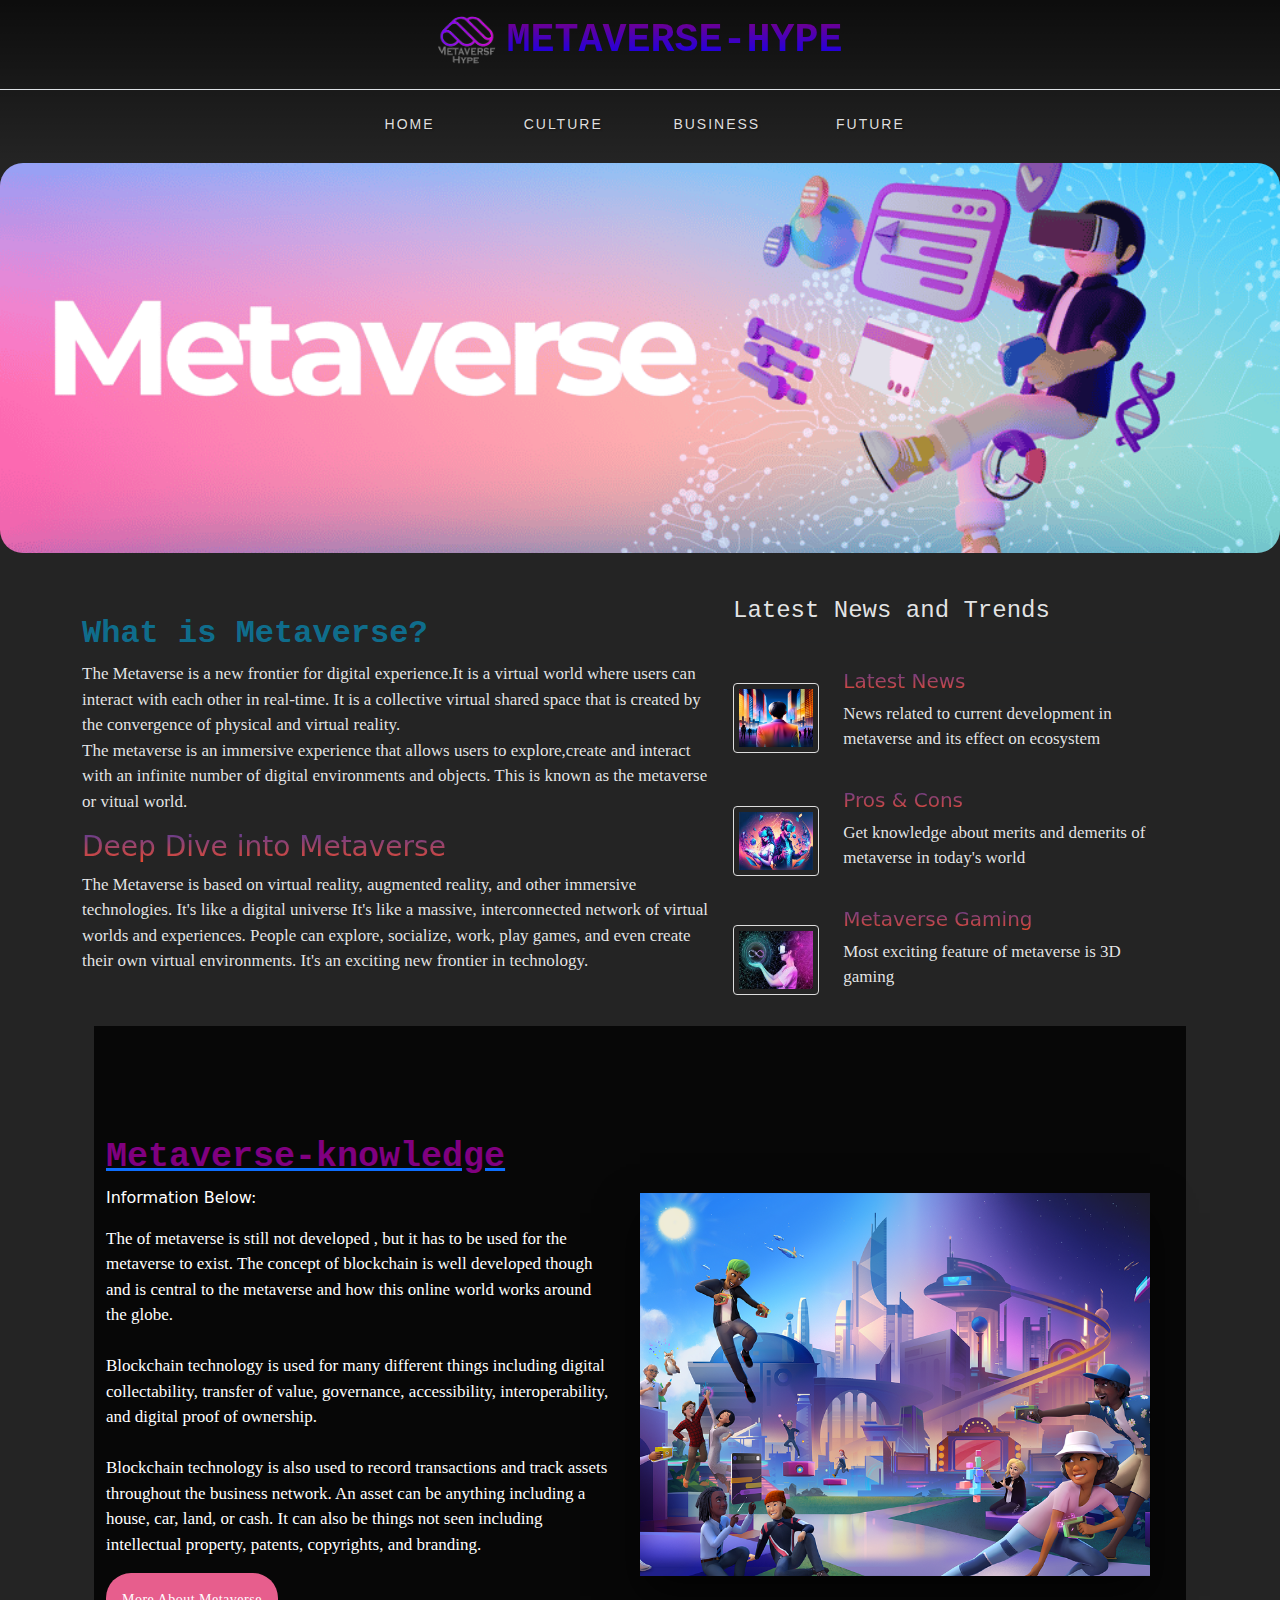
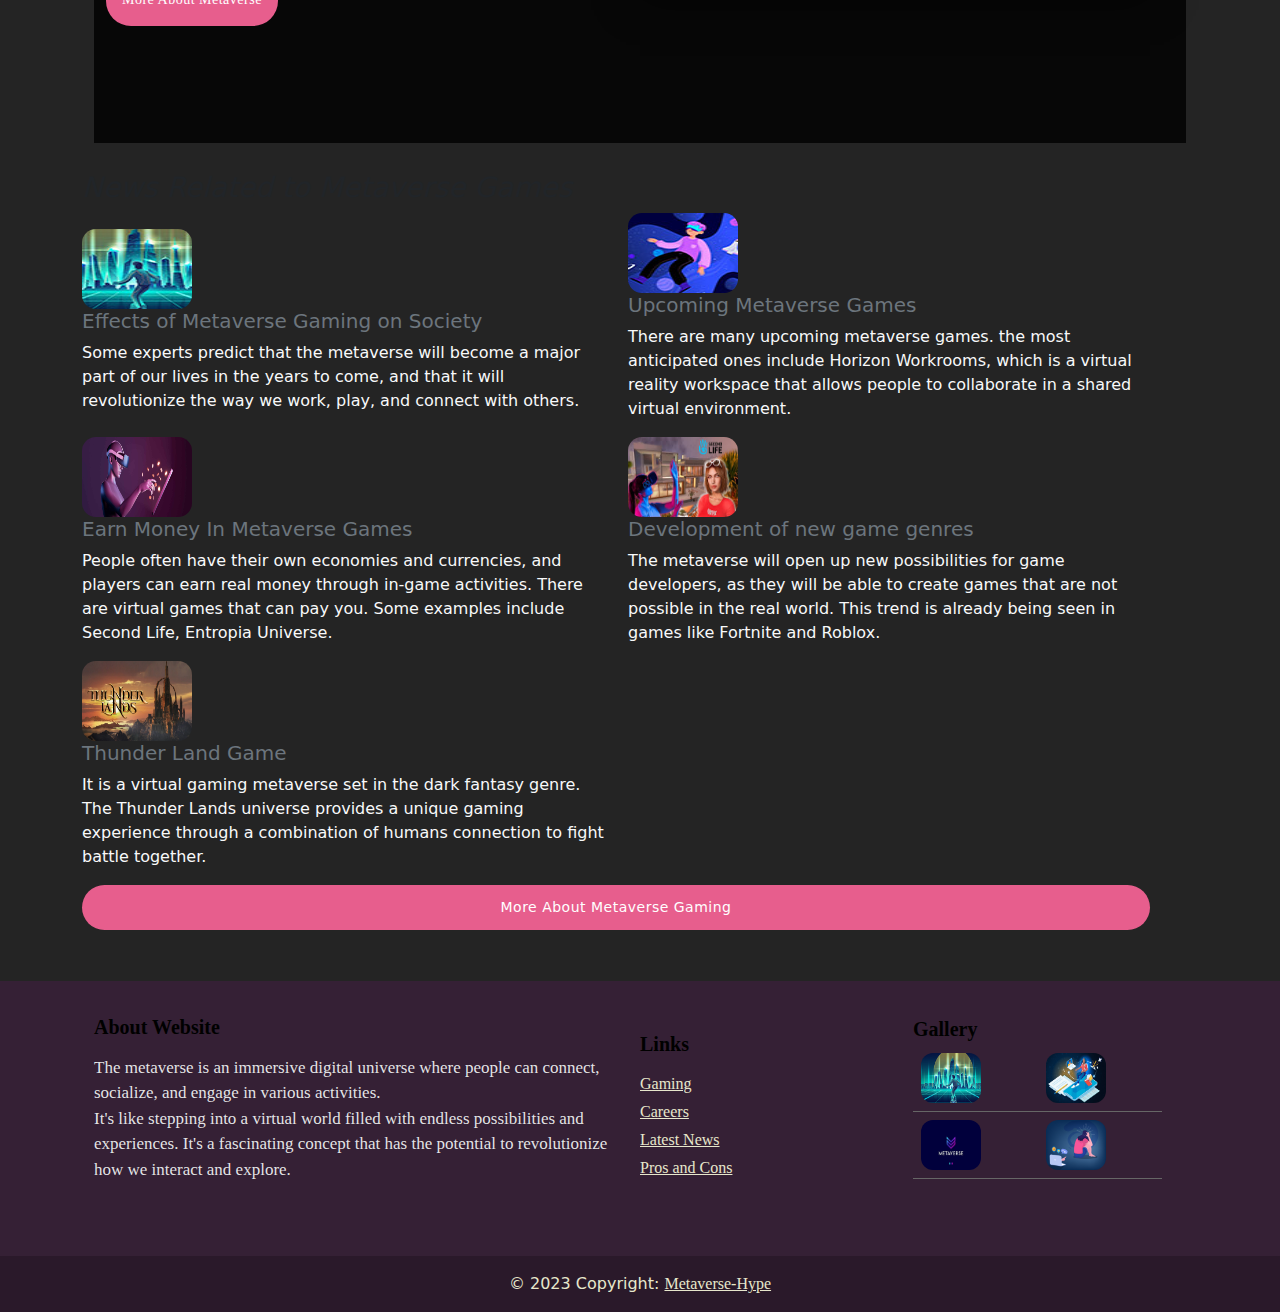
<file: index.html>
<!DOCTYPE html>
<html lang="en">
<head>
    <meta charset="UTF-8">
    <meta name="viewport" content="width=device-width, initial-scale=1.0">
    <link rel="icon" type="image/png/avif" href="images/logo.png" />
    <title>Metaverse ~ A virtual reality</title>
    <link rel="stylesheet" href="bootstrap/css/bootstrap.min.css">
    <link rel="stylesheet" href="additional_css/nav_style.css">
    <link rel="stylesheet" href="additional_css/footer_style.css">
    <link rel="stylesheet" href="additional_css/style_index.css">
    <style>
    </style>
</head>
<body>
  <div id="mainNavigation" >
    <nav role="navigation">
      <div class="py-3 text-center border-bottom">
  <h1 class="text-uppercase"><img src="images/logo.png" class="img img-fluid img-margin" width="60px" height="70px" style="border-radius: 50%;">Metaverse-Hype</h1>
      </div>
 
    <div class="navbar-expand-md">
      <div class="navbar-dark text-center my-2">
        <button class="navbar-toggler w-75" type="button" data-bs-toggle="collapse" data-bs-target="#navbarNavDropdown" aria-controls="navbarNavDropdown" aria-expanded="false"  aria-label="Toggle navigation">
          <span class="navbar-toggler-icon"></span>
        </button>
      </div>
      <div class="text-center mt-3 collapse navbar-collapse" id="navbarNavDropdown">
        <ul class="navbar-nav mx-auto ">
          <li class="nav-item">
            <a class="nav-link active" aria-current="page" href="index.html">Home</a>
          </li>
          <li class="nav-item">
            <a class="nav-link" href="culture.html"> Culture</a>
          </li>
          <li class="nav-item">
            <a class="nav-link" href="business.html">Business</a>
          </li>
          <li class="nav-item">
            <a class="nav-link" href="future.html">Future</a>
          </li>
        
        </ul>
      </div>
    </div>
  </nav>
  </div>

<div class="header">
  <header class="masthead ">
</header>
</div>


<div class="container">
  <div class="row">
  <div class="col-lg-7 col-md-6 col-sm-12">
    <h2 class=" mt-3 head-2">What is Metaverse?</h2>
    <p>The Metaverse is a new frontier for digital experience.It is a virtual world where users can interact with each other in real-time.
      It is a collective virtual shared space that is created by the convergence of physical and virtual reality.
     <br> The metaverse is an immersive experience that allows users to explore,create and interact with an infinite number of digital environments and objects.
      This is known as the metaverse or vitual world.
    </p>
    <h3 class="heading-5">Deep Dive into Metaverse</h3>
    <p>The Metaverse is based on virtual reality, augmented reality, and other immersive technologies. It's like a digital universe
      It's like a massive, interconnected network of virtual worlds and experiences. People can explore, socialize, work, play games, and even create their own virtual environments. It's an exciting new frontier in technology.
    </p>
  </div>
  <div class="col-lg-5 col-md-6 col-sm-12">
<h4 class=" mt-4">Latest News and Trends</h4>
<hr>
     <div class="row">
            <div class="col-lg-3 col-md-4 col-sm-3 col-xs-3 ">
              <a href="news.html"> <img src="images/boy.jpg" alt="" class="img img-fluid image ">  </a>
            </div>
            
            <div class="col-lg-9 col-md-8 col-sm-9  col-xs-9">
              <h5 class="heading-5">Latest News</h5>
              <p>News related to current development in metaverse and its effect on ecosystem</p>
            </div>
     </div>

     <div class="row">
      <div class="col-lg-3 col-md-4 col-sm-3 col-xs-3 mt-2">
        <a href="pros&cons.html"> <img src="images/else.jpg" alt="" class="img img-fluid image ">  </a>
      </div>
      
      <div class="col-lg-9 col-md-8 col-sm-9  col-xs-9">
        <h5 class="heading-5">Pros & Cons</h5>
        <p>Get knowledge about merits and demerits of metaverse in today's world</p>
      </div>
</div>

<div class="row">
  <div class="col-lg-3 col-md-4 col-sm-3 col-xs-3 mt-2">
    <a href="gaming.html"> <img src="images/corner1.jpg" alt="" class="img img-fluid image ">  </a>
  </div>
  
  <div class="col-lg-9 col-md-8 col-sm-9  col-xs-9">
    <h5 class="heading-5">Metaverse Gaming</h5>
    <p>Most exciting feature of metaverse is 3D gaming</p>
  </div>
</div>
          
  </div>
</div>

<div class="container">
  <section id="parallex" class="parallax-window">
    <div class="container-fluid h-100">
      <div class="row align-items-center justify-content-center h-100 parallaxt-details">
        <div class="col-lg-6 r-mb-23">
          <div class="text-left">
            <a href="javascript:void(0)">
              <h2 class="parallax-heading">Metaverse-knowledge</h2>
            </a>
          
            <div class="movie-time d-flex align-items-center mb-3">
              <div class="badge badge-secondary p-1 mr-2"></div>
              <span class="text-white">Information Below:</span>
            </div>
            <p class="text-white">The of metaverse is still not developed , but it has to be used for the metaverse to exist. The concept of blockchain is well developed though and is central to the metaverse and how this online world works around the globe.

              <br> <br> Blockchain technology is used for many different things including digital collectability, transfer of value, governance, accessibility, interoperability, and digital proof of ownership.
              
              <br><br> Blockchain technology is also used to record transactions and track assets throughout the business network. An asset can be anything including a house, car, land, or cash. It can also be things not seen including intellectual property, patents, copyrights, and branding.
            </p>
            <div class="main-button">
              <a href="more-details.html" class="p-3 link-heading">More About Metaverse</a>
            </div>
          </div>
        </div>
        <div class="col-lg-6">
          <div class="parallax-img">
            <a href="#"><img src="images/back.png" alt="" class="img-fluid w-100" /></a>
          </div>
        </div>
      </div>
    </div>
  </section>
</div>

<div class="row">
  <div class="col-lg-12">
    
    <div class="other-games">
      <div class="row">
        <div class="col-lg-12">
          <div class="heading-section mt-2">
            <h3 class="heading-3"><i>News Related to Metaverse Games</i></h3>
          </div>
        </div>
        <div class="col-lg-6 mt-2">
          <div class="item">
            <img src="images/game-01.jpg" alt="" class="img img-fluid news_img">
            <h5 class="text-secondary">Effects of Metaverse Gaming on Society</h5><span  class="text-light">Some experts predict that the metaverse will become a major part of our lives in the years to come,
               and that it will revolutionize the way we work, play, and connect with others.</span>
            
          </div>
        </div>
        <div class="col-lg-6">
          <div class="item">
            <img src="images/game-03.jpg" alt="" class="img img-fluid news_img">
            <h5 class="text-secondary">Upcoming Metaverse Games</h5><span  class="text-light">There are many upcoming metaverse games.
              the most anticipated ones include Horizon Workrooms, which is a virtual reality workspace that allows people to collaborate in a shared virtual environment.
            </span>
          </div>
        </div>
        <div class="col-lg-6">
          <div class="item mt-3">
            <img src="images/money.jpg" alt="" class="img img-fluid news_img" >
            <h5 class="text-secondary">Earn Money In Metaverse Games</h5>
            <span  class="text-light">People often have their own economies and currencies, and players can earn real money through in-game activities.
              There are virtual games that can pay you. Some examples include Second Life, Entropia Universe.
            </span>
          </div>
        </div>
        <div class="col-lg-6">
          <div class="item mt-3">
            <img src="images/second_life.jpg" alt="" class="img img-fluid news_img" >
            <h5 class="text-secondary">Development of new game genres</h5><span  class="text-light">The metaverse will open up new possibilities for game developers, as they will be able to create games that are not possible in the real world. 
              This trend is already being seen in games like Fortnite and Roblox.</span>
            
          </div>
        </div>
        <div class="col-lg-6">
          <div class="item mt-3">
            <img src="images/thunder.png" alt="" class="img img-fluid news_img">
            <h5 class="text-secondary">Thunder Land Game</h5>
       
      
            <span class="text-light">It is a virtual gaming metaverse set in the dark fantasy genre. The Thunder Lands universe provides a unique gaming experience through a combination of humans connection to fight battle together.</span>
            
          </div>
        </div>
        <div class="col-lg-12">
          <div class="main-button">
            <a href="gaming.html" class="text mt-3">More About Metaverse Gaming</a>
          </div>
        </div>
      </div>
    </div>
  </div>
</div>
</div>



<footer class='mt-4 footer' >
  <div class="container p-4">
    <div class="row">
      <div class="col-lg-6 col-md-12 mb-4">
        <h5 class="mb-3 ">About Website</h5>
        <p>
          The metaverse is an immersive digital universe where people can connect, socialize, and engage in various activities. <br>It's like stepping into a virtual world filled with endless possibilities and experiences. 
          It's a fascinating concept that has the potential to revolutionize how we interact and explore.
        </p>
      </div>
      <div class="col-lg-3 col-md-6 mb-4">
        <h5 class="mb-3 ">Links</h5>
        <ul class="list-unstyled mb-0">
          <li class="mb-1">
            <a href="gaming.html" class="link-colour">Gaming</a>
          </li>
          <li class="mb-1">
            <a href="careers.html" class="link-colour">Careers</a>
          </li>
          <li class="mb-1">
            <a href="news.html" class="link-colour">Latest News</a>
          </li>
          <li>
            <a href="pros&cons.html" class="link-colour">Pros and Cons</a>
          </li>
        </ul>
      </div>
      <div class="col-lg-3 col-md-6 mb-4">
        <h5 class="mb-1 ">Gallery</h5>
        <table class="table" style="border-color: #666;">
          <tbody>
            <tr>
              <td><img src="images/popular-05.jpg" alt="" class="footer_img"></td>
              <td><img src="images/education.jpg" alt="" class="footer_img"></td>
            </tr>
            <tr>
              <td><img src="images/logo_up.avif" alt="" class="footer_img"></td>
              <td><img src="images/cyber.jpg" alt="" class="footer_img"></td>
            </tr>
          </tbody>
        </table>
      </div>
    </div>
  </div>
  <div class="text-center p-3 link-colour_c" style="background-color: rgba(0, 0, 0, 0.2);">
    © 2023 Copyright:
    <a  href="index.html" class="link-colour">Metaverse-Hype</a>
  </div>
  <!-- Copyright -->
</footer>
     <script src="bootstrap/js/bootstrap.bundle.min.js"></script>
      
</body>
</html>
</file>
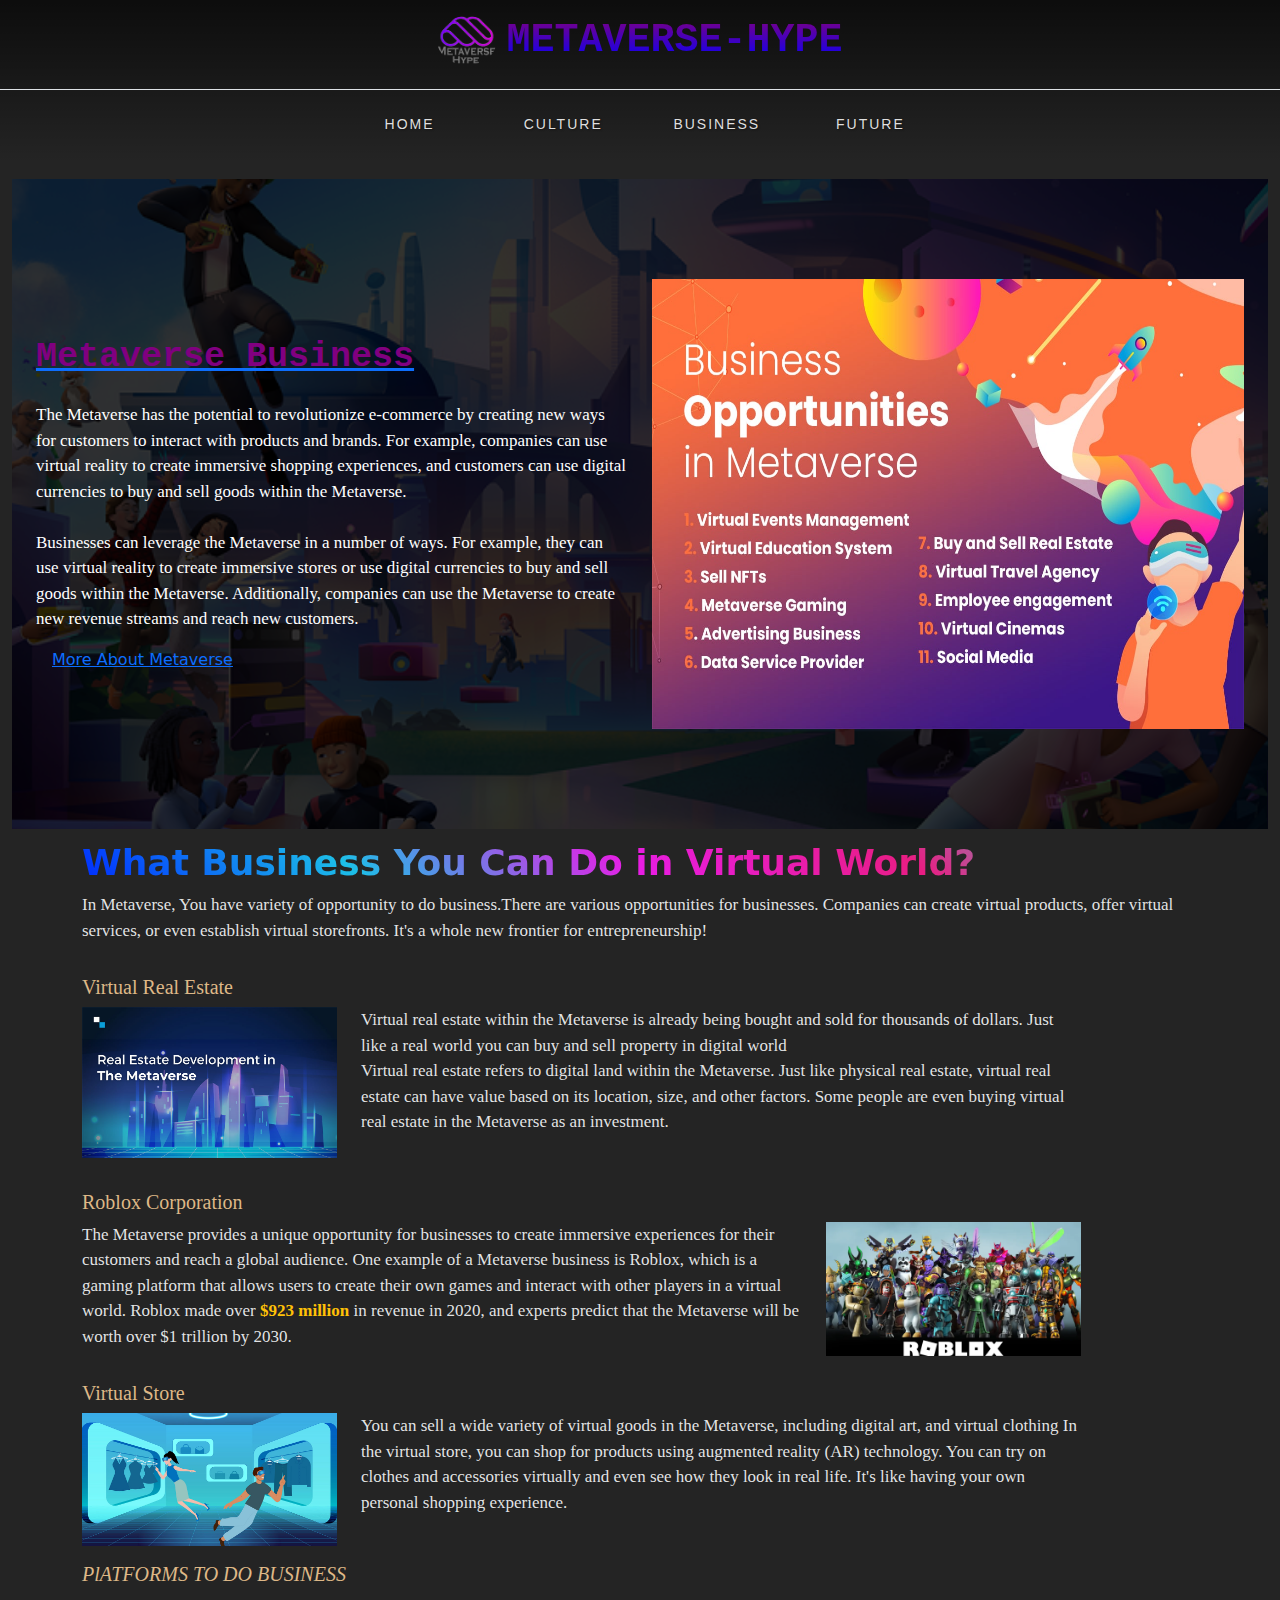
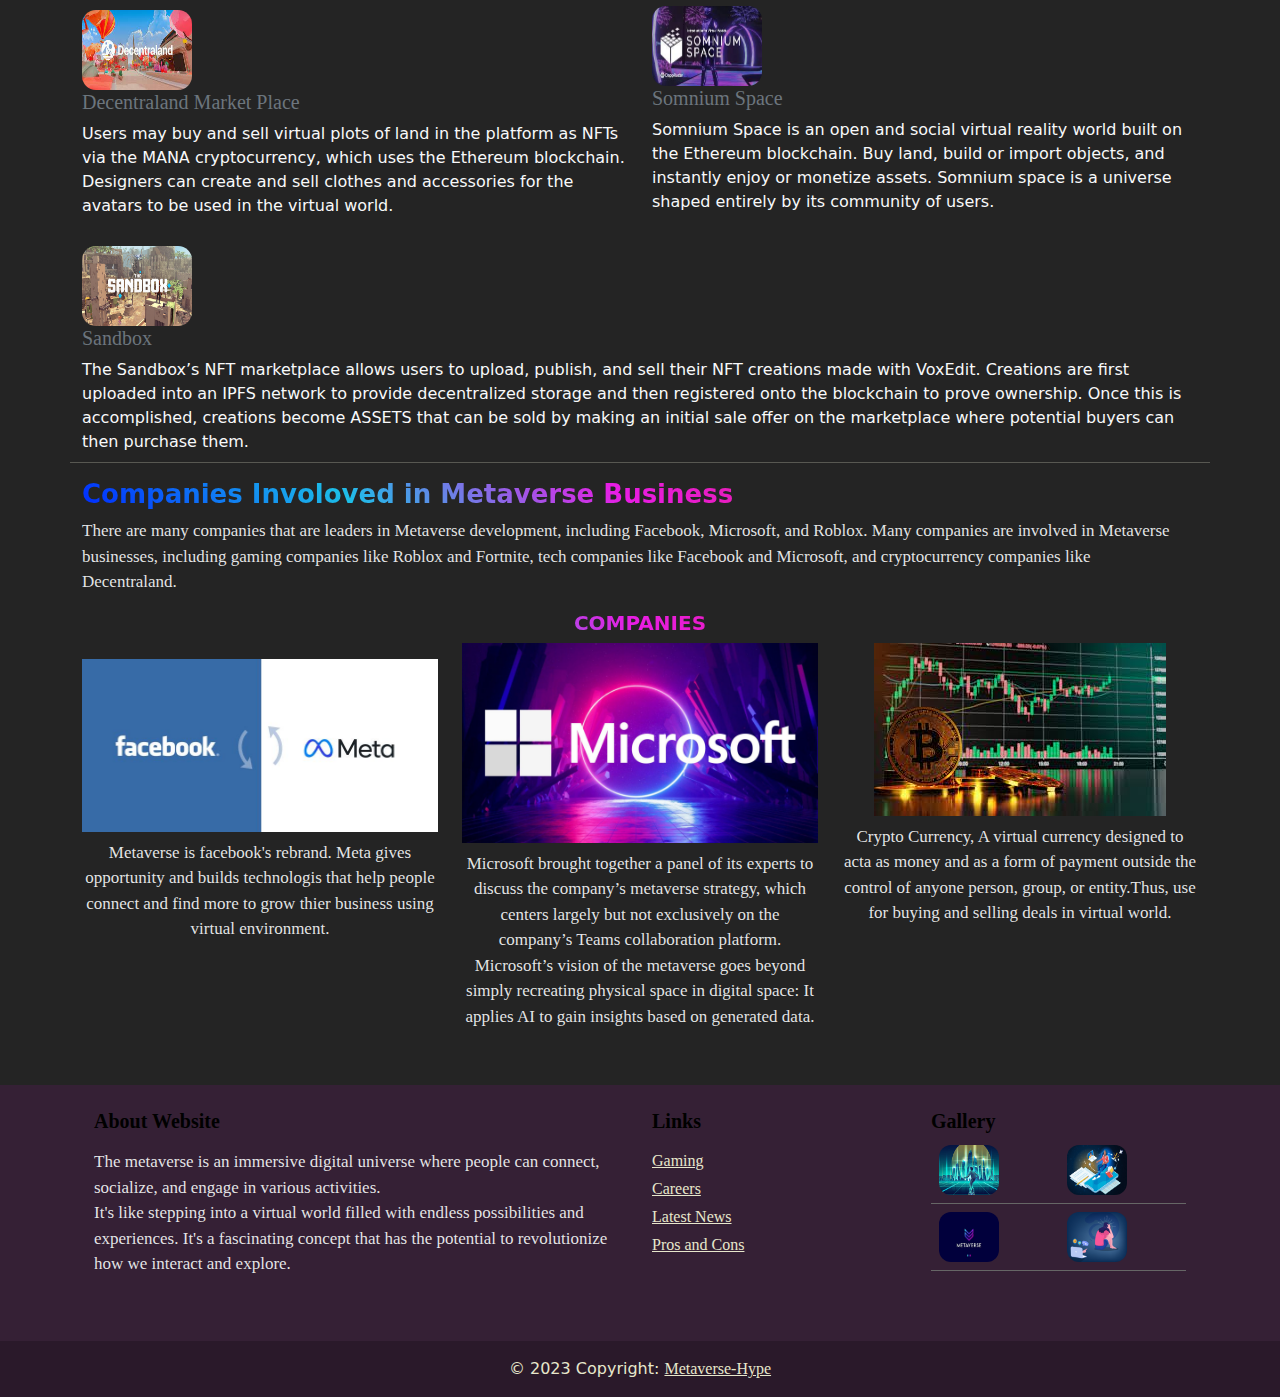
<file: business.html>
<!DOCTYPE html>
<html lang="en">
<head>
    <meta charset="UTF-8">
    <meta name="viewport" content="width=device-width, initial-scale=1.0">
    <link rel="icon" type="image/png/avif" href="images/logo.png" />
    <title>Metaverse Business ~ A virtual reality</title>
    <link rel="stylesheet" href="bootstrap/css/bootstrap.min.css">
    <link rel="stylesheet" href="additional_css/nav_style.css">
    <link rel="stylesheet" href="additional_css/footer_style.css">
    <link rel="stylesheet" href="additional_css/business_style.css">
    <style>
    </style>
</head>
<body>
    <div id="mainNavigation" >
        <nav role="navigation">
          <div class="py-3 text-center border-bottom">
      <h1 class="text-uppercase"><img src="images/logo.png" class="img img-fluid img-margin" width="60px" height="70px" style="border-radius: 50%;">Metaverse-Hype</h1>
          </div>
     
        <div class="navbar-expand-md">
          <div class="navbar-dark text-center my-2">
            <button class="navbar-toggler w-75" type="button" data-bs-toggle="collapse" data-bs-target="#navbarNavDropdown" aria-controls="navbarNavDropdown" aria-expanded="false"  aria-label="Toggle navigation">
              <span class="navbar-toggler-icon"></span>
            </button>
          </div>
          <div class="text-center mt-3 collapse navbar-collapse" id="navbarNavDropdown">
            <ul class="navbar-nav mx-auto ">
              <li class="nav-item">
                <a class="nav-link active" aria-current="page" href="index.html">Home</a>
              </li>
              <li class="nav-item">
                <a class="nav-link" href="culture.html"> Culture</a>
              </li>
              <li class="nav-item">
                <a class="nav-link" href="business.html">Business</a>
              </li>
              <li class="nav-item">
                <a class="nav-link" href="future.html">Future</a>
              </li>
            
            </ul>
          </div>
        </div>
      </nav>
      </div>

      <div class="container-fluid mt-3">
        <div class="row">
          <div class="col-lg-12">
            <section id="parallex" class="parallax-window">
              <div class="container-fluid h-100">
                <div class="row align-items-center justify-content-center h-100 parallaxt-details">
                  <div class="col-lg-6 r-mb-23">
                    <div class="text-left">
                      <a href="javascript:void(0)">
                        <h2 class="parallax-heading">Metaverse Business</h2>
                      </a>
                    
                      <div class="movie-time d-flex align-items-center mb-3">
                        <div class="badge badge-secondary p-1 mr-2"></div>
                   
                      </div>
                      <p class="text-white">
                        The Metaverse has the potential to revolutionize e-commerce by creating new ways for customers to interact with products and brands. For example, companies can use virtual reality to create immersive shopping experiences, and customers can use digital currencies to buy and sell goods within the Metaverse.
                        <br><br>
                        Businesses can leverage the Metaverse in a number of ways. For example, they can use virtual reality to create immersive stores or use digital currencies to buy and sell goods within the Metaverse. Additionally, companies can use the Metaverse to create new revenue streams and reach new customers.
                      </p>
                      <div class="main-button">
                        <a href="more-details.html" class="p-3 link-heading">More About Metaverse</a>
                      </div>
                    </div>
                  </div>
                  <div class="col-lg-6">
                    <div class="parallax-img">
                      <div id="carouselExampleSlidesOnly" class="carousel slide" data-bs-ride="carousel">
                        <div class="carousel-inner">
                          <div class="carousel-item active">
                            <img src="images/mb1.jpg" class="d-block w-100" alt="..." height="450px">
                          </div>
                          <div class="carousel-item">
                            <img src="images/mb2.jpeg" class="d-block w-100" alt="..." height="450px">
                          </div>
                          <div class="carousel-item">
                            <img src="images/mb3.jpg" class="d-block w-100" alt="..." height="450px">
                          </div>
                        </div>
                      </div>
                    </div>
                  </div>
                </div>
              </div>
            </section>
          </div>
        </div>
      </div>

      <div class="container mt-2">
          <div class="row">
            <div class="col-lg-12">
               <h4 class="gradient-text mt-1">What Business You Can Do in Virtual World? </h4>
               <p>In Metaverse, You have variety of opportunity to do business.There are various opportunities for businesses. Companies can create virtual products, offer virtual services, or even establish virtual storefronts. It's a whole new frontier for entrepreneurship! </p>
            </div>

            <div class="row">
              <h5 class="mt-3">Virtual Real Estate</h5>
              <div class="col-lg-3">
                <img src="images/mb8.jpg" height="100px" class="img img-fluid" alt="">
              </div>
              <div class="col-lg-8">
              <p> Virtual real estate within the Metaverse is already being bought and sold for thousands of dollars.
                Just like a real world you can buy and sell property in digital world <br>
                Virtual real estate refers to digital land within the Metaverse. Just like physical real estate, virtual real estate can have value based on its location, size, and other factors. Some people are even buying virtual real estate in the Metaverse as an investment.</p>
              </div>
            </div>

            <div class="row mt-3">
              <h5 class="mt-3">Roblox Corporation</h5>
              <div class="col-lg-8">
                <p>The Metaverse provides a unique opportunity for businesses to create immersive experiences for their customers and reach a global audience.
                  One example of a Metaverse business is Roblox, which is a gaming platform that allows users to create their own games and interact with other players in a virtual world.
                  Roblox made over <b class="text-warning"> $923 million </b>in revenue in 2020, and experts predict that the Metaverse will be worth over $1 trillion by 2030.</p>
                </div>
                <div class="col-lg-3">
                  <img src="images/mb6.webp" height="100px" class="img img-fluid" alt="">
                </div>
            </div>

            <div class="row">
              <h5 class="mt-3">Virtual Store</h5>
              <div class="col-lg-3">
                <img src="images/mb7.jpg" height="100px" class="img img-fluid" alt="">
              </div>
              <div class="col-lg-8">
              <p> You can sell a wide variety of virtual goods in the Metaverse, including digital art, and virtual clothing  In the virtual store, you can shop for products using augmented reality (AR) technology. You can try on clothes and accessories virtually and even see how they look in real life. It's like having your own personal shopping experience.</p>
              </div>
            </div>

            <div class="other-games">
              <div class="row mt-2">
                <div class="col-lg-12">
                  <div class="heading-section mt-2">
                    <h5 ><i>PlATFORMS TO DO BUSINESS</i></h5>
                  </div>
                </div>
                <div class="col-lg-6 mt-1">
                  <div class="item-affect">
                    <img src="images/decentraland.jpg" alt="" class="img img-fluid news_img">
                    <h5 class="text-secondary">Decentraland Market Place</h5><span  class="text-light"> Users may buy and sell virtual plots of land in the platform as NFTs via the MANA cryptocurrency, which uses the Ethereum blockchain. Designers can create and sell clothes and accessories for the avatars to be used in the virtual world.
                    </span>
                    
                  </div>
                </div>
                <div class="col-lg-6">
              
                  <div class="item-affect">
                    <img src="images/somnium.jpg" alt="" class="img img-fluid news_img">
                    <h5 class="text-secondary">Somnium Space</h5><span  class="text-light">
                      Somnium Space is an open and social virtual reality world built on the Ethereum blockchain. Buy land, build or import objects, and instantly enjoy or monetize assets.
                      Somnium space is a universe shaped entirely by its community of users.
                    </span>
                  </div>
                </div>
                <div class="col-lg-12 mt-3">
               
                  <div class="item-affect ">
                    <img src="images/sandbox.jpg" alt="" class="img img-fluid news_img" >
                    <h5 class="text-secondary">Sandbox</h5>
                    <span  class="text-light">
                      The Sandbox’s NFT marketplace allows users to upload, publish, and sell their NFT creations made with VoxEdit. Creations are first uploaded into an IPFS network to provide decentralized storage and then registered onto the blockchain to prove ownership. Once this is accomplished, creations become ASSETS that can be sold by making an initial sale offer on the marketplace where potential buyers can then purchase them.
                    </span>
                  </div>
                </div>
                
            </div>
          </div>
          <hr class="mt-2">

          <div class="row">
            <div class="col-lg-12">
              <h4 class="gradient-text2">Companies Involoved in Metaverse Business</h4>
              <p>There are many companies that are leaders in Metaverse development, including Facebook, Microsoft, and Roblox.
                Many companies are involved in Metaverse businesses, including gaming companies like Roblox and Fortnite, tech companies like Facebook and Microsoft, and cryptocurrency companies like Decentraland.
              </p>
            </div>
          </div>

          <aside id="testimonials" class="scrollto text-center" data-enllax-ratio=".2">

            <div class="row clearfix">
        
                <div class="section-heading">
                    <h3 class="gradient-text-3">COMPANIES </h3>
             
                </div>
        
                <!--User Testimonial-->
                <blockquote class="col-lg-4 col-md-4 col-sm-12 testimonial classic mt-3">
                    <img src="images/meta.jpg" class="img img-fluid" />
                   <p class="mt-2">Metaverse is facebook's rebrand. Meta gives opportunity and builds technologis that help people connect and find more to grow thier business using virtual environment.</p>
                </blockquote>
                <!-- End of Testimonial-->
        
                <!--User Testimonial-->
                <blockquote class="col-lg-4 col-md-4 col-sm-12 testimonial classic">
                    <img src="images/mb4.jpeg" class="img img-fluid"/>
                   <p class="mt-2">Microsoft brought together a panel of its experts to discuss the company’s metaverse strategy, which centers largely but not exclusively on the company’s Teams collaboration platform.
                    Microsoft’s vision of the metaverse goes beyond simply recreating physical space in digital space: It applies AI to gain insights based on generated data.

                   </p>
                </blockquote>
                <!-- End of Testimonial-->
        
                <!--User Testimonial-->
                <blockquote class="col-lg-4 col-md-4 col-sm-12 testimonial classic">
                    <img src="images/crypto.jpg" class="img img-fluid"/>
                    <p class="mt-2" >Crypto Currency, A virtual currency designed to acta as money and as a form of payment outside the control of anyone
                      person, group, or entity.Thus, use for buying and selling deals in virtual world.
                    </p>
                </blockquote>
                <!-- End of Testimonial-->
        
            </div>
        
        </aside>
      </div>
      </div>

      <footer class='mt-4 footer' >
        <div class="container p-4">
          <div class="row">
            <div class="col-lg-6 col-md-12 mb-4">
              <h5 class="mb-3 ">About Website</h5>
              <p>
                The metaverse is an immersive digital universe where people can connect, socialize, and engage in various activities. <br>It's like stepping into a virtual world filled with endless possibilities and experiences. 
                It's a fascinating concept that has the potential to revolutionize how we interact and explore.
              </p>
            </div>
            <div class="col-lg-3 col-md-6 mb-4">
              <h5 class="mb-3 ">Links</h5>
              <ul class="list-unstyled mb-0">
                <li class="mb-1">
                  <a href="gaming.html" class="link-colour">Gaming</a>
                </li>
                <li class="mb-1">
                  <a href="careers.html" class="link-colour">Careers</a>
                </li>
                <li class="mb-1">
                  <a href="news.html" class="link-colour">Latest News</a>
                </li>
                <li>
                  <a href="pros&cons.html" class="link-colour">Pros and Cons</a>
                </li>
              </ul>
            </div>
            <div class="col-lg-3 col-md-6 mb-4">
              <h5 class="mb-1 ">Gallery</h5>
              <table class="table" style="border-color: #666;">
                <tbody>
                  <tr>
                    <td><img src="images/popular-05.jpg" alt="" class="footer_img"></td>
                    <td><img src="images/education.jpg" alt="" class="footer_img"></td>
                  </tr>
                  <tr>
                    <td><img src="images/logo_up.avif" alt="" class="footer_img"></td>
                    <td><img src="images/cyber.jpg" alt="" class="footer_img"></td>
                  </tr>
                </tbody>
              </table>
            </div>
          </div>
        </div>
        <div class="text-center p-3 link-colour_c" style="background-color: rgba(0, 0, 0, 0.2);">
          © 2023 Copyright:
          <a  href="index.html" class="link-colour">Metaverse-Hype</a>
        </div>
        <!-- Copyright -->
      </footer>
           <script src="bootstrap/js/bootstrap.bundle.min.js"></script>
            
      </body>
      </html>
</file>
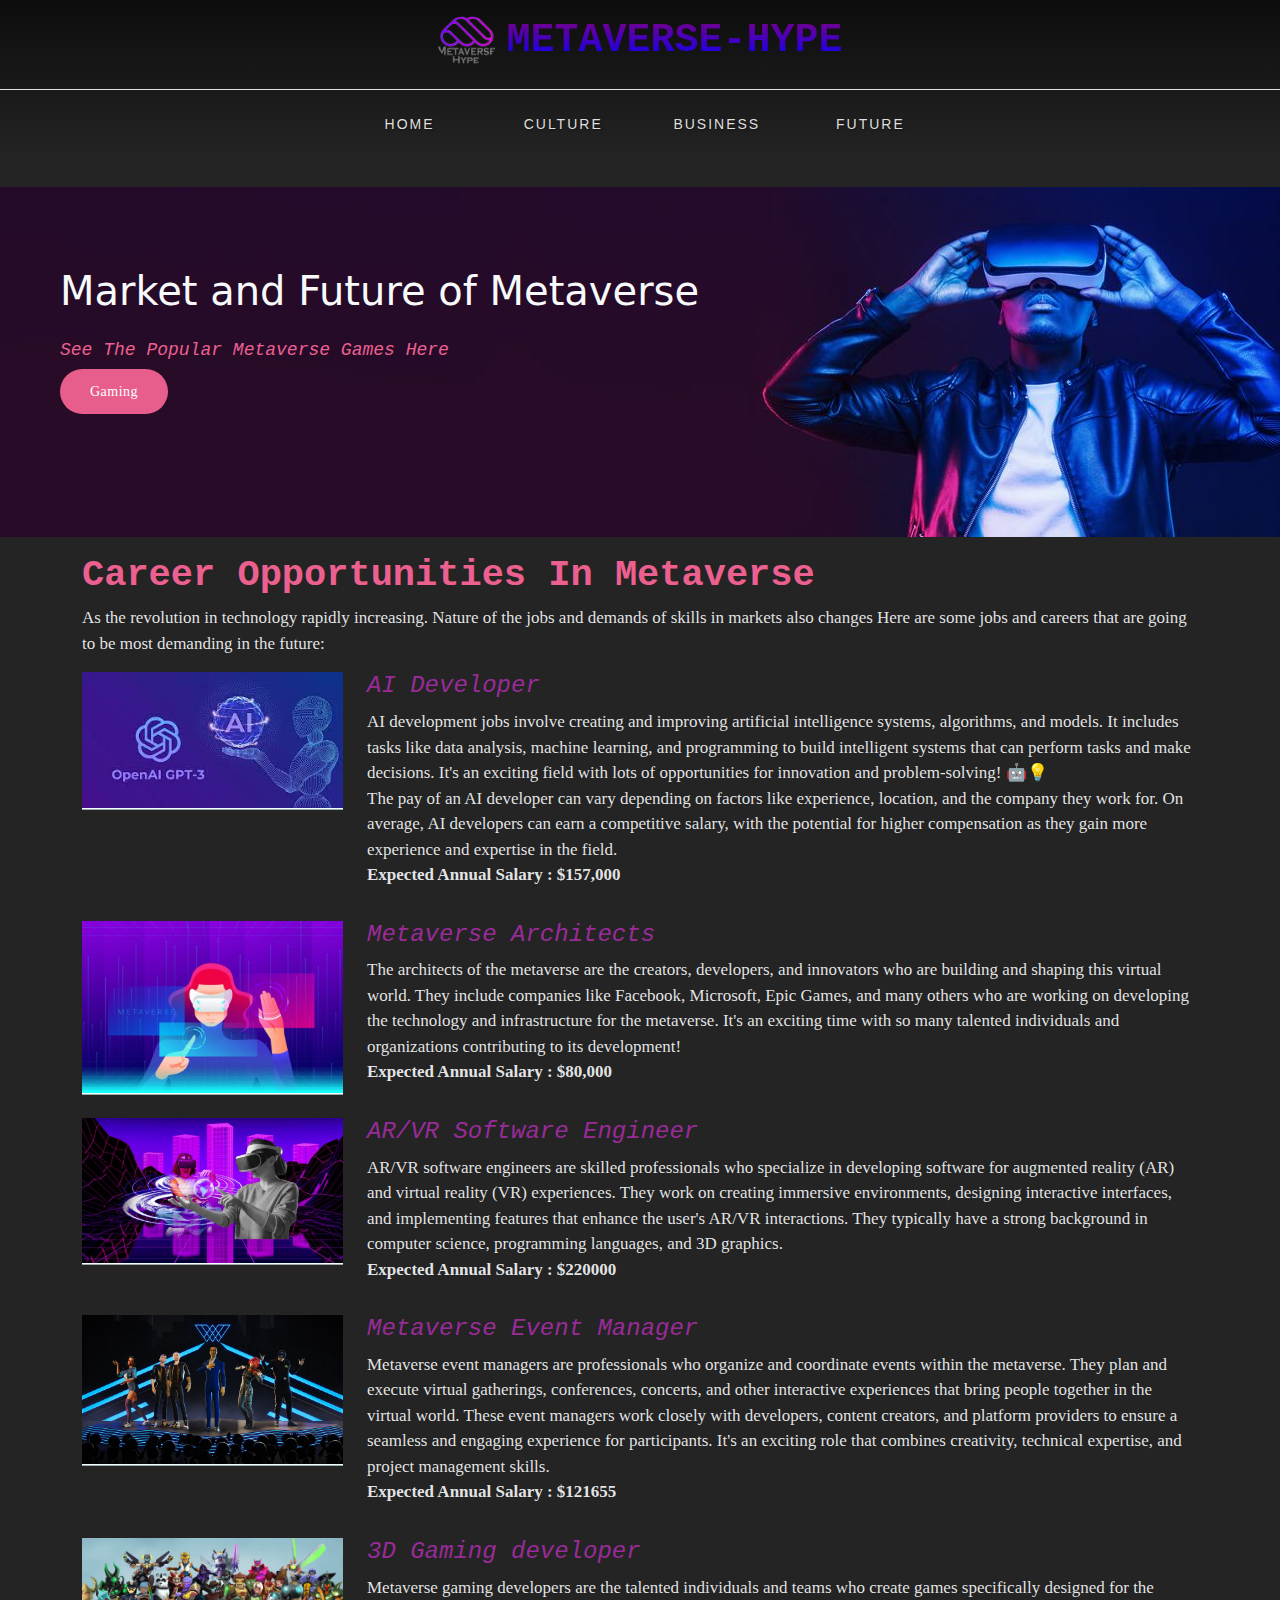
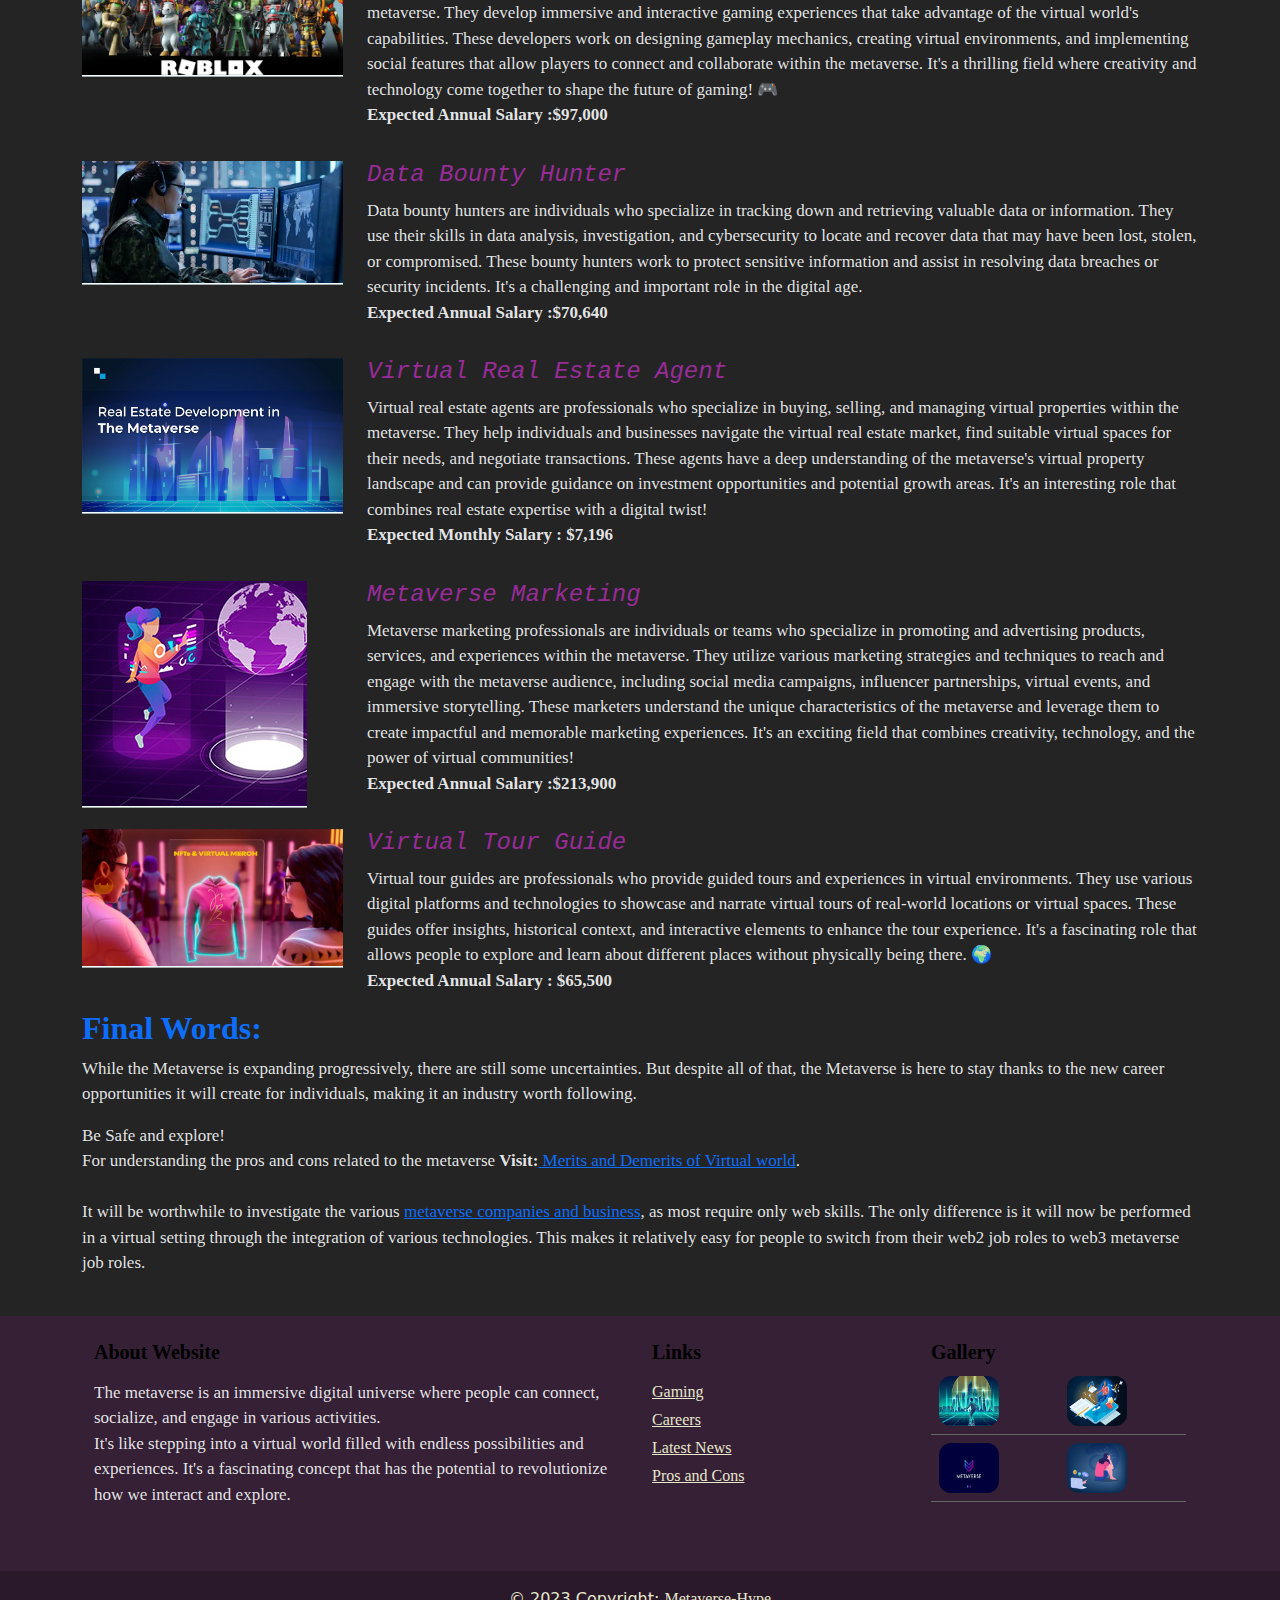
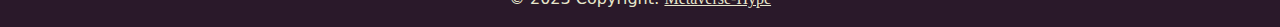
<file: careers.html>
<!DOCTYPE html>
<html lang="en">
<head>
    <meta charset="UTF-8">
    <meta name="viewport" content="width=device-width, initial-scale=1.0">
    <link rel="icon" type="image/png/avif" href="images/logo.png" />
    <title>Careers in a Virtual world ~ Metaverse-Hype</title>
    <link rel="stylesheet" href="bootstrap/css/bootstrap.min.css">
    <link rel="stylesheet" href="additional_css/careers.css">
    <link rel="stylesheet" href="additional_css/nav_style.css">
    <link rel="stylesheet" href="additional_css/footer_style.css">
    <link rel="stylesheet" href="https://cdnjs.cloudflare.com/ajax/libs/font-awesome/6.4.2/css/all.min.css" integrity="sha512-z3gLpd7yknf1YoNbCzqRKc4qyor8gaKU1qmn+CShxbuBusANI9QpRohGBreCFkKxLhei6S9CQXFEbbKuqLg0DA==" crossorigin="anonymous" referrerpolicy="no-referrer" />
<style>
   
</style>
</head>
<body>
 

  <div id="mainNavigation" >
    <nav role="navigation">
      <div class="py-3 text-center border-bottom">
  <h1 class="text-uppercase"><img src="images/logo.png" class="img img-fluid img-margin" width="60px" height="70px" style="border-radius: 50%;">Metaverse-Hype</h1>
      </div>
 
    <div class="navbar-expand-md">
      <div class="navbar-dark text-center my-2">
        <button class="navbar-toggler w-75" type="button" data-bs-toggle="collapse" data-bs-target="#navbarNavDropdown" aria-controls="navbarNavDropdown" aria-expanded="false"  aria-label="Toggle navigation">
          <span class="navbar-toggler-icon"></span> <span class="align-middle"></span>
        </button>
      </div>
      <div class="text-center mt-3 collapse navbar-collapse" id="navbarNavDropdown">
        <ul class="navbar-nav mx-auto ">
          <li class="nav-item">
            <a class="nav-link active" aria-current="page" href="index.html">Home</a>
          </li>
          <li class="nav-item">
            <a class="nav-link" href="culture.html"> Culture</a>
          </li>
          <li class="nav-item">
            <a class="nav-link" href="business.html">Business</a>
          </li>
          <li class="nav-item">
            <a class="nav-link" href="future.html">Future</a>
          </li>
        
        </ul>
      </div>
    </div>
  </nav>
  </div>



  <div class="main-banner mt-4">
    <div class="row">
      <div class="col-lg-7">
        <div class="header-text">
          <h6 class="text-light">Market and Future of Metaverse</h6>
          <h4><em>See</em> The Popular Metaverse Games Here</h4>
          <div class="main-button">
            <a href="gaming.html" class="link-heading">Gaming</a>
          </div>
        </div>
      </div>
    </div>
  </div>

  <div class="container mt-3">
    
    <div class="row">
      <h3>Career Opportunities In Metaverse</h3>
      <p>As the revolution in technology rapidly increasing. Nature of the jobs and demands of skills in markets also changes
          Here are some jobs and careers that are going to be most demanding in the future:
      </p>
      <div class="col-lg-3">
       <img src="images/gpt3.jpg" alt="" class="img img-fluid"  height="350px" style="border-bottom: 2px ridge azure;">
      </div>
      <div class="col-lg-9">
      <div class="content">
          <h4>AI Developer</h4>
          <p>AI development jobs involve creating and improving artificial intelligence systems, algorithms,
               and models. It includes tasks like data analysis, machine learning, and programming to build
                intelligent systems that can perform tasks and make decisions. It's an exciting field with lots of opportunities for innovation and problem-solving! 🤖💡<br>
                The pay of an AI developer can vary depending on factors like experience, location, and the company they work for. On average, AI developers can earn a competitive salary, with the potential for higher compensation as they gain more experience and expertise in the field.
              <br>
              <b>Expected Annual Salary : $157,000</b>
              </p>
          </div>
      </div>
<hr>

<div class="col-lg-3">
  <img src="images/metaverse-developer.jpg" alt="" class="img img-fluid"  height="350px" style="border-bottom: 2px ridge azure;">
 </div>
 <div class="col-lg-9">
 <div class="content">
     <h4>Metaverse Architects</h4>
     <p>The architects of the metaverse are the creators, developers, and innovators who are building and shaping this virtual world. They include companies like Facebook, Microsoft, Epic Games, and many others who are working on developing the technology and infrastructure for the metaverse. It's an exciting time with so many talented individuals and organizations contributing to its development! 
         <br>
         <b>Expected Annual Salary : $80,000 </b>
         </p>
     </div>
 </div>

 <hr>

 <div class="col-lg-3">
  <img src="images/vr.jpg" alt="" class="img img-fluid"  height="350px" style="border-bottom: 2px ridge azure;">
 </div>
 <div class="col-lg-9">
 <div class="content">
     <h4>AR/VR Software Engineer</h4>
     <p>AR/VR software engineers are skilled professionals who specialize in developing software for augmented reality (AR) and virtual reality (VR) experiences. They work on creating immersive environments, designing interactive interfaces, and implementing features that enhance the user's AR/VR interactions.
       They typically have a strong background in computer science, programming languages, and 3D graphics. 
         <br>
         <b>Expected Annual Salary : $220000 </b>
         </p>
     </div>
 </div>
 
    <hr>

    <div class="col-lg-3">
      <img src="images/concert.webp" alt="" class="img img-fluid"  height="350px" style="border-bottom: 2px ridge azure;">
     </div>
     <div class="col-lg-9">
     <div class="content">
         <h4>Metaverse Event Manager</h4>
         <p>Metaverse event managers are professionals who organize and coordinate events within the metaverse. They plan and execute virtual gatherings, conferences, concerts, and other interactive experiences that bring people together in the virtual world. These event managers work closely with developers, content creators, and platform providers to ensure a seamless and engaging experience for participants.
           It's an exciting role that combines creativity, technical expertise, and project management skills.
 
             <br>
             <b>Expected Annual Salary : $121655 </b>
             </p>
         </div>
     </div>

     <hr>

         <div class="col-lg-3">
      <img src="images/mb6.webp" alt="" class="img img-fluid"  height="350px" style="border-bottom: 2px ridge azure;">
     </div>
     <div class="col-lg-9">
     <div class="content">
         <h4>3D Gaming developer</h4>
         <p>Metaverse gaming developers are the talented individuals and teams who create games specifically designed for the metaverse. They develop immersive and interactive gaming experiences that take advantage of the virtual world's capabilities. These developers work on designing gameplay mechanics, creating virtual environments, and implementing social features that allow players to connect and collaborate within the metaverse.
           It's a thrilling field where creativity and technology come together to shape the future of gaming! 🎮
 
             <br>
             <b>Expected Annual Salary :$97,000  </b>
             </p>
         </div>
     </div>

     <hr>

     <div class="col-lg-3">
      <img src="images/bounty.jpg" alt="" class="img img-fluid"  height="350px" style="border-bottom: 2px ridge azure;">
     </div>
     <div class="col-lg-9">
     <div class="content">
         <h4>Data Bounty Hunter</h4>
         <p>Data bounty hunters are individuals who specialize in tracking down and retrieving valuable data or information. They use their skills in data analysis, investigation, and cybersecurity to locate and recover data that may have been lost, stolen, or compromised. These bounty hunters work to protect sensitive information and assist in resolving data breaches or security incidents. It's a challenging and important role in the digital age. 
 
             <br>
             <b>Expected Annual Salary :$70,640  </b>
             </p>
         </div>
     </div>

     <hr>

     <div class="col-lg-3">
      <img src="images/mb8.jpg" alt="" class="img img-fluid"  height="350px" style="border-bottom: 2px ridge azure;">
     </div>
     <div class="col-lg-9">
     <div class="content">
         <h4>Virtual Real Estate Agent</h4>
         <p>Virtual real estate agents are professionals who specialize in buying, selling, and managing virtual properties within the metaverse. They help individuals and businesses navigate the virtual real estate market, find suitable virtual spaces for their needs, and negotiate transactions. These agents have a deep understanding of the metaverse's virtual property landscape and can provide guidance on investment opportunities and potential growth areas.
           It's an interesting role that combines real estate expertise with a digital twist!
 
             <br>
             <b>Expected Monthly Salary : $7,196   </b>
             </p>
         </div>
     </div>

     <hr>

     <div class="col-lg-3">
      <img src="images/stream-08.jpg" alt="" class="img img-fluid"  height="350px" style="border-bottom: 2px ridge azure;">
     </div>
     <div class="col-lg-9">
     <div class="content">
         <h4> Metaverse Marketing</h4>
         <p>Metaverse marketing professionals are individuals or teams who specialize in promoting and advertising products, services, and experiences within the metaverse. They utilize various marketing strategies and techniques to reach and engage with the metaverse audience, including social media campaigns, influencer partnerships, virtual events, and immersive storytelling. These marketers understand the unique characteristics of the metaverse and leverage them to create impactful and memorable marketing experiences. It's an exciting field that combines creativity, technology, and the power of virtual communities! 
 
             <br>
             <b>Expected Annual Salary :$213,900  </b>
             </p>
         </div>
     </div>

     <hr>

     <div class="col-lg-3">
      <img src="images/Virtual-fashion.webp" alt="" class="img img-fluid"  height="350px" style="border-bottom: 2px ridge azure;">
     </div>
     <div class="col-lg-9">
     <div class="content">
         <h4>Virtual Tour Guide</h4>
         <p>Virtual tour guides are professionals who provide guided tours and experiences in virtual environments. They use various digital platforms and technologies to showcase and narrate virtual tours of real-world locations or virtual spaces. These guides offer insights, historical context, and interactive elements to enhance the tour experience. It's a fascinating role that allows people to explore and learn about different places without physically being there. 🌍
             <br>
             <b>Expected Annual Salary : $65,500   </b>
             </p>
         </div>
     </div>

     <div class="col-lg-12">
      <h2 class="text-primary">Final Words:</h2>
        <p>While the Metaverse is expanding progressively, there are still some uncertainties. But despite all of that, the Metaverse is here to stay thanks to the new career opportunities it will create for individuals, making it an industry worth following.</p>
      <p>Be Safe and explore! <br>
        For understanding the pros and cons related to the metaverse <b>Visit:</b><a href="pros&cons.html"> Merits and Demerits of Virtual world</a>. <br>
        <br>
        It will be worthwhile to investigate the various <a href="business.html">metaverse companies and business</a>, as most require only web skills. The only difference is it will now be performed in a virtual setting through the integration of various technologies. This makes it relatively easy for people to switch from their web2 job roles to web3 metaverse job roles.</p>
     </div>
   
  </div>
  </div>


  <footer class='mt-4 footer' >
    <div class="container p-4">
      <div class="row">
        <div class="col-lg-6 col-md-12 mb-4">
          <h5 class="mb-3 ">About Website</h5>
          <p>
            The metaverse is an immersive digital universe where people can connect, socialize, and engage in various activities. <br>It's like stepping into a virtual world filled with endless possibilities and experiences. 
            It's a fascinating concept that has the potential to revolutionize how we interact and explore.
          </p>
        </div>
        <div class="col-lg-3 col-md-6 mb-4">
          <h5 class="mb-3 ">Links</h5>
          <ul class="list-unstyled mb-0">
            <li class="mb-1">
              <a href="gaming.html" class="link-colour">Gaming</a>
            </li>
            <li class="mb-1">
              <a href="careers.html" class="link-colour">Careers</a>
            </li>
            <li class="mb-1">
              <a href="news.html" class="link-colour">Latest News</a>
            </li>
            <li>
              <a href="pros&cons.html" class="link-colour">Pros and Cons</a>
            </li>
          </ul>
        </div>
        <div class="col-lg-3 col-md-6 mb-4">
          <h5 class="mb-1 ">Gallery</h5>
          <table class="table" style="border-color: #666;">
            <tbody>
              <tr>
                <td><img src="images/popular-05.jpg" alt="" class="footer_img"></td>
                <td><img src="images/education.jpg" alt="" class="footer_img"></td>
              </tr>
              <tr>
                <td><img src="images/logo_up.avif" alt="" class="footer_img"></td>
                <td><img src="images/cyber.jpg" alt="" class="footer_img"></td>
              </tr>
            </tbody>
          </table>
        </div>
      </div>
    </div>
    <div class="text-center p-3 link-colour_c" style="background-color: rgba(0, 0, 0, 0.2);">
      © 2023 Copyright:
      <a  href="index.html" class="link-colour">Metaverse-Hype</a>
    </div>
    <!-- Copyright -->
  </footer>
       <script src="bootstrap/js/bootstrap.bundle.min.js"></script>
        <!-- <script src="https://cdn.jsdelivr.net/npm/@popperjs/core@2.9.2/dist/umd/popper.min.js" integrity="sha384-IQsoLXl5PILFhosVNubq5LC7Qb9DXgDA9i+tQ8Zj3iwWAwPtgFTxbJ8NT4GN1R8p" crossorigin="anonymous"></script>
    <script src="https://cdn.jsdelivr.net/npm/bootstrap@5.0.2/dist/js/bootstrap.min.js" integrity="sha384-cVKIPhGWiC2Al4u+LWgxfKTRIcfu0JTxR+EQDz/bgldoEyl4H0zUF0QKbrJ0EcQF" crossorigin="anonymous"></script>
        <script src="https://cdn.jsdelivr.net/npm/bootstrap@5.0.2/dist/js/bootstrap.bundle.min.js" integrity="sha384-MrcW6ZMFYlzcLA8Nl+NtUVF0sA7MsXsP1UyJoMp4YLEuNSfAP+JcXn/tWtIaxVXM" crossorigin="anonymous"></script> -->
</body>
</html>
</file>
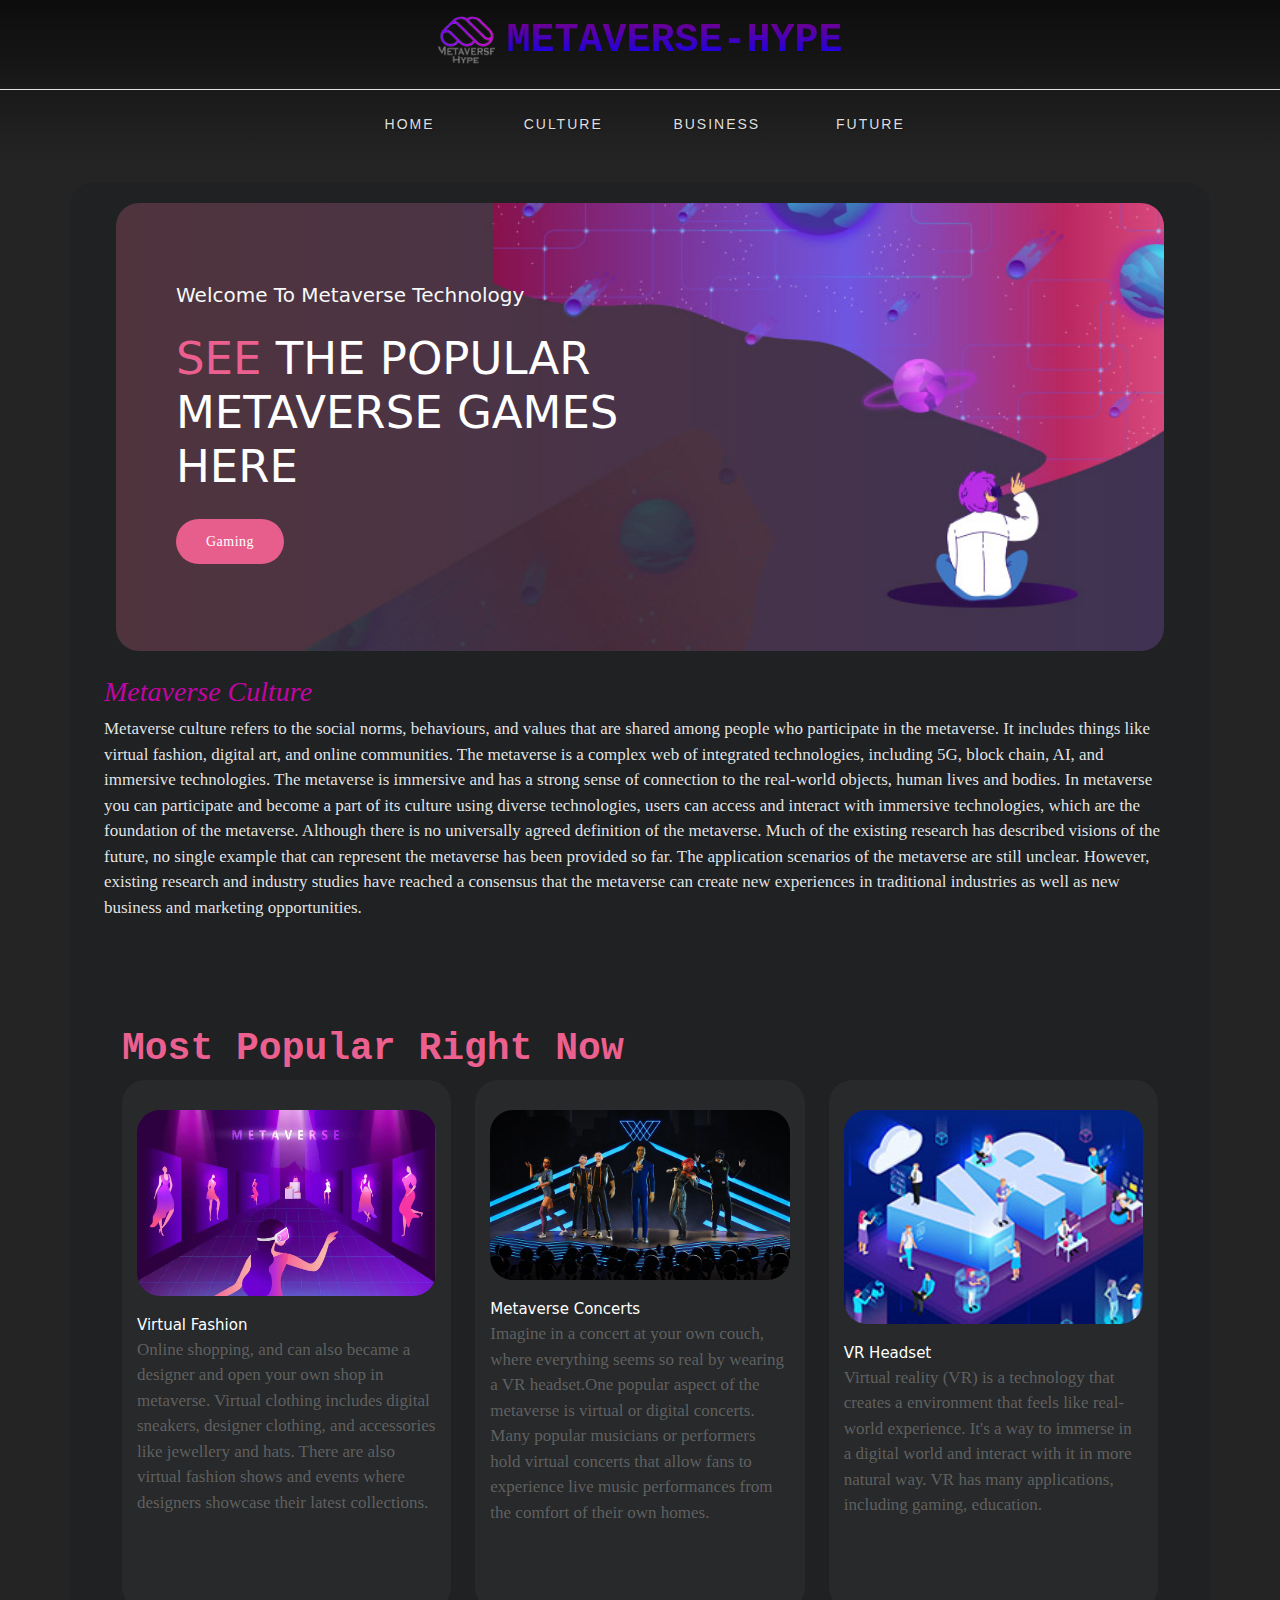
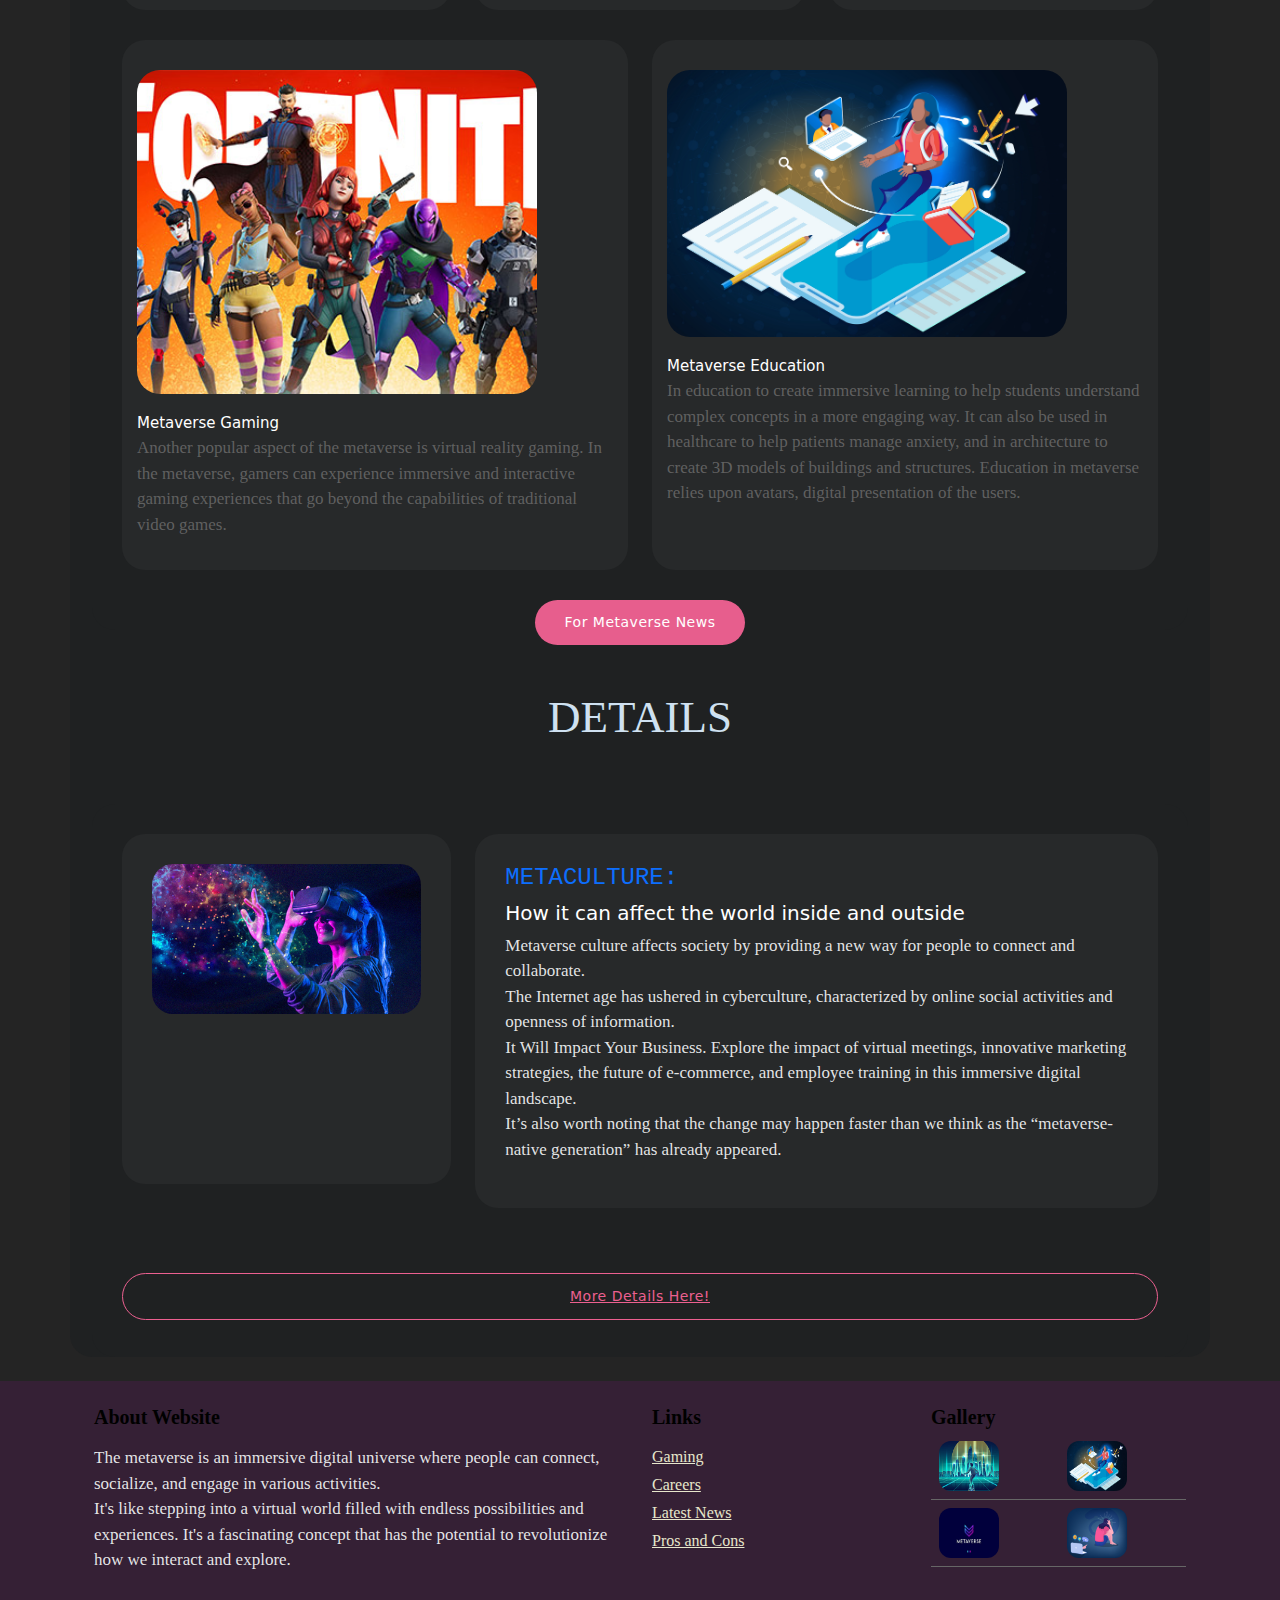
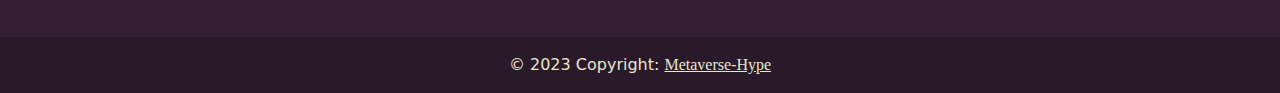
<file: culture.html>
<!DOCTYPE html>
<html lang="en">
<head>
    <meta charset="UTF-8">
    <meta name="viewport" content="width=device-width, initial-scale=1.0">
    <link rel="icon" type="image/png/avif" href="images/logo.png" />
    <title>Metaverse Culture ~ Metaverse-Hype</title>
    <link rel="stylesheet" href="bootstrap/css/bootstrap.min.css">
   
    <link rel="stylesheet" href="additional_css/culture_style.css">
    <link rel="stylesheet" href="additional_css/nav_style.css">
    <link rel="stylesheet" href="additional_css/footer_style.css">
    <link rel="stylesheet" href="https://cdnjs.cloudflare.com/ajax/libs/font-awesome/6.4.2/css/all.min.css" integrity="sha512-z3gLpd7yknf1YoNbCzqRKc4qyor8gaKU1qmn+CShxbuBusANI9QpRohGBreCFkKxLhei6S9CQXFEbbKuqLg0DA==" crossorigin="anonymous" referrerpolicy="no-referrer" />
</head>
<body>

  <div id="mainNavigation" >
    <nav role="navigation">
      <div class="py-3 text-center border-bottom">
  <h1 class="text-uppercase"><img src="images/logo.png" class="img img-fluid img-margin" width="60px" height="70px" style="border-radius: 50%;">Metaverse-Hype</h1>
      </div>
 
    <div class="navbar-expand-md">
      <div class="navbar-dark text-center my-2">
        <button class="navbar-toggler w-75" type="button" data-bs-toggle="collapse" data-bs-target="#navbarNavDropdown" aria-controls="navbarNavDropdown" aria-expanded="false"  aria-label="Toggle navigation">
          <span class="navbar-toggler-icon"></span> <span class="align-middle"></span>
        </button>
      </div>
      <div class="text-center mt-3 collapse navbar-collapse" id="navbarNavDropdown">
        <ul class="navbar-nav mx-auto ">
          <li class="nav-item">
            <a class="nav-link active" aria-current="page" href="index.html">Home</a>
          </li>
          <li class="nav-item">
            <a class="nav-link" href="culture.html"> Culture</a>
          </li>
          <li class="nav-item">
            <a class="nav-link" href="business.html">Business</a>
          </li>
          <li class="nav-item">
            <a class="nav-link" href="future.html">Future</a>
          </li>
        
        </ul>
      </div>
    </div>
  </nav>
  </div>


<div class="container  main">
    <div class="page-content">
<div class="row">
    <div class="col-lg-12">
        <div class="container mt">
             <div class="main-banner">
            <div class="row">
              <div class="col-lg-7">
                <div class="header-text">
                  <h6 class="text-light">Welcome To Metaverse Technology</h6>
                  <h4><em>See</em> The Popular Metaverse Games Here</h4>
                  <div class="main-button">
                    <a href="gaming.html" class="link-heading">Gaming</a>
                  </div>
                </div>
              </div>
            </div>
          </div>
        </div>
        </div>
    </div>


    <div class="container mt-2">
        <div class="row">
          <div class="col-12">
            <h3 class="mt-3"><em>Metaverse Culture</em> </h3>
            <p class="mt-2">Metaverse culture refers to the social norms, behaviours, and values that are shared among people
              who participate in the metaverse. It includes things like virtual fashion, digital art, and online communities.
              The metaverse is a complex web of integrated technologies, including 5G, block chain, AI, and immersive technologies.
               The metaverse is immersive and has a strong sense of connection to the real-world objects, human lives and bodies.
                In metaverse you can participate and become a part of its culture using diverse technologies, users can access and interact with immersive technologies,
                 which are the foundation of the metaverse. Although there is no universally agreed definition of the metaverse. 
                 Much of the existing research has described visions of the future, no single example that can represent the metaverse has been provided so far. 
                 The application scenarios of the metaverse are still unclear. However, existing research and industry studies have reached a consensus that the metaverse can create new experiences in traditional industries as well as new business and marketing opportunities.
            </p>
          </div>
        </div>
      </div>


      <div class="most-popular">
        <div class="row">
          <div class="col-lg-12">
            <div >
            <h4 class="heading-section">Most Popular Right Now</h4>
            </div>
            <div class="row">
              <div class="col-lg-4 col-md-12 col-sm-12">
                <div class="item">
                  <img src="images/m-f.png" alt="" height="200px" width="300px" class="img img-fluid">
                  <br>
                  <h4>Virtual Fashion</h4>
                 <p>Online shopping, and can also became a designer and open your own shop in metaverse. Virtual clothing includes digital sneakers, designer clothing, and accessories like jewellery and hats.
                   There are also virtual fashion shows and events where designers showcase their latest collections.</p>
                </div>
              </div>
              <div class="col-lg-4 col-md-12 col-sm-12">
                <div class="item">
                  <img src="images/concert.webp" alt="" height="200px" width="300px" class="img img-fluid">
                  <br>
                  <h4>Metaverse Concerts</h4>
               <p>Imagine in a concert at your own couch, where everything seems so real by wearing a VR headset.One popular aspect of the metaverse is virtual or digital concerts.
                 Many popular musicians or performers hold virtual concerts that allow fans to experience live music performances from the comfort of their own homes.</p>
                </div>
              </div>
              <div class="col-lg-4 col-md-12 col-sm-12">
                <div class="item">
                  <img src="images/popular-06.jpg" alt="" height="200px" width="300px" class="img img-fluid">
                  <br>
                  <h4>VR Headset</h4>
                 <p>Virtual reality (VR) is a technology that creates a environment that feels like real-world experience. It's a way to immerse in a digital world and interact with it in more natural way. 
                  VR has many applications, including gaming, education.</p>
                </div>
              </div>
            
              <div class="col-lg-6">
                  <div class="item">
                    <img src="images/feature-left.jpg" alt="" height="250px" width="400px" class="img img-fluid">
                    <br>
                    <h4>Metaverse Gaming</h4>
                 <p>Another popular aspect of the metaverse is virtual reality gaming. In the metaverse, gamers can experience immersive and interactive gaming experiences that go beyond the capabilities of traditional video games.</p>
                  </div>
              </div>
              <div class="col-lg-6">
                <div class="item">
                  <img src="images/education.jpg" alt="" height="250px"  width="400px" class="img img-fluid">
                  <br>
                  <h4>Metaverse Education</h4>
               <p>In education to create immersive learning to help students understand complex concepts in a more engaging way. 
                It can also be used in healthcare to help patients manage anxiety, and in architecture to create 3D models of buildings and structures.
              Education in metaverse relies upon avatars, digital presentation of the users. </p>
                </div>
              </div>
              <div class="col-lg-12">
                <div class="main-button">
                  <a href="news.html" class="text">For Metaverse News </a>
                </div>
              </div>
            </div>
          </div>
        </div>
      </div>


      <div class="details">
        <div class="row">
          <div class="col-lg-12">
            <h2> Details</h2>
          </div>
          <div class="col-lg-12">
            <div class="content">
              <div class="row">
                <div class="col-lg-4 col-md-12 ">
                  <div class="left-info">
                    <img src="images/ar.jpg" alt="" height="auto" style="border-radius: 21px;" class="img img-fluid">
                  </div>
                </div>
                <div class="col-lg-8 col-md-12">
                  <div class="right-info">
                    <div class="heading-section">
                  <h4 class="text-uppercase text-primary">Metaculture: </h4>
                </div>
                <h5> How it can affect the world inside and outside</h5>
                <p>Metaverse culture affects society by providing a new way for people to connect and collaborate.
                  <br>   The Internet age has ushered in cyberculture, characterized by online social activities and openness of information.
                 <br>It Will Impact Your Business. Explore the impact of virtual meetings, innovative marketing strategies, the future of e-commerce, and employee training in this immersive digital landscape.
                  <br> It’s also worth noting that the change may happen faster than we think as the “metaverse-native generation” has already appeared.
                 
                </p>
                  </div>
                </div>
               
                <div class="col-lg-12">
                  <div class="main-border-button">
                    <a href="pros&cons.html">More Details here!</a>
                  </div>
                </div>
              </div>
            </div>
          </div>
        </div>
      </div>
</div>
</div>



    <!-- Copyright -->
   <!-- Remove the container if you want to extend the Footer to full width. -->


  <footer class='mt-4 footer' >
    <div class="container p-4">
      <div class="row">
        <div class="col-lg-6 col-md-12 mb-4">
          <h5 class="mb-3 ">About Website</h5>
          <p>
            The metaverse is an immersive digital universe where people can connect, socialize, and engage in various activities. <br>It's like stepping into a virtual world filled with endless possibilities and experiences. 
            It's a fascinating concept that has the potential to revolutionize how we interact and explore.
          </p>
        </div>
        <div class="col-lg-3 col-md-6 mb-4">
          <h5 class="mb-3 ">Links</h5>
          <ul class="list-unstyled mb-0">
            <li class="mb-1">
              <a href="gaming.html" class="link-colour">Gaming</a>
            </li>
            <li class="mb-1">
              <a href="careers.html" class="link-colour">Careers</a>
            </li>
            <li class="mb-1">
              <a href="news.html" class="link-colour">Latest News</a>
            </li>
            <li>
              <a href="pros&cons.html" class="link-colour">Pros and Cons</a>
            </li>
          </ul>
        </div>
        <div class="col-lg-3 col-md-6 mb-4">
          <h5 class="mb-1 ">Gallery</h5>
          <table class="table" style="border-color: #666;">
            <tbody>
              <tr>
                <td><img src="images/popular-05.jpg" alt="" class="footer_img"></td>
                <td><img src="images/education.jpg" alt="" class="footer_img"></td>
              </tr>
              <tr>
                <td><img src="images/logo_up.avif" alt="" class="footer_img"></td>
                <td><img src="images/cyber.jpg" alt="" class="footer_img"></td>
              </tr>
            </tbody>
          </table>
        </div>
      </div>
    </div>
    <div class="text-center p-3 link-colour_c" style="background-color: rgba(0, 0, 0, 0.2);">
      © 2023 Copyright:
      <a  href="index.html" class="link-colour">Metaverse-Hype</a>
    </div>
    <!-- Copyright -->
  </footer>
  

 

</body>


   <script src="bootstrap/js/bootstrap.bundle.min.js"></script>
    <!-- <script src="https://code.jquery.com/jquery-3.3.1.slim.min.js" integrity="sha384-q8i/X+965DzO0rT7abK41JStQIAqVgRVzpbzo5smXKp4YfRvH+8abtTE1Pi6jizo" crossorigin="anonymous"></script>
  <script src="https://cdn.jsdelivr.net/npm/popper.js@1.14.3/dist/umd/popper.min.js" integrity="sha384-ZMP7rVo3mIykV+2+9J3UJ46jBk0WLaUAdn689aCwoqbBJiSnjAK/l8WvCWPIPm49" crossorigin="anonymous"></script>
  <script src="https://cdn.jsdelivr.net/npm/bootstrap@4.1.3/dist/js/bootstrap.min.js" integrity="sha384-ChfqqxuZUCnJSK3+MXmPNIyE6ZbWh2IMqE241rYiqJxyMiZ6OW/JmZQ5stwEULTy" crossorigin="anonymous"></script> -->
</html>
</file>
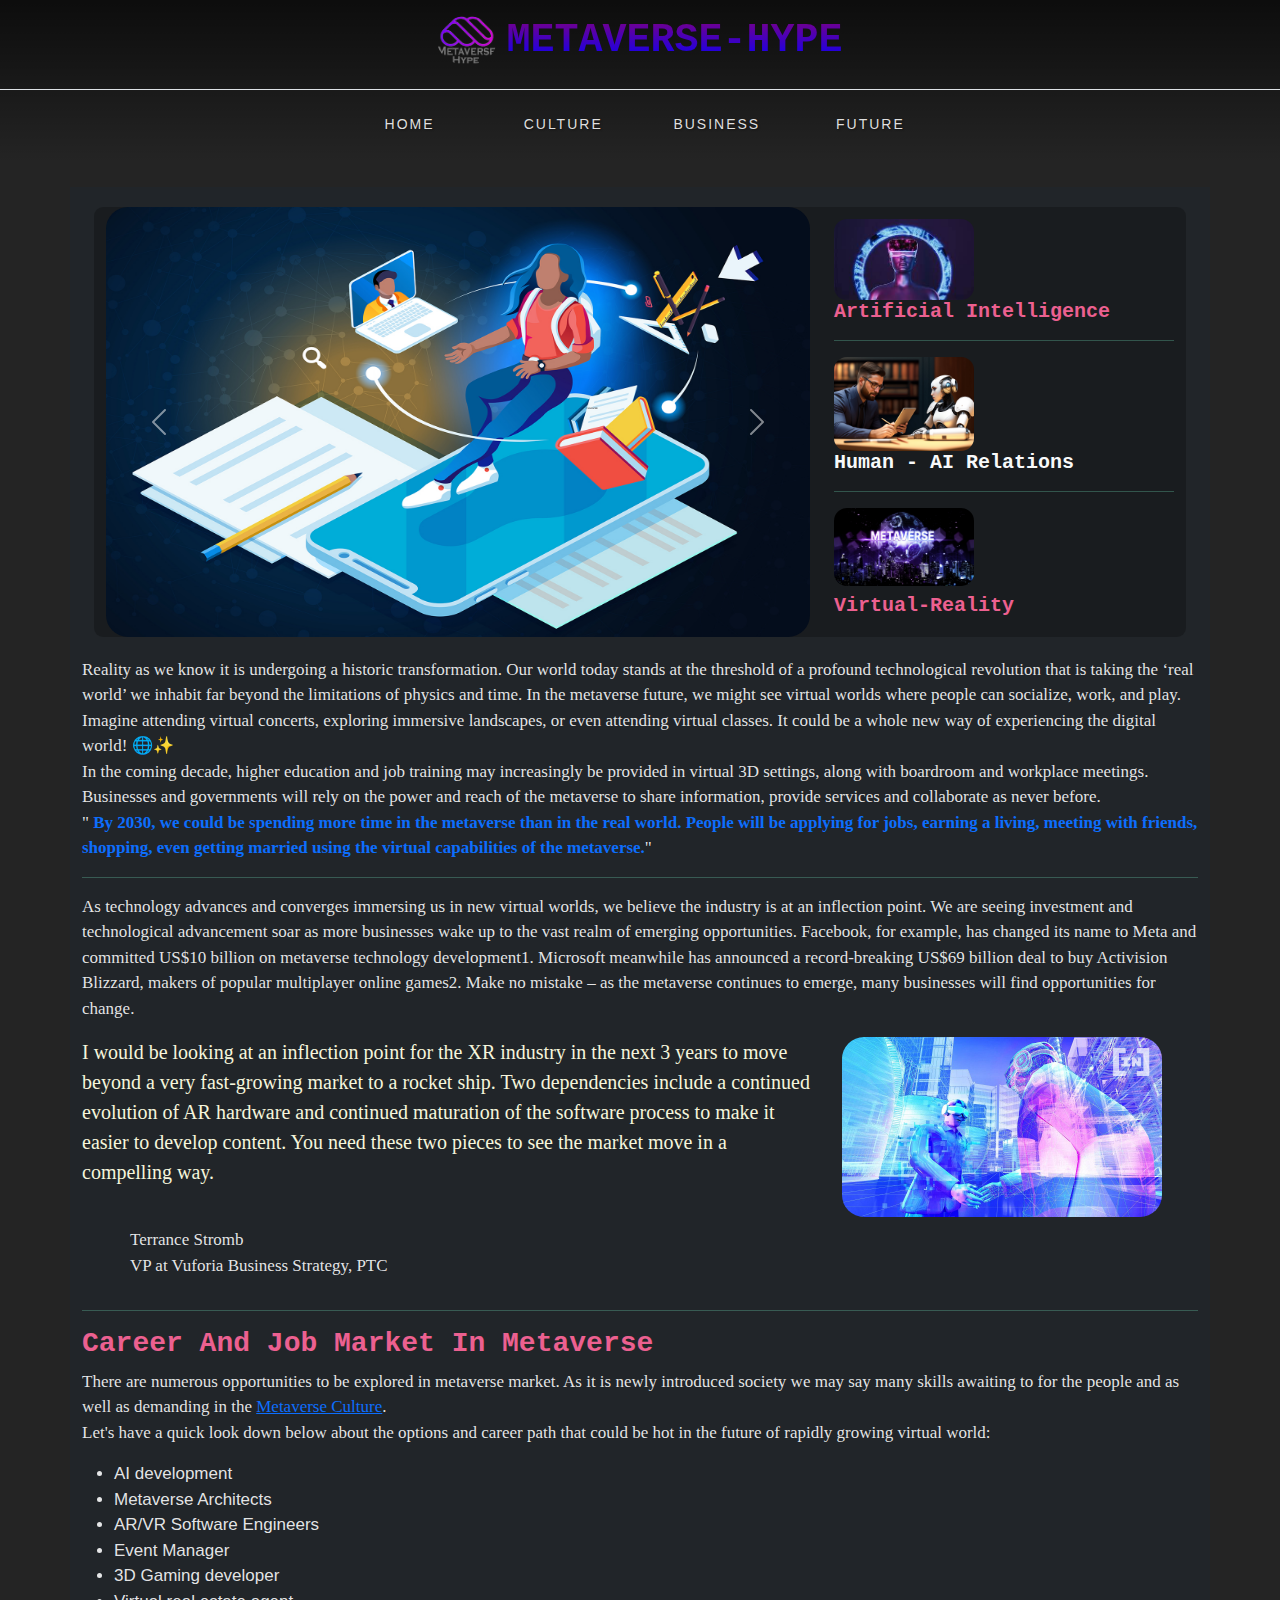
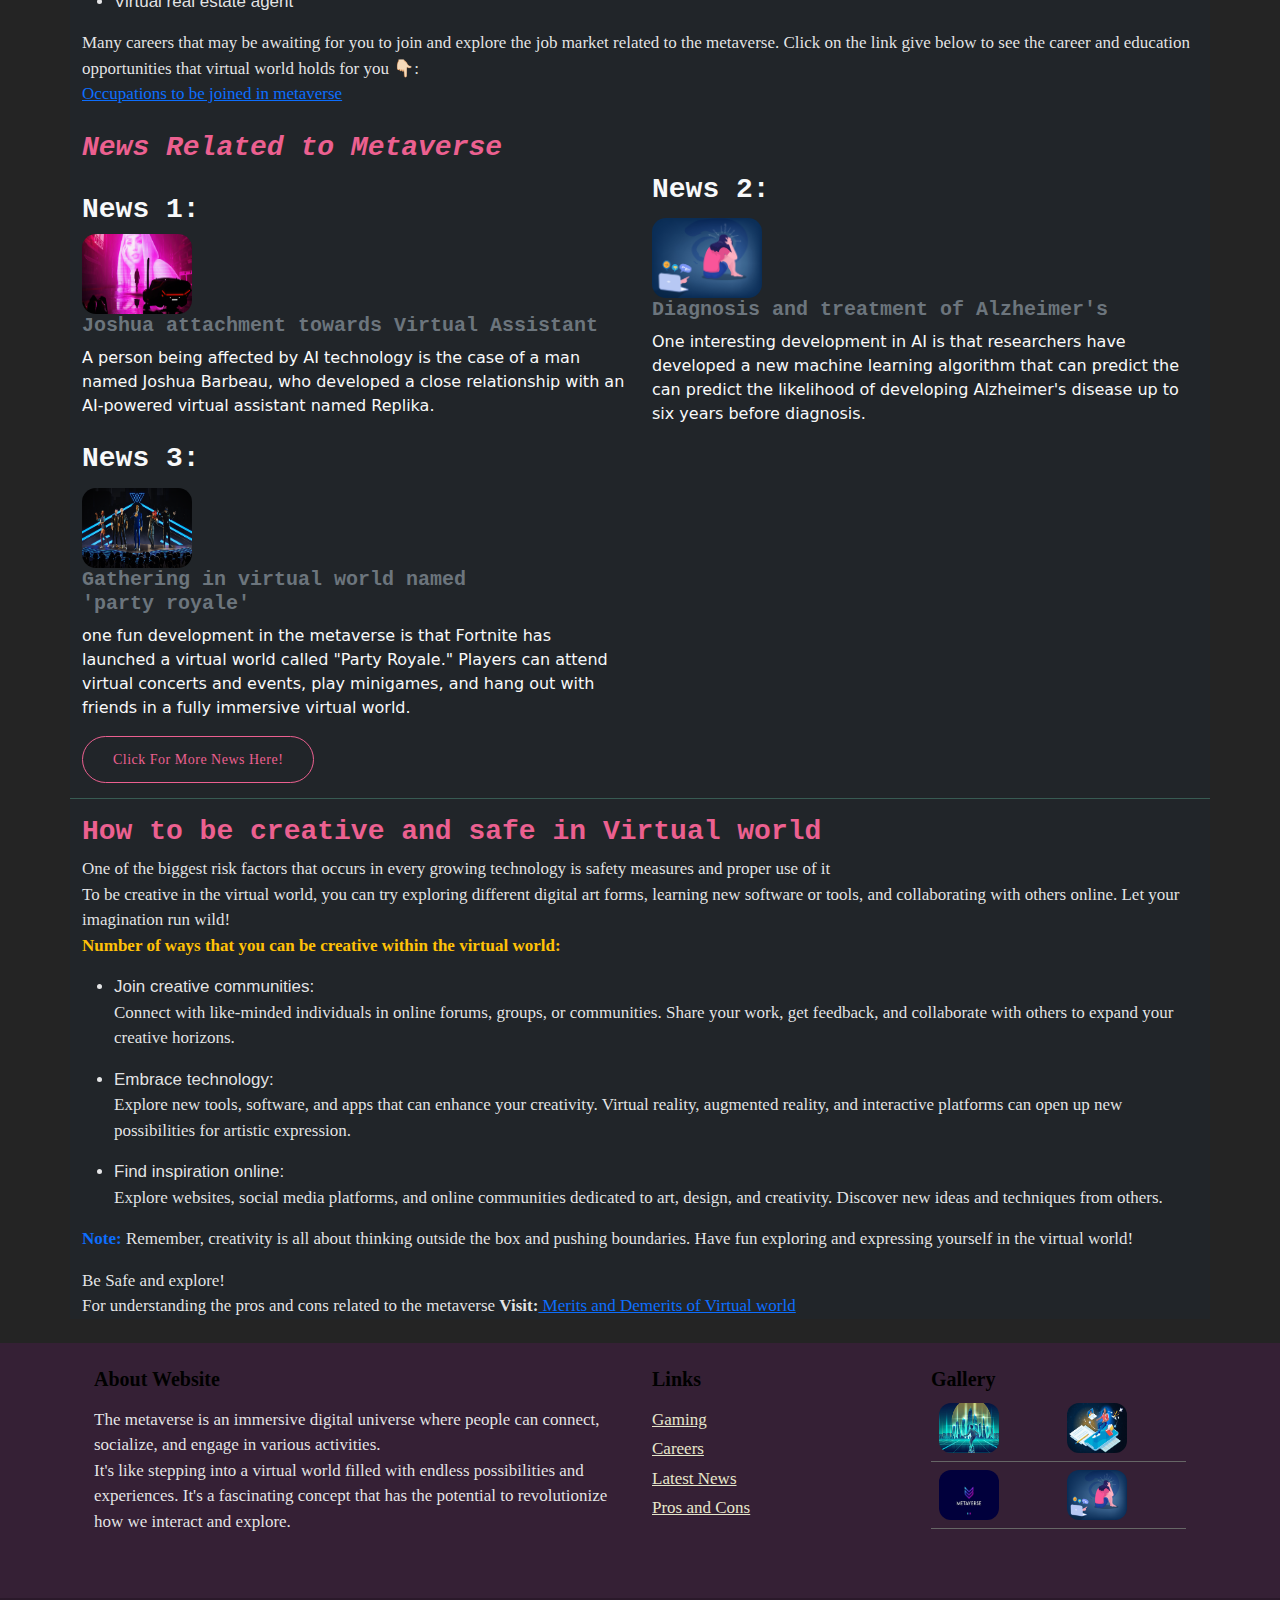
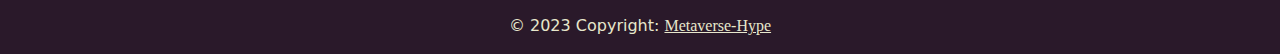
<file: future.html>
<!DOCTYPE html>
<html lang="en">
<head>
    <meta charset="UTF-8">
    <meta name="viewport" content="width=device-width, initial-scale=1.0">
    <link rel="icon" type="image/png/avif" href="images/logo.png" />
    <title>Future Of Metaverse ~ Metaverse-Hype</title>
    <link rel="stylesheet" href="bootstrap/css/bootstrap.min.css">
    
    <link rel="stylesheet" href="additional_css/nav_style.css">
    <link rel="stylesheet" href="additional_css/footer_style.css">
    <link rel="stylesheet" href="additional_css/future_style.css">
    <link rel="stylesheet" href="https://cdnjs.cloudflare.com/ajax/libs/font-awesome/6.4.2/css/all.min.css" integrity="sha512-z3gLpd7yknf1YoNbCzqRKc4qyor8gaKU1qmn+CShxbuBusANI9QpRohGBreCFkKxLhei6S9CQXFEbbKuqLg0DA==" crossorigin="anonymous" referrerpolicy="no-referrer" />
</head>
<body>
  
 
  <div id="mainNavigation" >
    <nav role="navigation">
      <div class="py-3 text-center border-bottom">
  <h1 class="text-uppercase"><img src="images/logo.png" class="img img-fluid img-margin" width="60px" height="70px" style="border-radius: 50%;">Metaverse-Hype</h1>
      </div>
 
    <div class="navbar-expand-md">
      <div class="navbar-dark text-center my-2">
        <button class="navbar-toggler w-75" type="button" data-bs-toggle="collapse" data-bs-target="#navbarNavDropdown" aria-controls="navbarNavDropdown" aria-expanded="false"  aria-label="Toggle navigation">
          <span class="navbar-toggler-icon"></span> <span class="align-middle"></span>
        </button>
      </div>
      <div class="text-center mt-3 collapse navbar-collapse" id="navbarNavDropdown">
        <ul class="navbar-nav mx-auto ">
          <li class="nav-item">
            <a class="nav-link active" aria-current="page" href="index.html">Home</a>
          </li>
          <li class="nav-item">
            <a class="nav-link" href="culture.html"> Culture</a>
          </li>
          <li class="nav-item">
            <a class="nav-link" href="business.html">Business</a>
          </li>
          <li class="nav-item">
            <a class="nav-link" href="future.html">Future</a>
          </li>
        
        </ul>
      </div>
    </div>
  </nav>
  </div>



      <div class="container mt-4 bg-dark">
        <div class="row">
            <div class="col-lg-12">
                <div class="row banner">
                    <div class="col-lg-8">
                        <div id="carouselExampleControls" class="carousel slide" data-bs-ride="carousel">
                            <div class="carousel-inner">
                              <div class="carousel-item active">
                                <img src="images/education.jpg" class="d-block w-100" alt="..." class="img img-fluid" style="height: 430px; border-radius: 22px;">
                              </div>
                              <div class="carousel-item">
                                <img src="images/fortnite.jpg" class="d-block w-100" alt="..." class="img img-fluid" style="height: 430px; border-radius: 22px;">
                              </div>
                              <div class="carousel-item">
                                <img src="images/cyber.jpg" class="d-block w-100" alt="..." class="img img-fluid" style="height: 430px; border-radius: 22px;" >
                              </div>
                              <div class="carousel-item">
                                <img src="images/ar.jpg" class="d-block w-100" alt="..." class="img img-fluid" style="height: 430px; border-radius: 22px;" >
                              </div>
                              <div class="carousel-item">
                                <img src="images/news1.jpg" class="d-block w-100" alt="..." class="img img-fluid" style="height: 430px; border-radius: 22px;" >
                              </div>
                            </div>
                            <button class="carousel-control-prev" type="button" data-bs-target="#carouselExampleControls" data-bs-slide="prev">
                              <span class="carousel-control-prev-icon" aria-hidden="true"></span>
                              <span class="visually-hidden">Previous</span>
                            </button>
                            <button class="carousel-control-next" type="button" data-bs-target="#carouselExampleControls" data-bs-slide="next">
                              <span class="carousel-control-next-icon" aria-hidden="true"></span>
                              <span class="visually-hidden">Next</span>
                            </button>
                          </div>
                    </div>
                    <div class="col-lg-4">
                        <div class="item">
                            <img src="images/s2.jpg" alt="" class="img img-fluid " width="140px" height="100px" style="border-radius: 13px;">
                            <h5>Artificial Intelligence</h5>
                          </div>
                          <hr>
                          <div class="item">
                            <img src="images/s8.jpg" alt="" class="img img-fluid " width="140px" height="100px" style="border-radius: 13px;">
                        <h5 class="text-light">Human - AI Relations</h5>  
                        </div>
                          <hr>
                          <div class="item">
                            <img src="images/mb3.jpg" alt="" class="img img-fluid  mb-2" width="140px" height="100px" style="border-radius: 13px;">
                        <h5>Virtual-Reality</h5> 
                        </div>
                    </div>
                </div>
            </div>
        </div>

        <div class="col-lg-12 mt-2">
            <p>Reality as we know it is undergoing a historic transformation. Our world today stands at the threshold of a profound technological revolution that is taking the ‘real world’ we inhabit far beyond the limitations of physics and time.
                In the metaverse future, we might see virtual worlds where people can socialize, work, and play. Imagine attending virtual concerts, exploring immersive landscapes, or even attending virtual classes. It could be a whole new way of experiencing the digital world! 🌐✨<br>
                In the coming decade, higher education and job training may increasingly be provided in virtual 3D settings, along with boardroom and workplace meetings. Businesses and governments will rely on the power and reach of the metaverse to share information, provide services and collaborate as never before.
               <br>" <b class="text-primary">By 2030, we could be spending more time in the metaverse than in the real world. People will be applying for jobs, earning a living, meeting with friends, shopping, even getting married using the virtual capabilities of the metaverse.</b>"
            </p>
            <hr>
            <p>As technology advances and converges immersing us in new virtual worlds, we believe the industry is at an inflection point. We are seeing investment and technological advancement soar as more businesses wake up to the vast realm of emerging opportunities.
                 Facebook, for example, has changed its name to Meta and committed US$10 billion on metaverse technology development1. Microsoft meanwhile has announced a record-breaking US$69 billion deal to buy Activision Blizzard, makers of popular multiplayer online games2. Make no mistake – as the metaverse continues to emerge, many businesses will find opportunities for change.</p>
            <div class="row">
                <div class="col-lg-8">
                    <i class="fa-solid fa-quote-left text-primary"></i>   <blockquote>I would be looking at an inflection point for the XR industry in the next 3 years to move beyond a very fast-growing market to a rocket ship. Two dependencies include a continued evolution of AR hardware and continued maturation of the software process to make it easier to develop content. You need these two pieces to see the market move in a compelling way.</blockquote><i class="fa-solid fa-quote-right text-primary px-5"></i>
                    
                    <p class="px-5">Terrance Stromb <br>
                        VP at Vuforia Business Strategy, PTC</p>
            </div>
            <div class="col-lg-4">
                <img src="images/mb2.jpeg" alt="" height="250px" style="border-radius: 22px;" width="320px" class="img img-fluid">
            </div>
            </div>


            <hr>

          <div class="col-lg-12">
            <h3>Career And Job Market In Metaverse</h3>
            <p>There are numerous opportunities to be explored in metaverse market. As it is newly introduced society
              we may say many skills awaiting to for the people and as well as demanding in the <a href="culture.html">Metaverse Culture</a>. <br> Let's have a quick look down below about the options and career path that could be hot in the future of rapidly growing virtual world:
            </p>
            <ul>
              <li>AI development</li>
              <li>Metaverse Architects</li>
              <li>AR/VR Software Engineers</li>
              <li>Event Manager</li>
              <li>3D Gaming developer</li>
              <li>Virtual real estate agent</li>
            </ul>

            <p>Many careers that may be awaiting for you to join and explore the job market related to the metaverse. Click on the link give below to see the 
              career and education opportunities that virtual world holds for you 👇🏻: <br> <a href="careers.html">Occupations to be joined in metaverse</a>
            </p>
          </div>

          <div class="other-games">
            <div class="row">
              <div class="col-lg-12">
                <div class="heading-section mt-2">
                  <h3 class="heading-3"><i>News Related to Metaverse</i></h3>
                </div>
              </div>
              <div class="col-lg-6 mt-2">
                <div class="item">
                  <h3 class="text-light">News 1:</h3>
                  <img src="images/new1.jpg" alt="" class="img img-fluid news_img">
                  <h5 class="text-secondary">Joshua attachment towards Virtual Assistant</h5><span  class="text-light">A person being affected by AI technology is the case of a man named Joshua Barbeau, who developed a close relationship with
                    an AI-powered virtual assistant named Replika.
                  </span>
                  
                </div>
              </div>
              <div class="col-lg-6">
                <h3 class="text-light">News 2:</h3>
                <div class="item">
                  <img src="images/cyber.jpg" alt="" class="img img-fluid news_img">
                  <h5 class="text-secondary">Diagnosis and treatment of Alzheimer's</h5><span  class="text-light">One interesting development in AI is that researchers have developed a new machine learning algorithm that can predict the
                    can predict the likelihood of developing Alzheimer's disease up to six years before diagnosis.
                  </span>
                </div>
              </div>
              <div class="col-lg-6 mt-3">
                <h3 class="text-light">News 3:</h3>
                <div class="item ">
                  <img src="images/concert.webp" alt="" class="img img-fluid news_img" >
                  <h5 class="text-secondary">Gathering in virtual world named <br> 'party royale'</h5>
                  <span  class="text-light">one fun development in the metaverse is that Fortnite has launched a virtual world called "Party Royale." Players can attend virtual concerts and events, play minigames, and hang out with friends in a fully immersive virtual world.
                  </span>
                </div>
              </div>
              <div class="col-lg-12 mt-3 mb-2">
                <div class="main-border-button ">
                  <a href="news.html" class="link-heading">Click for more news here!</a>
                </div>
              </div>
            
             <hr>
              <h3>How to be creative and safe in Virtual world</h3>
              <p>One of the biggest risk factors that occurs in every growing technology is safety measures and proper use of it
                <br>To be creative in the virtual world, you can try exploring different digital art forms, learning new software or tools, and collaborating with others online. Let your imagination run wild! 
              <br><b class="text-warning"> Number of ways that you can be creative within the virtual world:</b> 
            </p>
            <div class="container">
              <ul>
                <li>Join creative communities:</li>
                <p>Connect with like-minded individuals in online forums, groups, or communities. Share your work, get feedback, and collaborate with others to expand your creative horizons.</p>
             <li>Embrace technology: </li>
             <p>Explore new tools, software, and apps that can enhance your creativity. Virtual reality, augmented reality, and interactive platforms can open up new possibilities for artistic expression.
            </p>
            <li>Find inspiration online:</li>
            <p> Explore websites, social media platforms, and online communities dedicated to art, design, and creativity. Discover new ideas and techniques from others.
            </p>
              </ul>

              <p><b class="text-primary">Note:</b> Remember, creativity is all about thinking outside the box and pushing boundaries. Have fun exploring and expressing yourself in the virtual world!</p>
            </div>
            </div>

            <p>Be Safe and explore! <br>
            For understanding the pros and cons related to the metaverse <b>Visit:</b><a href="pros&cons.html"> Merits and Demerits of Virtual world</a>
            </p>
          </div>
                
        </div>
      </div>  

      <footer class='mt-4 footer' >
        <div class="container p-4">
          <div class="row">
            <div class="col-lg-6 col-md-12 mb-4">
              <h5 class="mb-3 ">About Website</h5>
              <p>
                The metaverse is an immersive digital universe where people can connect, socialize, and engage in various activities. <br>It's like stepping into a virtual world filled with endless possibilities and experiences. 
                It's a fascinating concept that has the potential to revolutionize how we interact and explore.
              </p>
            </div>
            <div class="col-lg-3 col-md-6 mb-4">
              <h5 class="mb-3 ">Links</h5>
              <ul class="list-unstyled mb-0">
                <li class="mb-1">
                  <a href="gaming.html" class="link-colour">Gaming</a>
                </li>
                <li class="mb-1">
                  <a href="careers.html" class="link-colour">Careers</a>
                </li>
                <li class="mb-1">
                  <a href="news.html" class="link-colour">Latest News</a>
                </li>
                <li>
                  <a href="pros&cons.html" class="link-colour">Pros and Cons</a>
                </li>
              </ul>
            </div>
            <div class="col-lg-3 col-md-6 mb-4">
              <h5 class="mb-1 ">Gallery</h5>
              <table class="table" style="border-color: #666;">
                <tbody>
                  <tr>
                    <td><img src="images/popular-05.jpg" alt="" class="footer_img"></td>
                    <td><img src="images/education.jpg" alt="" class="footer_img"></td>
                  </tr>
                  <tr>
                    <td><img src="images/logo_up.avif" alt="" class="footer_img"></td>
                    <td><img src="images/cyber.jpg" alt="" class="footer_img"></td>
                  </tr>
                </tbody>
              </table>
            </div>
          </div>
        </div>
        <div class="text-center p-3 link-colour_c" style="background-color: rgba(0, 0, 0, 0.2);">
          © 2023 Copyright:
          <a  href="index.html" class="link-colour">Metaverse-Hype</a>
        </div>
        <!-- Copyright -->
      </footer>
        <!-- <script src="https://cdn.jsdelivr.net/npm/@popperjs/core@2.9.2/dist/umd/popper.min.js" integrity="sha384-IQsoLXl5PILFhosVNubq5LC7Qb9DXgDA9i+tQ8Zj3iwWAwPtgFTxbJ8NT4GN1R8p" crossorigin="anonymous"></script>
    <script src="https://cdn.jsdelivr.net/npm/bootstrap@5.0.2/dist/js/bootstrap.min.js" integrity="sha384-cVKIPhGWiC2Al4u+LWgxfKTRIcfu0JTxR+EQDz/bgldoEyl4H0zUF0QKbrJ0EcQF" crossorigin="anonymous"></script>
        <script src="https://cdn.jsdelivr.net/npm/bootstrap@5.0.2/dist/js/bootstrap.bundle.min.js" integrity="sha384-MrcW6ZMFYlzcLA8Nl+NtUVF0sA7MsXsP1UyJoMp4YLEuNSfAP+JcXn/tWtIaxVXM" crossorigin="anonymous"></script> -->

    </body>
    <script src="bootstrap/js/bootstrap.bundle.min.js"></script>
</html>
</file>
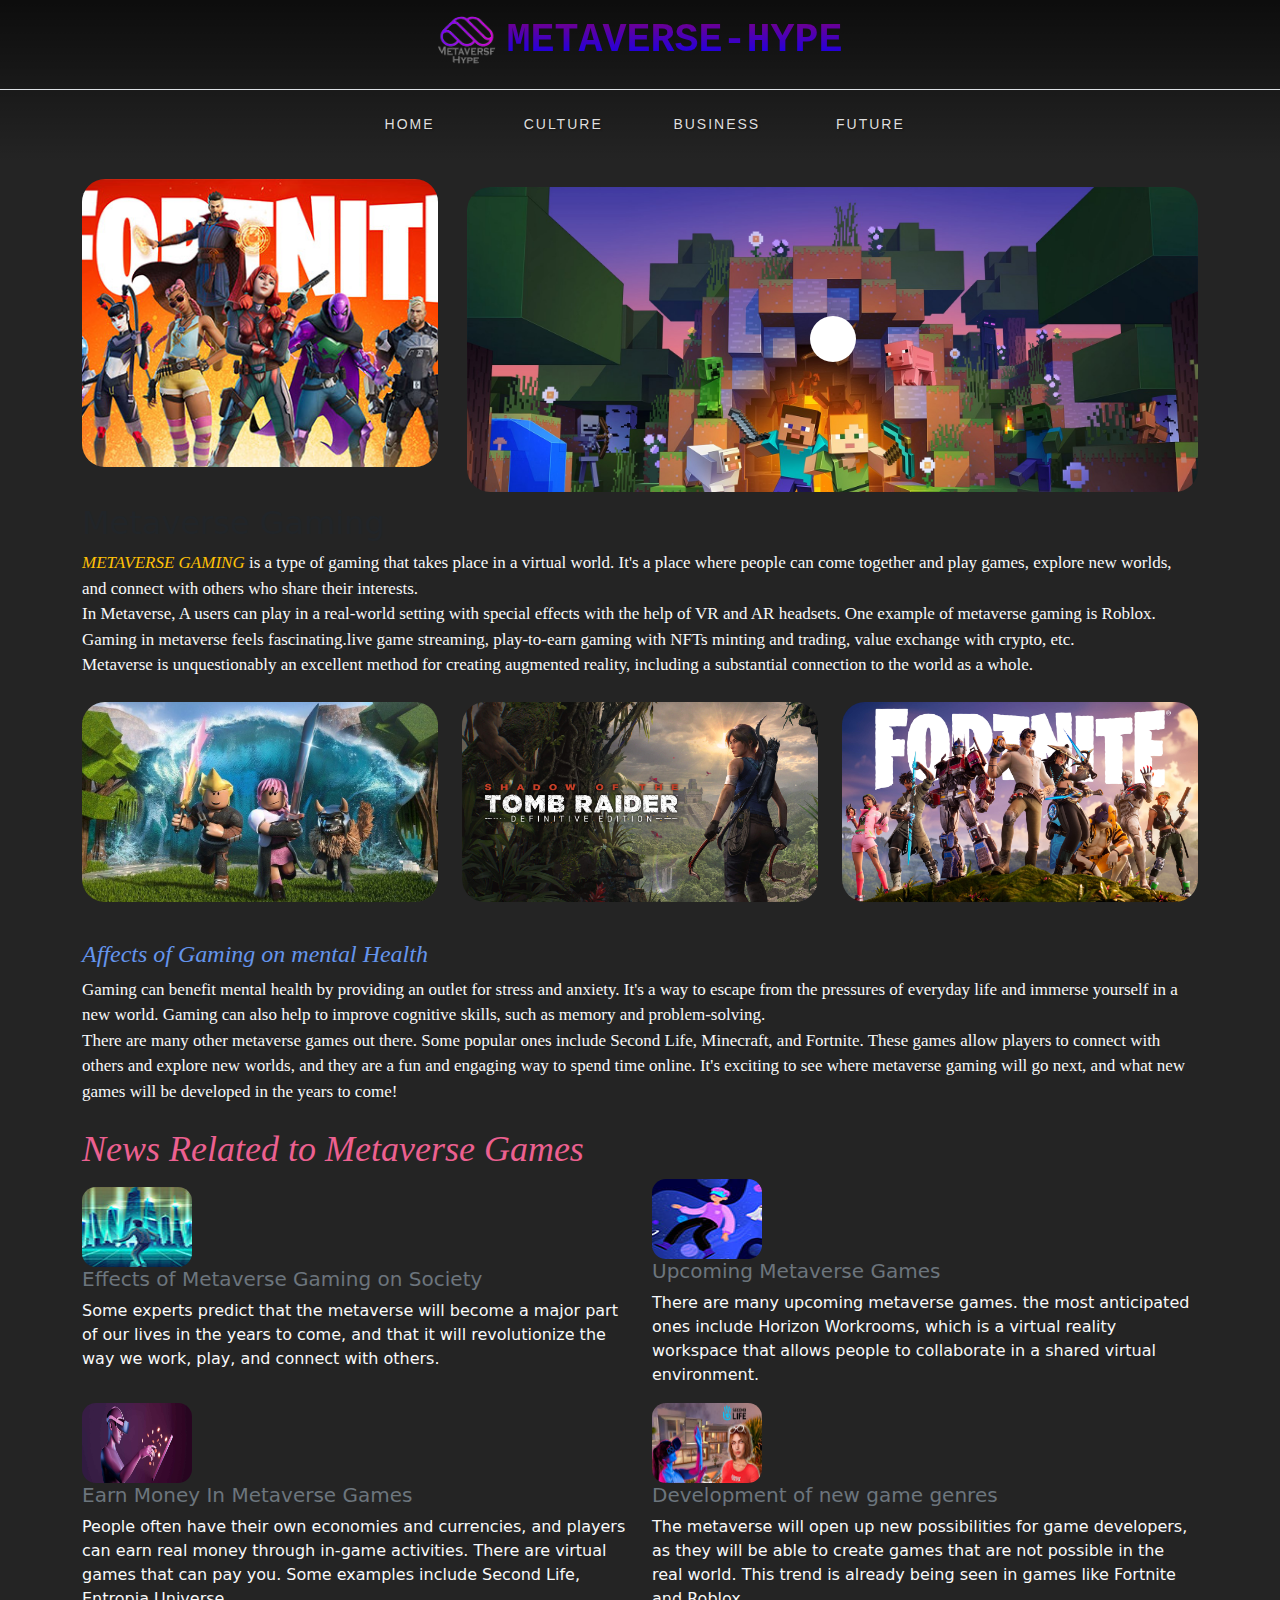
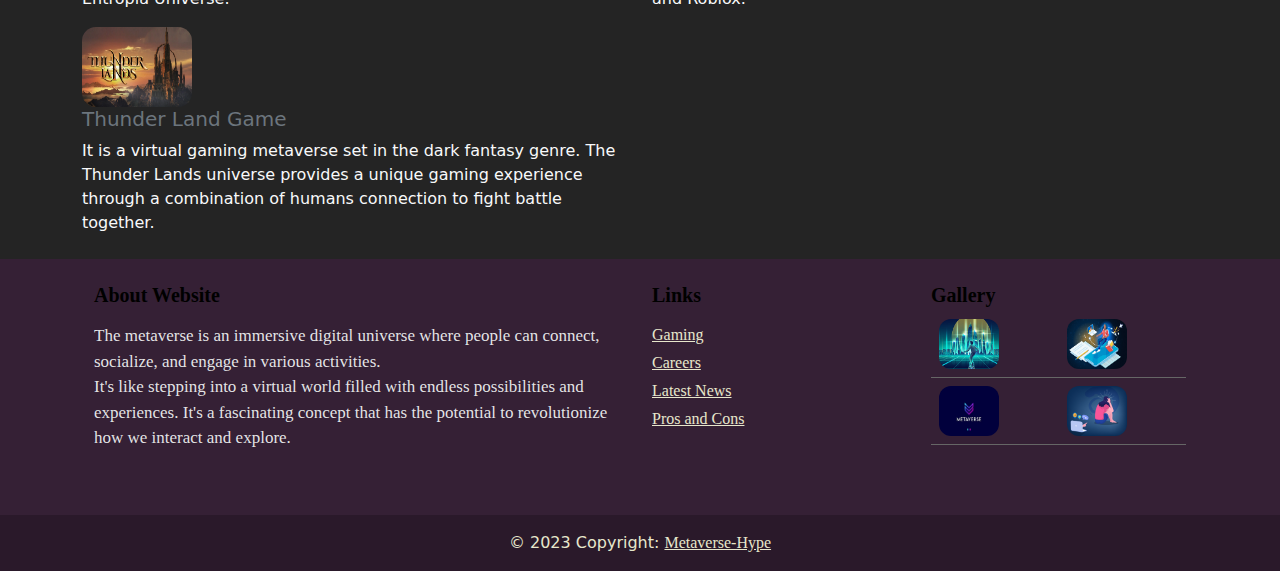
<file: gaming.html>
<!DOCTYPE html>
<html lang="en">
<head>
    <meta charset="UTF-8">
    <meta name="viewport" content="width=device-width, initial-scale=1.0">
    <link rel="icon" type="image/png/avif" href="images/logo.png" />
    <title>Metaverse Gaming ~ Metaverse-Hype</title>
    <link rel="stylesheet" href="bootstrap/css/bootstrap.min.css">
    <link rel="stylesheet" href="additional_css/nav_style.css">
    <link rel="stylesheet" href="additional_css/footer_style.css">
    <link rel="stylesheet" href="additional_css/gaming_style.css">
    <link rel="stylesheet" href="https://cdnjs.cloudflare.com/ajax/libs/font-awesome/6.4.2/css/all.min.css" integrity="sha512-z3gLpd7yknf1YoNbCzqRKc4qyor8gaKU1qmn+CShxbuBusANI9QpRohGBreCFkKxLhei6S9CQXFEbbKuqLg0DA==" crossorigin="anonymous" referrerpolicy="no-referrer" />
</head>
<body>
      
  <div id="mainNavigation" >
    <nav role="navigation">
      <div class="py-3 text-center border-bottom">
  <h1 class="text-uppercase"><img src="images/logo.png" class="img img-fluid img-margin" width="60px" height="70px" style="border-radius: 50%;">Metaverse-Hype</h1>
      </div>
 
    <div class="navbar-expand-md">
      <div class="navbar-dark text-center my-2">
        <button class="navbar-toggler w-75" type="button" data-bs-toggle="collapse" data-bs-target="#navbarNavDropdown" aria-controls="navbarNavDropdown" aria-expanded="false"  aria-label="Toggle navigation">
          <span class="navbar-toggler-icon"></span> <span class="align-middle"></span>
        </button>
      </div>
      <div class="text-center mt-3 collapse navbar-collapse" id="navbarNavDropdown">
        <ul class="navbar-nav mx-auto ">
          <li class="nav-item">
            <a class="nav-link active" aria-current="page" href="index.html">Home</a>
          </li>
          <li class="nav-item">
            <a class="nav-link" href="culture.html"> Culture</a>
          </li>
          <li class="nav-item">
            <a class="nav-link" href="business.html">Business</a>
          </li>
          <li class="nav-item">
            <a class="nav-link" href="future.html">Future</a>
          </li>
        
        </ul>
      </div>
    </div>
  </nav>
  </div>

<div class="container main">
<div class="row">
    <div class="col-lg-12">

        <div class="row">
            <div class="col-lg-12">
              <div class="feature-banner">
                <div class="row">
                  <div class="col-lg-4 col-md-6 col-sm-12 mt-lg-3">
                    <img src="images/feature-left.jpg" alt="" style="border-radius: 23px;"  class="img img-fluid">
                  </div>
                  <div class="col-lg-8  col-md-6 col-sm-12 mt-4">
                    <div class="thumb">
                      <img src="images/minecraft.jpg" alt="" style="border-radius: 23px;" class="img img-fluid">
                      <a href="images/minecraft_life.mp4" target="_blank"><i class="fa fa-play"></i></a>
                    </div>
                  </div>
                </div>
              </div>
            </div>
          </div>

    </div>
</div>
</div>

<div class="container">
  <div class="row">

    <div class="game-details ">
        <div class="row">
          <div class="col-lg-12">
            <h2>Metaverse Gaming</h2>
          </div>
          <div class="col-lg-12">
            <div class="content">
              <div class="row">
                <p class="text-light"><em class="text-warning">METAVERSE GAMING</em> is a type of gaming that takes place in a virtual world. 
                It's a place where people can come together and play games, explore new worlds, 
                and connect with others who share their interests.<br> In Metaverse, A users can play in a real-world setting with special effects
                with the help of  VR and AR headsets. One example of metaverse gaming is Roblox.<br>Gaming in metaverse feels fascinating.live game streaming, play-to-earn gaming with NFTs minting and trading, value exchange with crypto, etc.<br>
                 Metaverse is unquestionably an excellent method for creating augmented reality, including a substantial connection to the world as a whole.</p>
              
                <div class="col-lg-4 mt-2">
                  <img src="images/roblox.jpg" alt="" style="border-radius: 23px; margin-bottom: 30px;" height="200px">
                </div>
                <div class="col-lg-4 mt-2">
                  <img src="images/tom rider.jpg" alt="" style="border-radius: 23px; margin-bottom: 30px;" height="200px">
                </div>
                <div class="col-lg-4 mt-2">
                  <img src="images/fortnite.jpg" alt="" style="border-radius: 23px; margin-bottom: 30px;" height="200px">
                </div>
                <div class="col-lg-12">
                  <h4 class="mt-2">Affects of Gaming on mental Health </h4>
                  <p class="text-light">
                    Gaming can benefit mental health by providing an outlet for stress and anxiety. It's a way to escape from the pressures of everyday life and immerse yourself in a new world.
                     Gaming can also help to improve cognitive skills, such as memory and problem-solving. <br>
                     There are many other metaverse games out there. Some popular ones include Second Life, Minecraft, and Fortnite.
                      These games allow players to connect with others and explore new worlds, and they are a fun and engaging way to spend time online. It's exciting to see where metaverse gaming will go next, and what new games will be developed in the years to come!
                  </p>
                </div>
             
              </div>
            </div>
          </div>
        </div>
      </div>

      <div class="other-games">
        <div class="row">
          <div class="col-lg-12">
            <div class="heading-section mt-2">
              <h3 class="heading-3"><i>News Related to Metaverse Games</i></h3>
            </div>
          </div>
          <div class="col-lg-6 mt-2">
            <div class="item">
              <img src="images/game-01.jpg" alt="" class="img img-fluid news_img">
              <h5 class="text-secondary">Effects of Metaverse Gaming on Society</h5><span  class="text-light">Some experts predict that the metaverse will become a major part of our lives in the years to come,
                 and that it will revolutionize the way we work, play, and connect with others.</span>
              
            </div>
          </div>
          <div class="col-lg-6">
            <div class="item">
              <img src="images/game-03.jpg" alt="" class="img img-fluid news_img">
              <h5 class="text-secondary">Upcoming Metaverse Games</h5><span  class="text-light">There are many upcoming metaverse games.
                the most anticipated ones include Horizon Workrooms, which is a virtual reality workspace that allows people to collaborate in a shared virtual environment.
              </span>
            </div>
          </div>
          <div class="col-lg-6">
            <div class="item mt-3">
              <img src="images/money.jpg" alt="" class="img img-fluid news_img" >
              <h5 class="text-secondary">Earn Money In Metaverse Games</h5>
              <span  class="text-light">People often have their own economies and currencies, and players can earn real money through in-game activities.
                There are virtual games that can pay you. Some examples include Second Life, Entropia Universe.
              </span>
            </div>
          </div>
          <div class="col-lg-6">
            <div class="item mt-3">
              <img src="images/second_life.jpg" alt="" class="img img-fluid news_img" >
              <h5 class="text-secondary">Development of new game genres</h5><span  class="text-light">The metaverse will open up new possibilities for game developers, as they will be able to create games that are not possible in the real world. 
                This trend is already being seen in games like Fortnite and Roblox.</span>
              
            </div>
          </div>
          <div class="col-lg-6">
            <div class="item mt-3">
              <img src="images/thunder.png" alt="" class="img img-fluid news_img">
              <h5 class="text-secondary">Thunder Land Game</h5>

              <span class="text-light">It is a virtual gaming metaverse set in the dark fantasy genre. The Thunder Lands universe provides a unique gaming experience through a combination of humans connection to fight battle together.</span>
              
            </div>
          </div>
        </div>
      </div>
</div>
</div>

<footer>


  <footer class='mt-4 footer' >
    <div class="container p-4">
      <div class="row">
        <div class="col-lg-6 col-md-12 mb-4">
          <h5 class="mb-3 ">About Website</h5>
          <p>
            The metaverse is an immersive digital universe where people can connect, socialize, and engage in various activities. <br>It's like stepping into a virtual world filled with endless possibilities and experiences. 
            It's a fascinating concept that has the potential to revolutionize how we interact and explore.
          </p>
        </div>
        <div class="col-lg-3 col-md-6 mb-4">
          <h5 class="mb-3 ">Links</h5>
          <ul class="list-unstyled mb-0">
            <li class="mb-1">
              <a href="gaming.html" class="link-colour">Gaming</a>
            </li>
            <li class="mb-1">
              <a href="careers.html" class="link-colour">Careers</a>
            </li>
            <li class="mb-1">
              <a href="news.html" class="link-colour">Latest News</a>
            </li>
            <li>
              <a href="pros&cons.html" class="link-colour">Pros and Cons</a>
            </li>
          </ul>
        </div>
        <div class="col-lg-3 col-md-6 mb-4">
          <h5 class="mb-1 ">Gallery</h5>
          <table class="table" style="border-color: #666;">
            <tbody>
              <tr>
                <td><img src="images/popular-05.jpg" alt="" class="footer_img"></td>
                <td><img src="images/education.jpg" alt="" class="footer_img"></td>
              </tr>
              <tr>
                <td><img src="images/logo_up.avif" alt="" class="footer_img"></td>
                <td><img src="images/cyber.jpg" alt="" class="footer_img"></td>
              </tr>
            </tbody>
          </table>
        </div>
      </div>
    </div>
    <div class="text-center p-3 link-colour_c" style="background-color: rgba(0, 0, 0, 0.2);">
      © 2023 Copyright:
      <a  href="index.html" class="link-colour">Metaverse-Hype</a>
    </div>
    <!-- Copyright -->
  </footer>
    <!-- <script src="https://cdn.jsdelivr.net/npm/@popperjs/core@2.9.2/dist/umd/popper.min.js" integrity="sha384-IQsoLXl5PILFhosVNubq5LC7Qb9DXgDA9i+tQ8Zj3iwWAwPtgFTxbJ8NT4GN1R8p" crossorigin="anonymous"></script>
<script src="https://cdn.jsdelivr.net/npm/bootstrap@5.0.2/dist/js/bootstrap.min.js" integrity="sha384-cVKIPhGWiC2Al4u+LWgxfKTRIcfu0JTxR+EQDz/bgldoEyl4H0zUF0QKbrJ0EcQF" crossorigin="anonymous"></script>
    <script src="https://cdn.jsdelivr.net/npm/bootstrap@5.0.2/dist/js/bootstrap.bundle.min.js" integrity="sha384-MrcW6ZMFYlzcLA8Nl+NtUVF0sA7MsXsP1UyJoMp4YLEuNSfAP+JcXn/tWtIaxVXM" crossorigin="anonymous"></script> -->
</body>
<script src="bootstrap/js/bootstrap.bundle.min.js"></script>
</html>
</file>
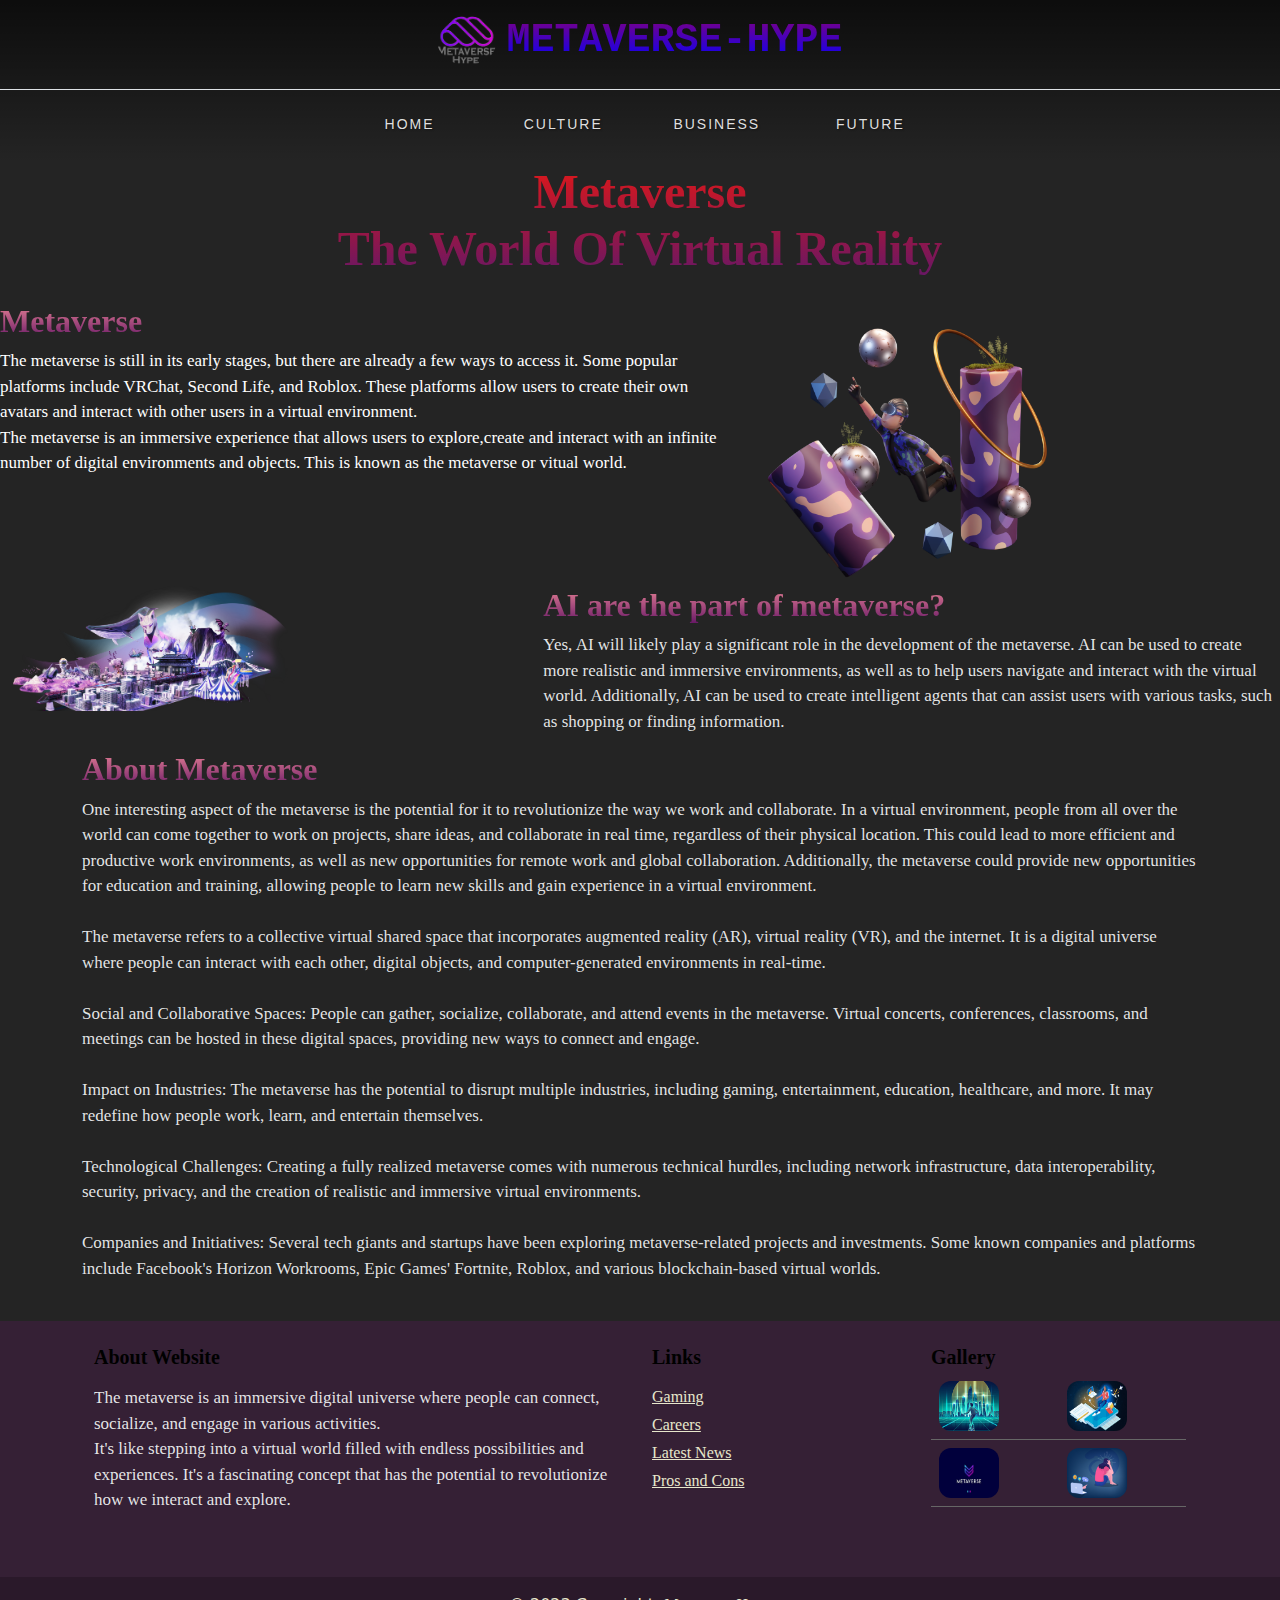
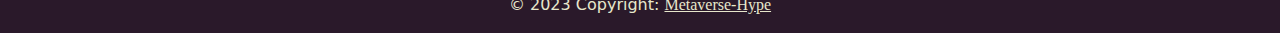
<file: more-details.html>
<!DOCTYPE html>
<html lang="en">
<head>
    <meta charset="UTF-8">
    <meta name="viewport" content="width=device-width, initial-scale=1.0">
    <link rel="icon" type="image/png/avif" href="images/logo.png" />
    <title>Details of Metaverse ~ Metaverse-Hype</title>
    <link rel="stylesheet" href="bootstrap/css/bootstrap.min.css">
    <link rel="stylesheet" href="additional_css/nav_style.css">
    <link rel="stylesheet" href="additional_css/footer_style.css">
    <link rel="stylesheet" href="additional_css/style_det.css">
    <style>
    </style>
</head>
<body>
    <div id="mainNavigation" >
        <nav role="navigation">
          <div class="py-3 text-center border-bottom">
      <h1 class="text-uppercase"><img src="images/logo.png" class="img img-fluid img-margin" width="60px" height="70px" style="border-radius: 50%;">Metaverse-Hype</h1>
          </div>
     
        <div class="navbar-expand-md">
          <div class="navbar-dark text-center my-2">
            <button class="navbar-toggler w-75" type="button" data-bs-toggle="collapse" data-bs-target="#navbarNavDropdown" aria-controls="navbarNavDropdown" aria-expanded="false"  aria-label="Toggle navigation">
              <span class="navbar-toggler-icon"></span>
            </button>
          </div>
          <div class="text-center mt-3 collapse navbar-collapse" id="navbarNavDropdown">
            <ul class="navbar-nav mx-auto ">
              <li class="nav-item">
                <a class="nav-link active" aria-current="page" href="index.html">Home</a>
              </li>
              <li class="nav-item">
                <a class="nav-link" href="culture.html"> Culture</a>
              </li>
              <li class="nav-item">
                <a class="nav-link" href="business.html">Business</a>
              </li>
              <li class="nav-item">
                <a class="nav-link" href="future.html">Future</a>
              </li>
            
            </ul>
          </div>
        </div>
      </nav>
      </div>
    
    <div class="header">
        <!-- main-contant -->
        <div class="main-content">
            <h2 class="gradient-text-3" style="text-align: center;">Metaverse <br> The World Of Virtual Reality</h2>
          
        </div>
    </div>
        <!-- main-contant-end -->
    
        
 
    <div class="information">
              
    
    
        <div class="row">
          
          <div class="text-col col-lg-7 col-md-8 col-sm-12 col-12">
            <h2 class="text-clr3 head-2 mt-3">Metaverse</h2>
            <P class="text-white">The metaverse is still in its early stages, but there are already a few ways to access it. Some popular platforms include VRChat, Second Life, and Roblox. These platforms allow users to create their own avatars and interact with other users in a virtual environment.
              <br>The metaverse is an immersive experience that allows users to explore,create and interact with an infinite number of digital environments and objects.
              This is known as the metaverse or vitual world.
            </P>
          </div>
          <div class="img-col col-lg-5 col-md-4 col-sm-12 col-12">
            <img src="images/09.png" width="300px" alt="" class="img-fluid">
        </div>
      </div>
    
    
    
        <div class="row">
            <div class="img-col col-lg-5 col-md-5 col-sm-12 col-12">
              <img src="images/JAB-Metaverse.png" width="300px" alt="" class="img-fluid">
            </div>
            <div class=" text-col col-lg-7 col-md-7 colsm-12 col-12">
                <h2 class="text-clr3 head-2">AI are the part of metaverse?</h2>
                <P>Yes, AI will likely play a significant role in the development of the metaverse. AI can be used to create more realistic and immersive environments, as well as to help users navigate and interact with the virtual world. Additionally, AI can be used to create intelligent agents that can assist users with various tasks, such as shopping or finding information.</P>
            </div>
        </div>
    
    </div>
    <div class="container">
    <div class="row">
        <div class="col-12">
            <h2 class="head-2 ">About Metaverse</h2>
            <p >One interesting aspect of the metaverse is the potential for it to revolutionize the way we work and collaborate. In a virtual environment, people from all over the world can come together to work on projects, share ideas, and collaborate in real time, regardless of their physical location. This could lead to more efficient and productive work environments, as well as new opportunities for remote work and global collaboration. Additionally, the metaverse could provide new opportunities for education and training, allowing people to learn new skills and gain experience in a virtual environment. <br><br>The metaverse refers to a collective virtual shared space that incorporates augmented reality (AR), virtual reality (VR), and the internet. It is a digital universe where people can interact with each other, digital objects, and computer-generated environments in real-time. <br><br>Social and Collaborative Spaces: People can gather, socialize, collaborate, and attend events in the metaverse. Virtual concerts, conferences, classrooms, and meetings can be hosted in these digital spaces, providing new ways to connect and engage. <br><br>
                Impact on Industries: The metaverse has the potential to disrupt multiple industries, including gaming, entertainment, education, healthcare, and more. It may redefine how people work, learn, and entertain themselves. <br><br>Technological Challenges: Creating a fully realized metaverse comes with numerous technical hurdles, including network infrastructure, data interoperability, security, privacy, and the creation of realistic and immersive virtual environments. <br><br>Companies and Initiatives: Several tech giants and startups have been exploring metaverse-related projects and investments. Some known companies and platforms include Facebook's Horizon Workrooms, Epic Games' Fortnite, Roblox, and various blockchain-based virtual worlds.</p>
        </div>
    </div>
    </div>

    <footer class='mt-4 footer' >
        <div class="container p-4">
          <div class="row">
            <div class="col-lg-6 col-md-12 mb-4">
              <h5 class="mb-3 ">About Website</h5>
              <p>
                The metaverse is an immersive digital universe where people can connect, socialize, and engage in various activities. <br>It's like stepping into a virtual world filled with endless possibilities and experiences. 
                It's a fascinating concept that has the potential to revolutionize how we interact and explore.
              </p>
            </div>
            <div class="col-lg-3 col-md-6 mb-4">
              <h5 class="mb-3 ">Links</h5>
              <ul class="list-unstyled mb-0">
                <li class="mb-1">
                  <a href="gaming.html" class="link-colour">Gaming</a>
                </li>
                <li class="mb-1">
                  <a href="careers.html" class="link-colour">Careers</a>
                </li>
                <li class="mb-1">
                  <a href="news.html" class="link-colour">Latest News</a>
                </li>
                <li>
                  <a href="pros&cons.html" class="link-colour">Pros and Cons</a>
                </li>
              </ul>
            </div>
            <div class="col-lg-3 col-md-6 mb-4">
              <h5 class="mb-1 ">Gallery</h5>
              <table class="table" style="border-color: #666;">
                <tbody>
                  <tr>
                    <td><img src="images/popular-05.jpg" alt="" class="footer_img"></td>
                    <td><img src="images/education.jpg" alt="" class="footer_img"></td>
                  </tr>
                  <tr>
                    <td><img src="images/logo_up.avif" alt="" class="footer_img"></td>
                    <td><img src="images/cyber.jpg" alt="" class="footer_img"></td>
                  </tr>
                </tbody>
              </table>
            </div>
          </div>
        </div>
        <div class="text-center p-3 link-colour_c" style="background-color: rgba(0, 0, 0, 0.2);">
          © 2023 Copyright:
          <a  href="index.html" class="link-colour">Metaverse-Hype</a>
        </div>
        <!-- Copyright -->
      </footer>
           <script src="bootstrap/js/bootstrap.bundle.min.js"></script>
            
      </body>
      </html>
</file>
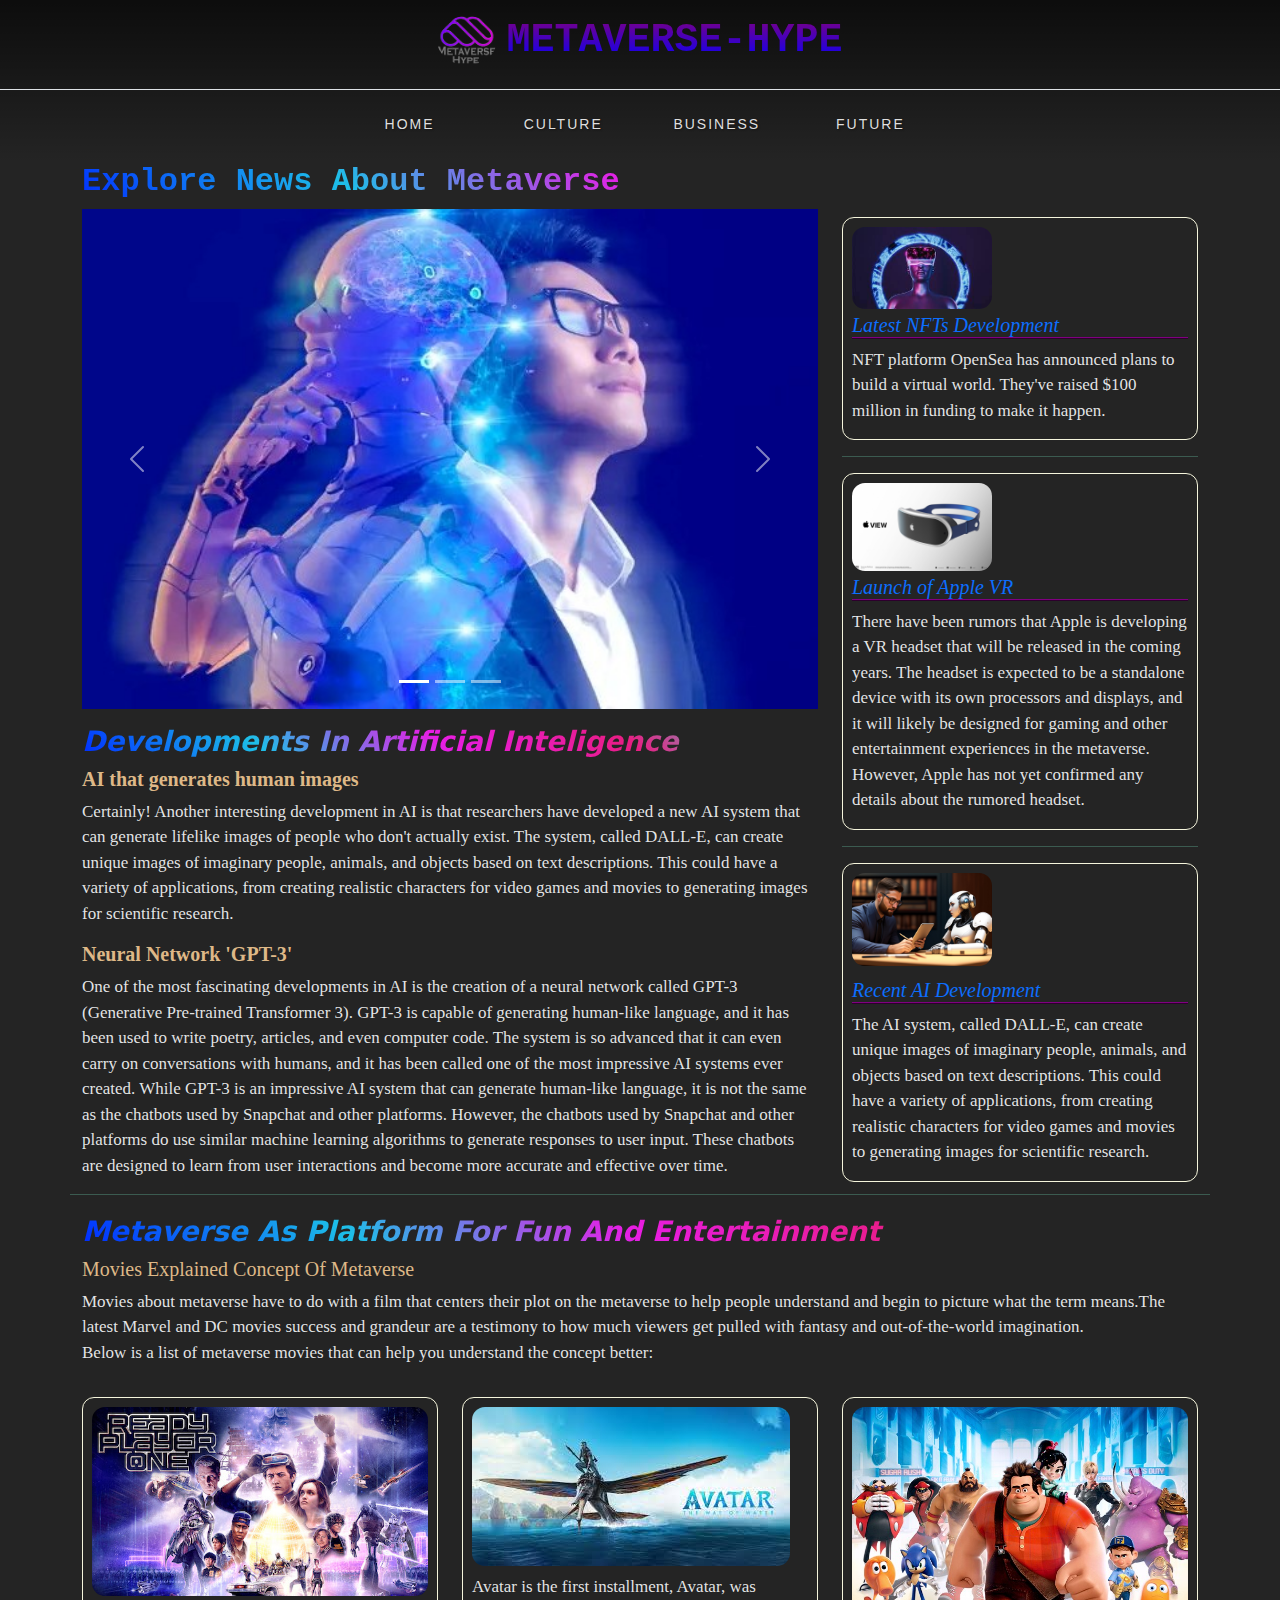
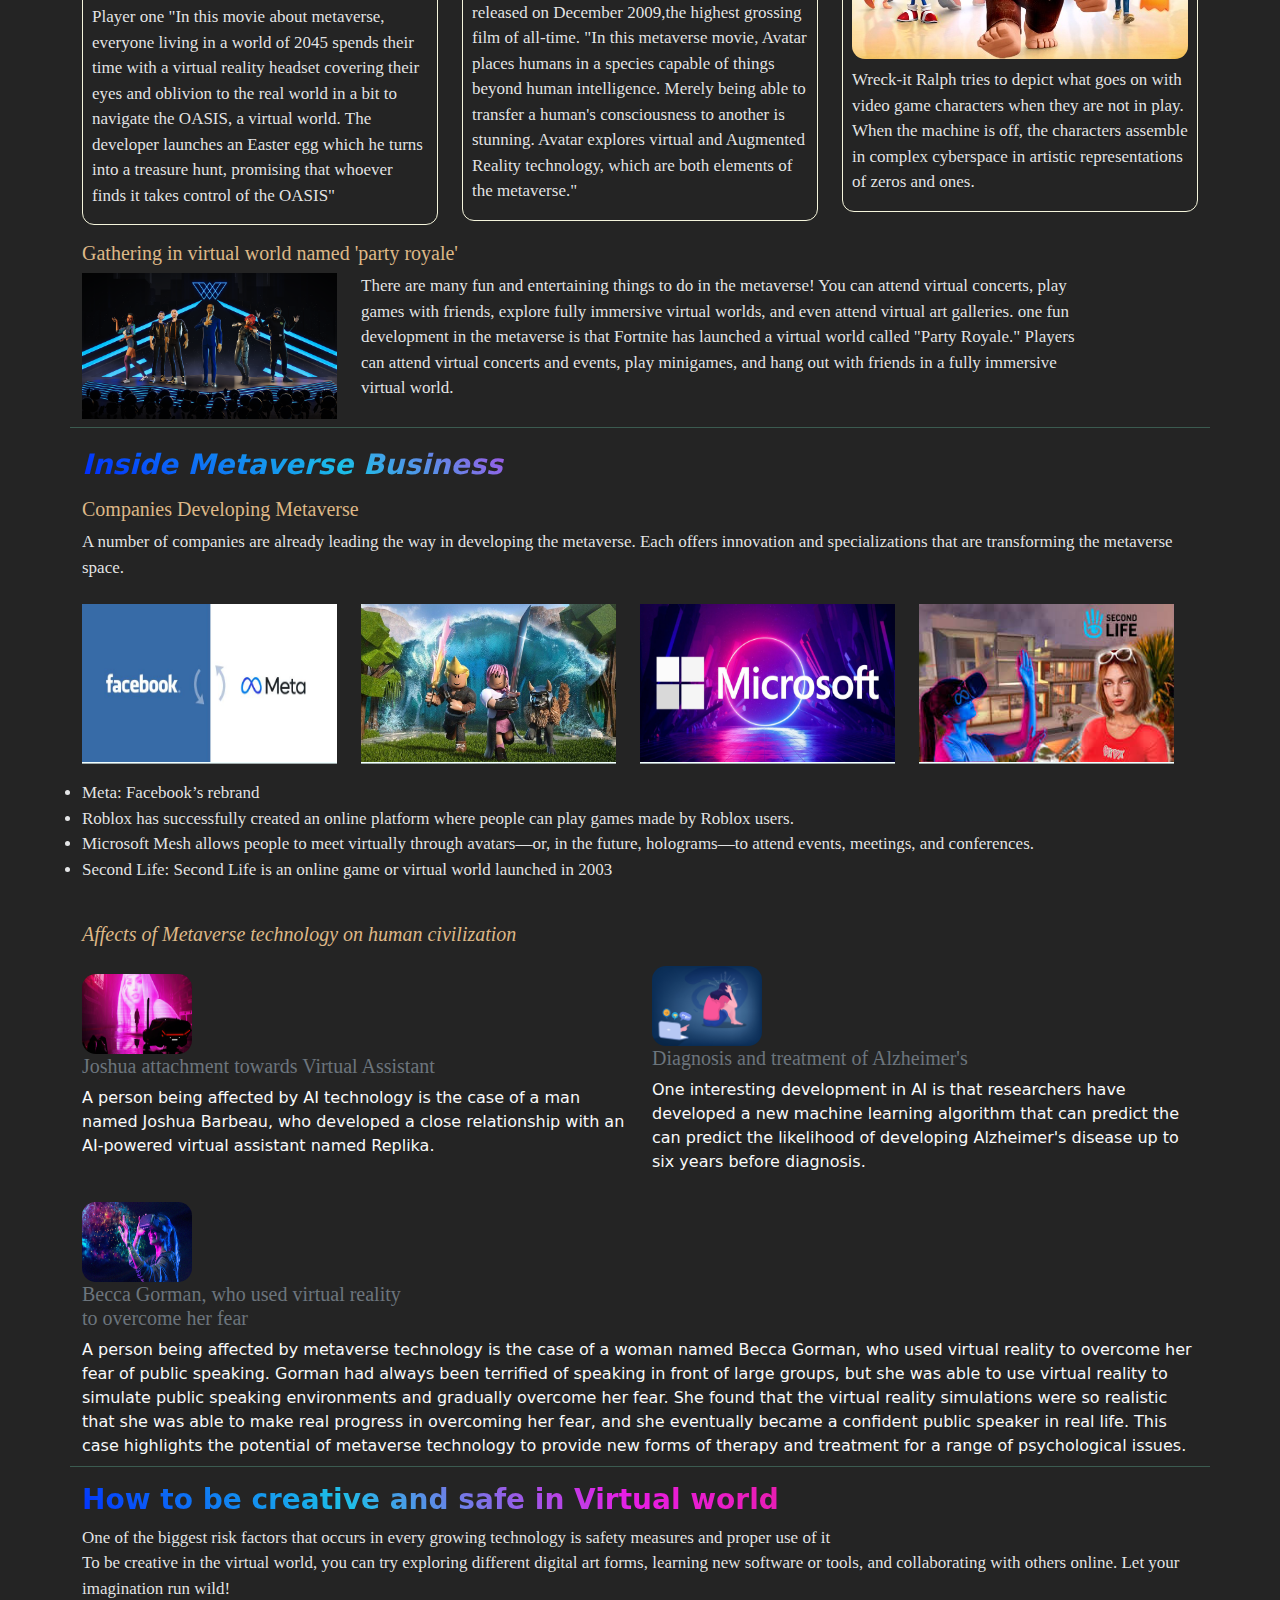
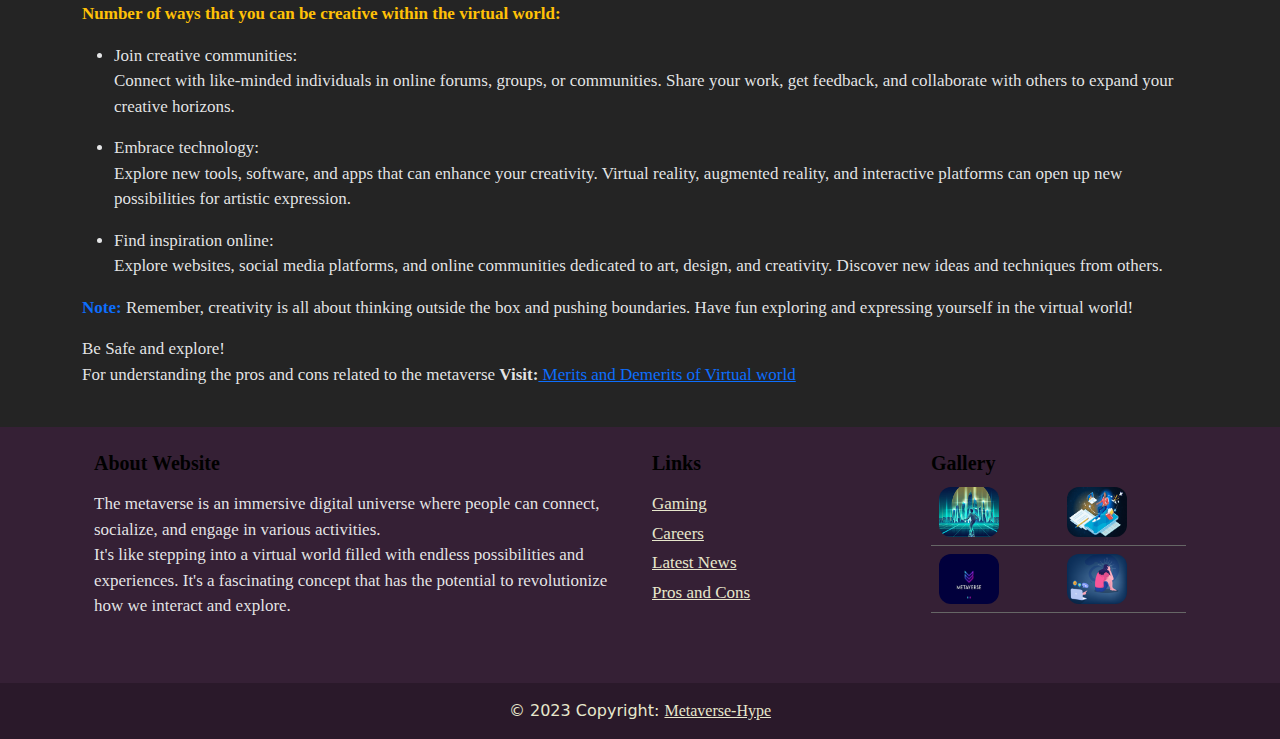
<file: news.html>
<!DOCTYPE html>
<html lang="en">
<head>
    <meta charset="UTF-8">
    <meta name="viewport" content="width=device-width, initial-scale=1.0">
    <link rel="icon" type="image/png/avif" href="images/logo.png" />
    <title>News Of Metaverse ~ Metaverse-Hype</title>
    <link rel="stylesheet" href="bootstrap/css/bootstrap.min.css">
    
    <link rel="stylesheet" href="additional_css/nav_style.css">
    <link rel="stylesheet" href="additional_css/footer_style.css">
    <link rel="stylesheet" href="additional_css/news.css">
    <link rel="stylesheet" href="https://cdnjs.cloudflare.com/ajax/libs/font-awesome/6.4.2/css/all.min.css" integrity="sha512-z3gLpd7yknf1YoNbCzqRKc4qyor8gaKU1qmn+CShxbuBusANI9QpRohGBreCFkKxLhei6S9CQXFEbbKuqLg0DA==" crossorigin="anonymous" referrerpolicy="no-referrer" />
</head>
<body>
    <div id="mainNavigation" >
        <nav role="navigation">
          <div class="py-3 text-center border-bottom">
      <h1 class="text-uppercase"><img src="images/logo.png" class="img img-fluid img-margin" width="60px" height="70px" style="border-radius: 50%;">Metaverse-Hype</h1>
          </div>
     
        <div class="navbar-expand-md">
          <div class="navbar-dark text-center my-2">
            <button class="navbar-toggler w-75" type="button" data-bs-toggle="collapse" data-bs-target="#navbarNavDropdown" aria-controls="navbarNavDropdown" aria-expanded="false"  aria-label="Toggle navigation">
              <span class="navbar-toggler-icon"></span> <span class="align-middle"></span>
            </button>
          </div>
          <div class="text-center mt-3 collapse navbar-collapse" id="navbarNavDropdown">
            <ul class="navbar-nav mx-auto ">
              <li class="nav-item">
                <a class="nav-link active" aria-current="page" href="index.html">Home</a>
              </li>
              <li class="nav-item">
                <a class="nav-link" href="culture.html"> Culture</a>
              </li>
              <li class="nav-item">
                <a class="nav-link" href="business.html">Business</a>
              </li>
              <li class="nav-item">
                <a class="nav-link" href="future.html">Future</a>
              </li>
            
            </ul>
          </div>
        </div>
      </nav>
      </div>

      <div class="container">
        <div class="row">
            <div class="col-lg-12">
                <div class="row banner">
                    <h2 class="main-text ">Explore News About Metaverse</h2>
                    <div class="col-lg-8">
                        <section class = "main-container-left">
                           
                            <div class = "container-top-left mb-2">
                                <article>
                                  <div id="carouselExampleIndicators" class="carousel slide" data-bs-ride="carousel">
                                    <div class="carousel-indicators">
                                      <button type="button" data-bs-target="#carouselExampleIndicators" data-bs-slide-to="0" class="active" aria-current="true" aria-label="Slide 1"></button>
                                      <button type="button" data-bs-target="#carouselExampleIndicators" data-bs-slide-to="1" aria-label="Slide 2"></button>
                                      <button type="button" data-bs-target="#carouselExampleIndicators" data-bs-slide-to="2" aria-label="Slide 3"></button>
                                    </div>
                                    <div class="carousel-inner">
                                      <div class="carousel-item active">
                                        <img src="images/ai.jpg" class="d-block w-100" alt="..." class="img img-fluid" height="500px">
                                      </div>
                                      <div class="carousel-item">
                                        <img src="images/news1.jpg" class="d-block w-100" alt="..."  class="img img-fluid" height="500px">
                                      </div>
                                      <div class="carousel-item">
                                        <img src="images/money.jpg" class="d-block w-100" alt="..."  class="img img-fluid" height="500px">
                                      </div>
                                    </div>
                                    <button class="carousel-control-prev" type="button" data-bs-target="#carouselExampleIndicators" data-bs-slide="prev">
                                      <span class="carousel-control-prev-icon" aria-hidden="true"></span>
                                      <span class="visually-hidden">Previous</span>
                                    </button>
                                    <button class="carousel-control-next" type="button" data-bs-target="#carouselExampleIndicators" data-bs-slide="next">
                                      <span class="carousel-control-next-icon" aria-hidden="true"></span>
                                      <span class="visually-hidden">Next</span>
                                    </button>
                                  </div>
                      
                                    <div>
                                      <i>  <h3 class="gradient-text fs-3 mt-3">Developments In Artificial Inteligence</h3></i>
                      
                                        <h5 ><b class="text-clr">AI that generates human images</b><br></h5>
                                        <p>
                                          Certainly! Another interesting development in AI is that researchers have developed a new AI system that can generate lifelike images of people who don't actually exist. The system, called DALL-E, can create unique images of imaginary people, animals, and objects based on text descriptions. This could have a variety of applications, from creating realistic characters for video games and movies to generating images for scientific research.
                                          </p>
                                        <h5><b >Neural Network 'GPT-3'</b></h5><p>
                                            One of the most fascinating developments in AI is the creation of a neural network called GPT-3 (Generative Pre-trained Transformer 3). GPT-3 is capable of generating human-like language, and it has been used to write poetry, articles, and even computer code. The system is so advanced that it can even carry on conversations with humans, and it has been called one of the most impressive AI systems ever created.
                                            While GPT-3 is an impressive AI system that can generate human-like language, it is not the same as the chatbots used by Snapchat and other platforms. However, the chatbots used by Snapchat and other platforms do use similar machine learning algorithms to generate responses to user input. These chatbots are designed to learn from user interactions and become more accurate and effective over time.                      
                                            </p>
                                    </div>
                                </article>
                            </div>
                        </section>
                    </div>
                    <div class="col-lg-4">
                        <div class="item mt-md-2 mt-sm-3">
                          <div class="inside-box">
                            <img src="images/s2.jpg" alt="" class="img img-fluid " width="140px" height="150px" style="border-radius: 13px;">
                            <h5 class="text-primary mt-1 heading-5">Latest NFTs Development</h5>
                            <p>NFT platform OpenSea has announced plans to build a virtual world. They've raised $100 million in funding to make it happen.</p>
                          </div>
                          </div>
                          <hr>
                          <div class="item">
                            <div class="inside-box">
                            <img src="images/apple vr.jpg" alt="" class="img img-fluid " width="140px" height="150px" style="border-radius: 13px;">
                        <h5 class="text-primary mt-1 heading-5">Launch of Apple VR </h5> 
                        <p>There have been rumors that Apple is developing a VR headset that will be released in the coming years. The headset is expected to be a standalone device with its own processors and displays, and it will likely be designed for gaming and other entertainment experiences in the metaverse. However, Apple has not yet confirmed any details about the rumored headset.</p> 
                      </div>  
                      </div>
                          <hr>
                          <div class="item">
                            <div class="inside-box">
                            <img src="images/s8.jpg" alt="" class="img img-fluid  mb-2" width="140px" height="150px" style="border-radius: 13px;">
                        <h5 class="text-primary mt-1 heading-5">Recent AI Development</h5> 
                        <p>The AI system, called DALL-E, can create unique images of imaginary people, animals, and objects based on text descriptions. This could have a variety of applications, from creating realistic characters for video games and movies to generating images for scientific research.</p>
                      </div>
                      </div>
                    </div>
                </div>
            </div>

            <hr>

            <div class="div">
              <i>  <h3 class="gradient-text fs-3 mt-1">Metaverse As Platform For Fun And Entertainment</h3></i>
              <h5>Movies Explained Concept Of Metaverse</h5>
         <p>Movies about metaverse have to do with a film that centers their plot on the metaverse to help people understand and begin to picture what the term means.The latest Marvel and DC movies success and grandeur are a testimony to how much viewers get pulled with fantasy and out-of-the-world imagination.
          <br>
          Below is a list of metaverse movies that can help you understand the concept better:
         </p>
         <div class="row">
         <div class="col-lg-4 col-md-12 mt-3">
          <div class="item">
            <div class="inside-box">
              <img src="images/player_one.jpg" alt="" class="img img-fluid  mb-2" height="150px" style="border-radius: 13px;">
              <p> Player one "In this movie about metaverse, everyone living in a world of 2045 spends their time with a virtual reality headset covering their eyes and oblivion to the real world in a bit to navigate the OASIS, a virtual world. The developer launches an Easter egg which he turns into a treasure hunt, promising that whoever finds it takes control of the OASIS"</p>
            </div>
          </div>
         </div>

         <div class="col-lg-4  col-md-12 mt-3">
          <div class="item">
            <div class="inside-box">
              <img src="images/avatar.jpg" alt="" class="img img-fluid  mb-2" height="150px" style="border-radius: 13px;">
              <p> Avatar is the first installment, Avatar, was released on December 2009,the highest grossing film of all-time. "In this metaverse movie, Avatar places humans in a species capable of things beyond human intelligence. Merely being able to transfer a human's consciousness to another is stunning. Avatar explores virtual and Augmented Reality technology, which are both elements of the metaverse."</p>
            </div>
          </div>
         </div>

         <div class="col-lg-4  col-md-12 mt-3">
          <div class="item">
            <div class="inside-box">
              <img src="images/wreck.jpeg" alt="" class="img img-fluid  mb-2" height="150px" style="border-radius: 13px;">
              <p>Wreck-it Ralph tries to depict what goes on with video game characters when they are not in play. When the machine is off, the characters assemble in complex cyberspace in artistic representations of zeros and ones. </p>
            </div>
          </div>
         </div>
            </div>
          </div>

          <div class="row">
        <h5 class="mt-3">Gathering in virtual world named 'party royale'</h5>
        <div class="col-lg-3">
          <img src="images/concert.webp" height="100px" class="img img-fluid" alt="">
        </div>
        <div class="col-lg-8">
        <p>There are many fun and entertaining things to do in the metaverse! You can attend virtual concerts, play games with friends, explore fully immersive virtual worlds, and even attend virtual art galleries.
          one fun development in the metaverse is that Fortnite has launched a virtual world called "Party Royale." Players can attend virtual concerts and events, play minigames, and hang out with friends in a fully immersive virtual world.</p>
        </div>
      </div>

      <hr class="mt-2">
<div class="row">
  <i>  <h3 class="gradient-text fs-3 mt-1">Inside Metaverse Business</h3></i>
  <h5 class="mt-2">Companies Developing Metaverse</h5>
  <div class="col-lg-12">
    <div class="row">
      <p>A number of companies are already leading the way in developing the metaverse. Each offers innovation and specializations that are transforming the metaverse space. </p>
      <div class="col-lg-3 mt-2">
        <img src="images/meta.jpg" alt="" class="img img-fluid news-business"  style="border-bottom: 2px ridge azure;">
      </div>
      <div class="col-lg-3 mt-2">
        <img src="images/roblox.jpg" alt="" class="img img-fluid news-business"   style="border-bottom: 2px ridge azure;">
      </div>
      <div class="col-lg-3 mt-2">
        <img src="images/mb4.jpeg" alt="" class="img img-fluid news-business"   style="border-bottom: 2px ridge azure;">
      </div>
      <div class="col-lg-3 mt-2">
        <img src="images/second_life.jpg" alt="" class="img img-fluid news-business"  style="border-bottom: 2px ridge azure;">
      </div>

      <p>
        <ul>
          <li> Meta: Facebook’s rebrand  </li>
          <li>Roblox has successfully created an online platform where people can play games made by Roblox users.</li>
          <li>Microsoft Mesh allows people to meet virtually through avatars—or, in the future, holograms—to attend events, meetings, and conferences.</li>
          <li>Second Life: Second Life is an online game or virtual world launched in 2003    </li>
        </ul>
      </p>
    </div>
      </div>
  
</div>


<div class="other-games">
  <div class="row">
    <div class="col-lg-12">
      <div class="heading-section mt-2">
        <h5 ><i>Affects of Metaverse technology on human civilization</i></h5>
      </div>
    </div>
    <div class="col-lg-6 mt-2">
      <div class="item-affect">
        <img src="images/new1.jpg" alt="" class="img img-fluid news_img">
        <h5 class="text-secondary">Joshua attachment towards Virtual Assistant</h5><span  class="text-light">A person being affected by AI technology is the case of a man named Joshua Barbeau, who developed a close relationship with
          an AI-powered virtual assistant named Replika.
        </span>
        
      </div>
    </div>
    <div class="col-lg-6">
  
      <div class="item-affect">
        <img src="images/cyber.jpg" alt="" class="img img-fluid news_img">
        <h5 class="text-secondary">Diagnosis and treatment of Alzheimer's</h5><span  class="text-light">One interesting development in AI is that researchers have developed a new machine learning algorithm that can predict the
          can predict the likelihood of developing Alzheimer's disease up to six years before diagnosis.
        </span>
      </div>
    </div>
    <div class="col-lg-12 mt-3">
   
      <div class="item-affect ">
        <img src="images/ar.jpg" alt="" class="img img-fluid news_img" >
        <h5 class="text-secondary">Becca Gorman, who used virtual reality <br> to overcome her fear</h5>
        <span  class="text-light">A person being affected by metaverse technology is the case of a woman named Becca Gorman, who used virtual reality to overcome her fear of public speaking. Gorman had always been terrified of speaking in front of large groups, but she was able to use virtual reality to simulate public speaking environments and gradually overcome her fear. She found that the virtual reality simulations were so realistic that she was able to make real progress in overcoming her fear, and she eventually became a confident public speaker in real life. This case highlights the potential of metaverse technology to provide new forms of therapy and treatment for a range of psychological issues.
        </span>
      </div>
    </div>
    
  
   <hr class="mt-2">
    <h3 class="gradient-text fs-3">How to be creative and safe in Virtual world</h3>
    <p>One of the biggest risk factors that occurs in every growing technology is safety measures and proper use of it
      <br>To be creative in the virtual world, you can try exploring different digital art forms, learning new software or tools, and collaborating with others online. Let your imagination run wild! 
    <br><b class="text-warning"> Number of ways that you can be creative within the virtual world:</b> 
  </p>
  <div class="container">
    <ul>
      <li>Join creative communities:</li>
      <p>Connect with like-minded individuals in online forums, groups, or communities. Share your work, get feedback, and collaborate with others to expand your creative horizons.</p>
   <li>Embrace technology: </li>
   <p>Explore new tools, software, and apps that can enhance your creativity. Virtual reality, augmented reality, and interactive platforms can open up new possibilities for artistic expression.
  </p>
  <li>Find inspiration online:</li>
  <p> Explore websites, social media platforms, and online communities dedicated to art, design, and creativity. Discover new ideas and techniques from others.
  </p>
    </ul>

    <p><b class="text-primary">Note:</b> Remember, creativity is all about thinking outside the box and pushing boundaries. Have fun exploring and expressing yourself in the virtual world!</p>
  </div>
  </div>

  <p>Be Safe and explore! <br>
  For understanding the pros and cons related to the metaverse <b>Visit:</b><a href="pros&cons.html"> Merits and Demerits of Virtual world</a>
  </p>
</div>
        </div>
      </div>
      
    

    <footer class='mt-4 footer' >
        <div class="container p-4">
          <div class="row">
            <div class="col-lg-6 col-md-12 mb-4">
              <h5 class="mb-3 ">About Website</h5>
              <p>
                The metaverse is an immersive digital universe where people can connect, socialize, and engage in various activities. <br>It's like stepping into a virtual world filled with endless possibilities and experiences. 
                It's a fascinating concept that has the potential to revolutionize how we interact and explore.
              </p>
            </div>
            <div class="col-lg-3 col-md-6 mb-4">
              <h5 class="mb-3 ">Links</h5>
              <ul class="list-unstyled mb-0">
                <li class="mb-1">
                  <a href="gaming.html" class="link-colour">Gaming</a>
                </li>
                <li class="mb-1">
                  <a href="careers.html" class="link-colour">Careers</a>
                </li>
                <li class="mb-1">
                  <a href="news.html" class="link-colour">Latest News</a>
                </li>
                <li>
                  <a href="pros&cons.html" class="link-colour">Pros and Cons</a>
                </li>
              </ul>
            </div>
            <div class="col-lg-3 col-md-6 mb-4">
              <h5 class="mb-1 ">Gallery</h5>
              <table class="table" style="border-color: #666;">
                <tbody>
                  <tr>
                    <td><img src="images/popular-05.jpg" alt="" class="footer_img"></td>
                    <td><img src="images/education.jpg" alt="" class="footer_img"></td>
                  </tr>
                  <tr>
                    <td><img src="images/logo_up.avif" alt="" class="footer_img"></td>
                    <td><img src="images/cyber.jpg" alt="" class="footer_img"></td>
                  </tr>
                </tbody>
              </table>
            </div>
          </div>
        </div>
        <div class="text-center p-3 link-colour_c" style="background-color: rgba(0, 0, 0, 0.2);">
          © 2023 Copyright:
          <a  href="index.html" class="link-colour">Metaverse-Hype</a>
        </div>
        <!-- Copyright -->
      </footer>
        <!-- <script src="https://cdn.jsdelivr.net/npm/@popperjs/core@2.9.2/dist/umd/popper.min.js" integrity="sha384-IQsoLXl5PILFhosVNubq5LC7Qb9DXgDA9i+tQ8Zj3iwWAwPtgFTxbJ8NT4GN1R8p" crossorigin="anonymous"></script>
    <script src="https://cdn.jsdelivr.net/npm/bootstrap@5.0.2/dist/js/bootstrap.min.js" integrity="sha384-cVKIPhGWiC2Al4u+LWgxfKTRIcfu0JTxR+EQDz/bgldoEyl4H0zUF0QKbrJ0EcQF" crossorigin="anonymous"></script>
        <script src="https://cdn.jsdelivr.net/npm/bootstrap@5.0.2/dist/js/bootstrap.bundle.min.js" integrity="sha384-MrcW6ZMFYlzcLA8Nl+NtUVF0sA7MsXsP1UyJoMp4YLEuNSfAP+JcXn/tWtIaxVXM" crossorigin="anonymous"></script> -->

    </body>
    <script src="bootstrap/js/bootstrap.bundle.min.js"></script>
</html>
</file>
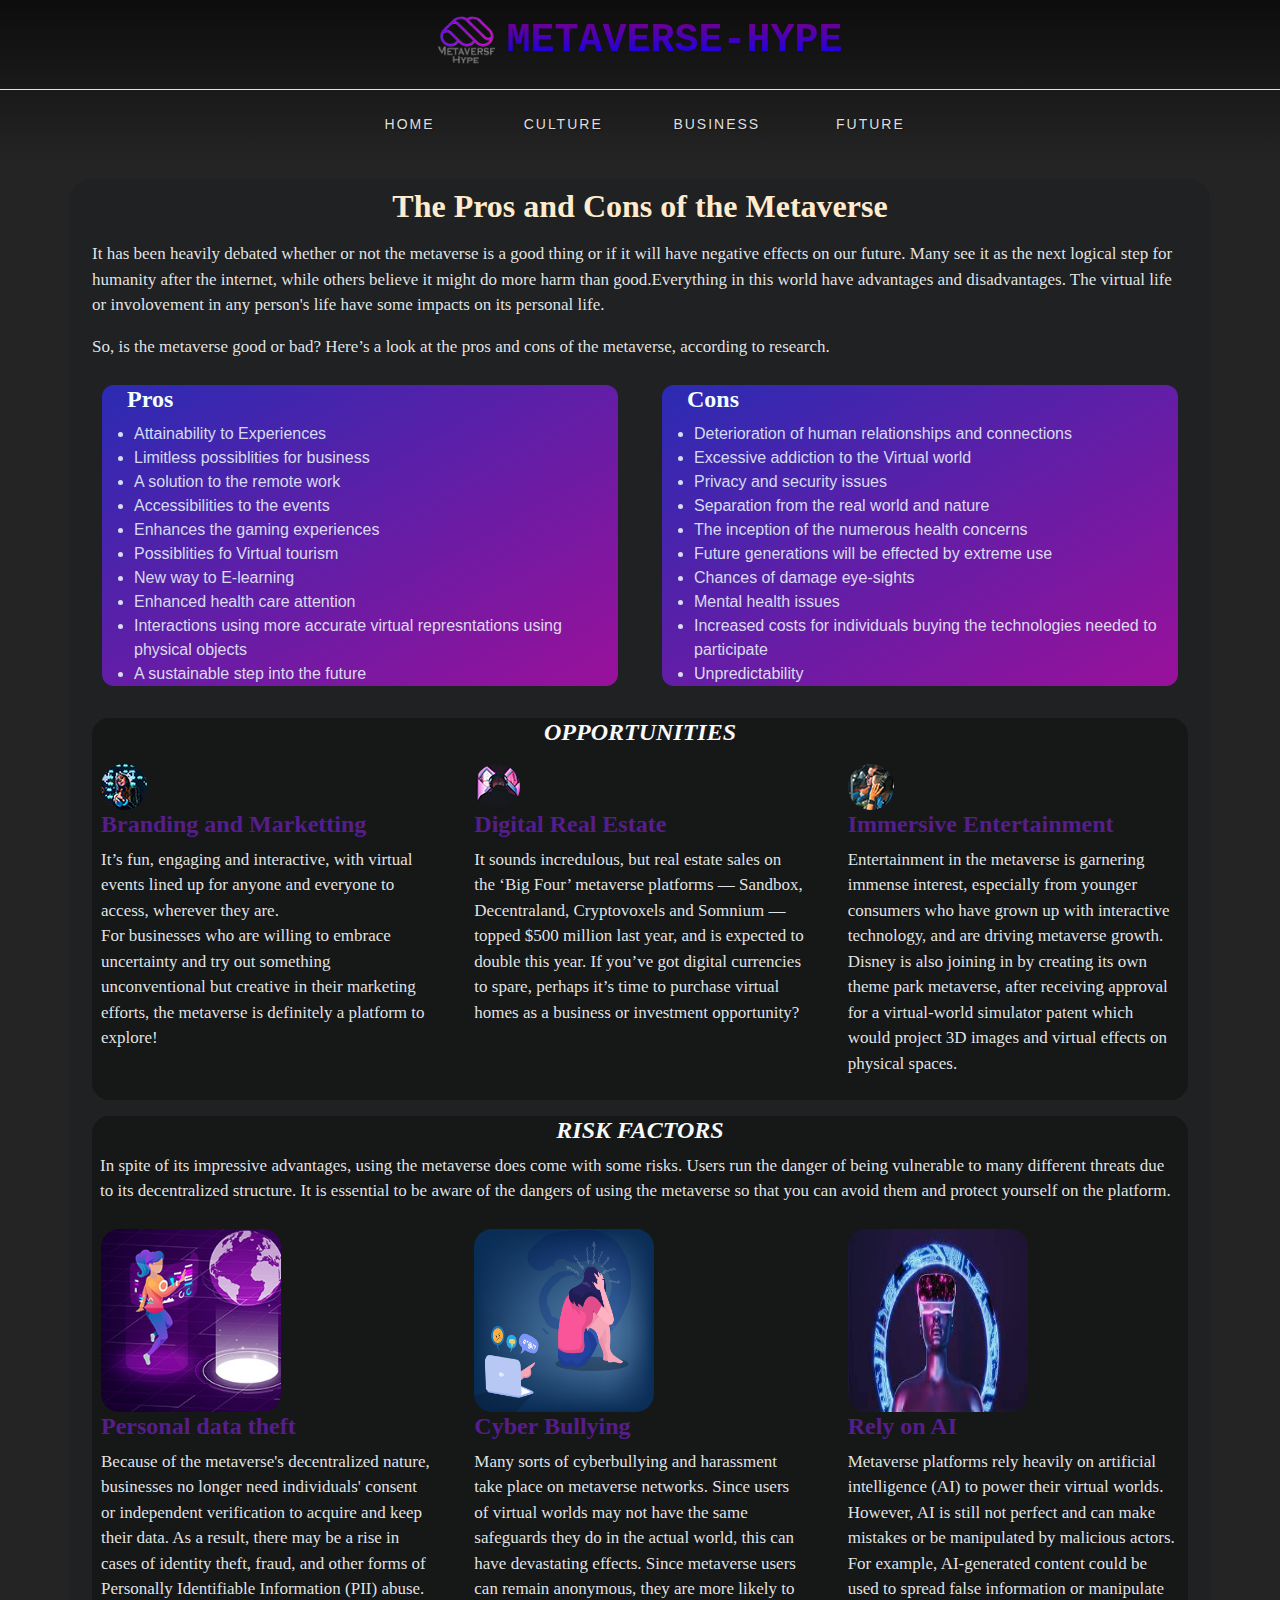
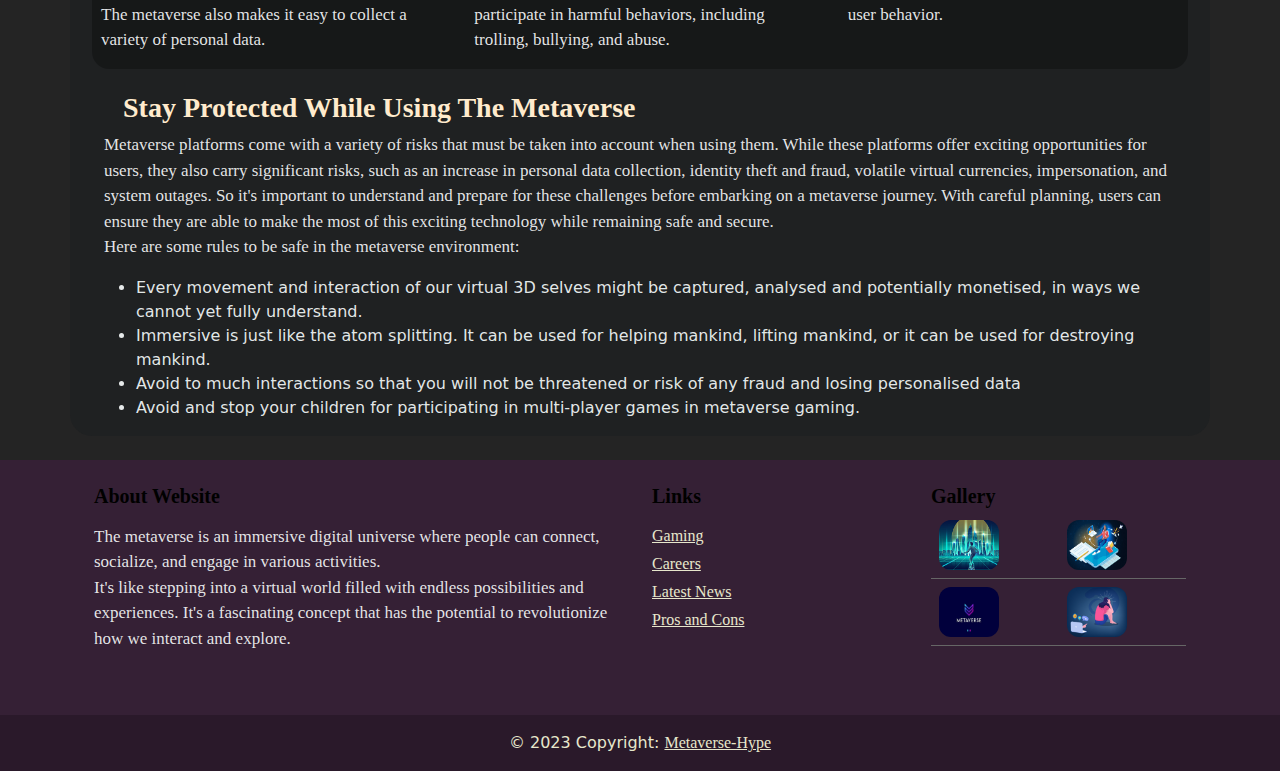
<file: pros&cons.html>
<!DOCTYPE html>
<html lang="en">
<head>
    <meta charset="UTF-8">
    <meta name="viewport" content="width=device-width, initial-scale=1.0">
    <link rel="icon" type="image/png/avif" href="images/logo.png" />
    <title>Pros and Cons ~ Metaverse-Hype</title>
    <link rel="stylesheet" href="bootstrap/css/bootstrap.min.css">
    <link rel="stylesheet" href="additional_css/nav_style.css">
    <link rel="stylesheet" href="additional_css/footer_style.css">
    <link rel="stylesheet" href="additional_css/pros_cons_style.css">
    <link rel="stylesheet" href="https://cdnjs.cloudflare.com/ajax/libs/font-awesome/6.4.2/css/all.min.css" integrity="sha512-z3gLpd7yknf1YoNbCzqRKc4qyor8gaKU1qmn+CShxbuBusANI9QpRohGBreCFkKxLhei6S9CQXFEbbKuqLg0DA==" crossorigin="anonymous" referrerpolicy="no-referrer" />
</head>
<body>


  <div id="mainNavigation" >
    <nav role="navigation">
      <div class="py-3 text-center border-bottom">
  <h1 class="text-uppercase"><img src="images/logo.png" class="img img-fluid img-margin" width="60px" height="70px" style="border-radius: 50%;">Metaverse-Hype</h1>
      </div>
 
    <div class="navbar-expand-md">
      <div class="navbar-dark text-center my-2">
        <button class="navbar-toggler w-75" type="button" data-bs-toggle="collapse" data-bs-target="#navbarNavDropdown" aria-controls="navbarNavDropdown" aria-expanded="false"  aria-label="Toggle navigation">
          <span class="navbar-toggler-icon"></span> <span class="align-middle"></span>
        </button>
      </div>
      <div class="text-center mt-3 collapse navbar-collapse" id="navbarNavDropdown">
        <ul class="navbar-nav mx-auto ">
          <li class="nav-item">
            <a class="nav-link active" aria-current="page" href="index.html">Home</a>
          </li>
          <li class="nav-item">
            <a class="nav-link" href="culture.html"> Culture</a>
          </li>
          <li class="nav-item">
            <a class="nav-link" href="business.html">Business</a>
          </li>
          <li class="nav-item">
            <a class="nav-link" href="future.html">Future</a>
          </li>
        
        </ul>
      </div>
    </div>
  </nav>
  </div>

      <div class="container mt-3 main">
        <div class="page-content">
           
            <div class="row mt-2">
                <div class="col-lg-12">
                    <div class="row mb-3 mt-2">
                        <h2 >The Pros and Cons of the Metaverse</h2>
                        <p class="mt-2">It has been heavily debated whether or not the metaverse is a good thing or if it will have negative effects on our future. Many see it as the next logical step for humanity after the internet, while others believe it might do more harm than good.Everything in this world have advantages and disadvantages. The virtual life or involovement in any person's life have some impacts on its personal life.</p>
                        <br>
                        <p>So, is the metaverse good or bad? Here’s a look at the pros and cons of the metaverse, according to research.</p>
                        <div class="col-lg-6">
                            <div class="pro-cons">
                                     <h4 class="heading-sec" >Pros</h4>
                                     <div class="text-area mt-2">
                                       <ul>
                                        <li>
                                             Attainability to Experiences
                                        </li>
                                        <li>Limitless possiblities for business</li>
                                        <li>A solution to the remote work</li>
                                        <li>Accessibilities to the events</li>
                                        <li>Enhances the gaming experiences</li>
                                        <li>Possiblities fo Virtual tourism</li>
                                        <li>New way to E-learning</li>
                                        <li>Enhanced health care attention </li>
                                        <li>Interactions using more accurate virtual represntations using physical objects</li>
                                        <li>A sustainable step into the future</li>
                                       </ul>
                                     </div>
                            </div>
                        </div>
                        <div class="col-lg-6">
                      <div class="pro-cons">
                                    <h4 class="heading-sec">Cons</h4>
                                    <div class="text-area mt-2">
                                        <ul>
                                            <li>
                                                Deterioration of human relationships and connections
                                            </li>
                                            <li>Excessive addiction to the Virtual world</li>
                                            <li>Privacy and security issues</li>
                                            <li>Separation from the real world and nature</li>
                                            <li>The inception of the numerous health concerns</li>
                                            <li>Future generations will be effected by extreme use</li>
                                            <li>Chances of damage eye-sights</li>
                                            <li>Mental health issues</li>
                                            <li>Increased costs for individuals buying the technologies needed to participate</li>
                                            <li>Unpredictability</li>
                                        </ul>
                                    </div>
                            </div>
                        </div>
                    </div>
                </div>
            </div>


            <div class="row">
            <div class="col-lg-12">
                <div class="main-section">
                  <div class="heading-section ">
                    <h4 class="text-center text-light text-uppercase"><em>Opportunities</em></h4>
                  </div>
                  <div class="row">
                    <div class="col-lg-4">
                      <div class="item">
                        <div class="icon">
                          <img src="images/avatar-01.jpg" alt="" style="max-width: 60px; border-radius: 50%;">
                        </div>
                        <h4>Branding and Marketting</h4>
                        <p>It’s fun, engaging and interactive, with virtual events lined up for anyone and everyone to access, wherever they are.
                          <br>For businesses who are willing to embrace uncertainty and try out something unconventional but creative in their marketing efforts, the metaverse is definitely a platform to explore!
                        </p>
                      </div>
                    </div>
                    <div class="col-lg-4">
                      <div class="item">
                        <div class="icon">
                          <img src="images/avatar-02.jpg" alt="" style="max-width: 60px; border-radius: 50%;">
                        </div>
                        <h4>Digital Real Estate</h4>
                        <p>It sounds incredulous, but real estate sales on the ‘Big Four’ metaverse platforms — Sandbox, Decentraland, Cryptovoxels and Somnium — topped $500 million last year, and is expected to double this year. If you’ve got digital currencies to spare, perhaps it’s time to purchase virtual homes as a business or investment opportunity?</p>
                      </div>
                    </div>
                    <div class="col-lg-4 mb-2">
                      <div class="item">
                        <div class="icon">
                          <img src="images/avatar-03.jpg" alt="" style="max-width: 60px; border-radius: 50%;">
                        </div>
                        <h4>Immersive Entertainment</h4>
                        <p>Entertainment in the metaverse is garnering immense interest, especially from younger consumers who have grown up with interactive technology, and are driving metaverse growth.
                          <br>Disney is also joining in by creating its own theme park metaverse, after receiving approval for a virtual-world simulator patent which would project 3D images and virtual effects on physical spaces.</p>
                      </div>
                     
                    </div>
                    <!-- <div class="col-lg-12">
                      <div class="main-button">
                        <a href="profile.html">Go To Profile</a>
                      </div>
                    </div> -->
                    </div>
                  </div>
                </div>
                <div class="col-lg-12 mt-3">
                  <div class="main-section">
                    <div class="heading-section ">
                      <h4 class="text-center text-light text-uppercase"><em>Risk Factors</em></h4>
                      <p class="px-2">In spite of its impressive advantages, using the metaverse does come with some risks. Users run the danger of being vulnerable to many different threats due to its decentralized structure.
                        It is essential to be aware of the dangers of using the metaverse so that you can avoid them and protect yourself on the platform.
                      </p>
                    </div>
                    <div class="row">
                      <div class="col-lg-4">
                        <div class="item">
                          <div class="icon">
                            <img src="images/stream-08.jpg" alt="" style="width: 180px; border-radius: 10%; height: 183px;">
                          </div>
                          <h4>Personal data theft</h4>
                          <p>Because of the metaverse's decentralized nature, businesses no longer need individuals' consent or independent verification to acquire and keep their data. As a result, there may be a rise in cases of identity theft, fraud, and other forms of Personally Identifiable Information (PII) abuse. The metaverse also makes it easy to collect a variety of personal data. 
                          </p>
                        </div>
                      </div>
                      <div class="col-lg-4">
                        <div class="item">
                          <div class="icon">
                            <img src="images/cyber.jpg" alt="" style="width: 180px; border-radius: 10%; height: 183px;">
                          </div>
                          <h4>Cyber Bullying</h4>
                          <p>Many sorts of cyberbullying and harassment take place on metaverse networks. Since users of virtual worlds may not have the same safeguards they do in the actual world, this can have devastating effects. Since metaverse users can remain anonymous, they are more likely to participate in harmful behaviors, including trolling, bullying, and abuse. </p>
                        </div>
                      </div>
                      <div class="col-lg-4 mb-2">
                        <div class="item">
                          <div class="icon">
                            <img src="images/s2.jpg" alt="" style="width: 180px; border-radius: 10%; height: 183px;">
                          </div>
                          <h4>Rely on AI</h4>
                          <p>Metaverse platforms rely heavily on artificial intelligence (AI) to power their virtual worlds. However, AI is still not perfect and can make mistakes or be manipulated by malicious actors. For example, AI-generated content could be used to spread false information or manipulate user behavior.</p>
                        </div>
                       
                      </div>
                      <!-- <div class="col-lg-12">
                        <div class="main-button">
                          <a href="profile.html">Go To Profile</a>
                        </div>
                      </div> -->
                      </div>
                    </div>
                </div>
              </div>

              <div class="container">
                <div class="row">
                  <div class="col-lg-12">
                    <h3>Stay Protected While Using The Metaverse</h3>
                    <p>Metaverse platforms come with a variety of risks that must be taken into account when using them. While these platforms offer exciting opportunities for users, they also carry significant risks, such as an increase in personal data collection, identity theft and fraud, volatile virtual currencies, impersonation, and system outages.

                      So it's important to understand and prepare for these challenges before embarking on a metaverse journey. With careful planning, users can ensure they are able to make the most of this exciting technology while remaining safe and secure.
                     <br> Here are some rules to be safe in the metaverse environment:
                    <ul class="ul-style">
                      <li >
                        Every movement and interaction of our virtual 3D selves might be captured, analysed and potentially monetised, in ways we cannot yet fully understand.
                      </li>
                      <li>
                       Immersive is just like the atom splitting. It can be used for helping mankind, lifting mankind, or it can be used for destroying mankind.
                      </li>
                      <li>Avoid to much interactions so that you will not be threatened or risk of any fraud and losing personalised data</li>
                      <li>Avoid and stop your children for participating in multi-player games in metaverse gaming.</li>
                    </ul>
                    </p>
                  </div>
                </div>
              </div>
        </div>
      </div>

      <footer class='mt-4 footer' >
        <div class="container p-4">
          <div class="row">
            <div class="col-lg-6 col-md-12 mb-4">
              <h5 class="mb-3 ">About Website</h5>
              <p>
                The metaverse is an immersive digital universe where people can connect, socialize, and engage in various activities. <br>It's like stepping into a virtual world filled with endless possibilities and experiences. 
                It's a fascinating concept that has the potential to revolutionize how we interact and explore.
              </p>
            </div>
            <div class="col-lg-3 col-md-6 mb-4">
              <h5 class="mb-3 ">Links</h5>
              <ul class="list-unstyled mb-0">
                <li class="mb-1">
                  <a href="gaming.html" class="link-colour">Gaming</a>
                </li>
                <li class="mb-1">
                  <a href="careers.html" class="link-colour">Careers</a>
                </li>
                <li class="mb-1">
                  <a href="news.html" class="link-colour">Latest News</a>
                </li>
                <li>
                  <a href="pros&cons.html" class="link-colour">Pros and Cons</a>
                </li>
              </ul>
            </div>
            <div class="col-lg-3 col-md-6 mb-4">
              <h5 class="mb-1 ">Gallery</h5>
              <table class="table" style="border-color: #666;">
                <tbody>
                  <tr>
                    <td><img src="images/popular-05.jpg" alt="" class="footer_img"></td>
                    <td><img src="images/education.jpg" alt="" class="footer_img"></td>
                  </tr>
                  <tr>
                    <td><img src="images/logo_up.avif" alt="" class="footer_img"></td>
                    <td><img src="images/cyber.jpg" alt="" class="footer_img"></td>
                  </tr>
                </tbody>
              </table>
            </div>
          </div>
        </div>
        <div class="text-center p-3 link-colour_c" style="background-color: rgba(0, 0, 0, 0.2);">
          © 2023 Copyright:
          <a  href="index.html" class="link-colour">Metaverse-Hype</a>
        </div>
        <!-- Copyright -->
      </footer>

    <!-- <script src="https://cdn.jsdelivr.net/npm/@popperjs/core@2.9.2/dist/umd/popper.min.js" integrity="sha384-IQsoLXl5PILFhosVNubq5LC7Qb9DXgDA9i+tQ8Zj3iwWAwPtgFTxbJ8NT4GN1R8p" crossorigin="anonymous"></script>
<script src="https://cdn.jsdelivr.net/npm/bootstrap@5.0.2/dist/js/bootstrap.min.js" integrity="sha384-cVKIPhGWiC2Al4u+LWgxfKTRIcfu0JTxR+EQDz/bgldoEyl4H0zUF0QKbrJ0EcQF" crossorigin="anonymous"></script>
    <script src="https://cdn.jsdelivr.net/npm/bootstrap@5.0.2/dist/js/bootstrap.bundle.min.js" integrity="sha384-MrcW6ZMFYlzcLA8Nl+NtUVF0sA7MsXsP1UyJoMp4YLEuNSfAP+JcXn/tWtIaxVXM" crossorigin="anonymous"></script> -->
</body>
<script src="bootstrap/js/bootstrap.bundle.min.js"></script>
</html>
</file>
<file: additional_css/nav_style.css>
#mainNavigation a {
     font-family: 'Cabin', sans-serif;
     font-size:14px;
     text-transform:uppercase;
     letter-spacing:2px;
     text-shadow:1px 1px 2px rgba(0,0,0,0.4);
     
   }
   
 
   a.dropdown-toggle {
     color:#dfdfdf !important
   }

   .nav-item a{
     color:#dfdfdf;
   }
   .nav-item a:hover {
     color:purple;
   }
   .nav-item{
     min-width:12vw;
   }
   #mainNavigation {
     
     top:0;
     left:0;
     width:100%;
     z-index:123;
     padding-bottom:20px;
    
   background: -moz-linear-gradient(top,  rgba(0,0,0,0.65) 0%, rgba(0,0,0,0) 100%); /* FF3.6-15 */
   background: -webkit-linear-gradient(top,  rgba(0,0,0,0.65) 0%,rgba(0,0,0,0) 100%); /* Chrome10-25,Safari5.1-6 */
   background: linear-gradient(to bottom,  rgba(0,0,0,0.65) 0%,rgba(0,0,0,0) 100%); /* W3C, IE10+, FF16+, Chrome26+, Opera12+, Safari7+ */
   filter: progid:DXImageTransform.Microsoft.gradient( startColorstr='#a6000000', endColorstr='#00000000',GradientType=0 ); /* IE6-9 */
   }
   #navbarNavDropdown.collapsing .navbar-nav,
   #navbarNavDropdown.show .navbar-nav{
   
     padding:12px;
   }
h1{
    font-family: 'Courier New', Courier, monospace;
    font-weight: bold;
    /* background: -webkit-linear-gradient(#eee, #333); */
    background: -webkit-linear-gradient(purple, blue);
    -webkit-background-clip: text;
    -webkit-text-fill-color: transparent;
}
.img-margin{
  margin-right: 9px;
}
</file>
<file: additional_css/footer_style.css>
.footer{
    background-color: rgb(53, 32, 53);
    /* background: rgba(0, 0, 0, 0.3); */
    /* background:linear-gradient(to bottom right,rgba(51, 32, 145, 0.747), rgba(90, 48, 90, 0.897)); */
}
 .link-colour{
    font-family: 'Times New Roman', Times, serif;
    color:rgb(231, 231, 204);
}
 .link-colour:hover{
    color: rgb(207, 46, 159);
}
.link-colour_c{
   
    color:rgb(231, 231, 204);
}
.footer h5{
    color: black;
    font-family: Georgia, 'Times New Roman', Times, serif;
    font-weight: bold;
}
.footer_img{
    width: 60px;
    height: 50px;
    border-radius: 12px;
}
.footer_img:hover{
    border: 1px ridge white;
}
</file>
<file: additional_css/style_index.css>
body{
  background: rgba(0, 0, 0, 0.859);
}
/* .d-block{
    height: 380px;
} */

  .image {
    border: 1px solid #ddd;
    border-radius: 4px;
    padding: 5px;
    width: 150px;
    height: 70px;
  }
  
  .image:hover {
    box-shadow: 0 0 2px 1px rgba(0, 140, 186, 0.5);
  }

  .heading-5 {

  background: -webkit-linear-gradient(#553c9a, #ee4b2b);
  -webkit-background-clip: text;
  -webkit-text-fill-color: transparent;
  }
  p{
    font-family: 'Times New Roman', Times, serif;
    color: rgba(233, 234, 235, 0.986);
    font-size: 17px;
}
.head-2{
  color: rgba(8, 138, 182, 0.74);
  font-family: 'Courier New', Courier, monospace;
  font-weight: bold;
}
.header{
  border-radius: 12px;
  height: 400px;
}
.masthead{
background-image: url(../images/back_index.png);
background-position: center center;
background-size: cover;
min-height: 390px;
border-radius: 23px;
padding: 80px 60px;
}
h4{
  color: rgba(233, 234, 235, 0.986);
  font-family: 'Courier New', Courier, monospace;
}





.s-margin{
  margin-top: 40px;
}
li.slide-item .block-description .parallax-ratting span{
  font-size: 14px;
}
.parallax-img img{
  box-shadow: 0 20px 40px rgba(0, 0, 0, 0.6);
}
.parallax-window{
  height: 100%;
  padding: 100px 0;
  position: relative;
  background: url(../images/back.png) center center;
  background-size: cover;
  background-attachment: fixed ;
}
.parallax-window::after{
position: absolute;
content: "";
top: 0;
bottom: 0;
left: 0;
right: 0;
background: rgba(0, 0, 0, 0.8);
}
.parallaxt-details{
  z-index: 9;
  position: relative;
}
.parallax-heading{
  font-size: 35px;
  font-family: 'Courier New', Courier, monospace;
  color: purple;
  font-weight: bolder;
}

/* *********** responsiveness ********** */
@media (max-width : 991px){
  li.slide-item .block-description .parallax-ratting span{
      font-size: 10px;
  }
}
@media (max-width : 767px){
  .parallax-window{
      padding: 60px 0;
  }
  .parallax-heading{
      font-size: 35px;
  }
}
/* ================more-details-page================= */
.information{
  padding: 15px 12%;
  font-size: 22px;
}
.row{
  display: flex;
  width: 100%;
  align-items: center;
  flex-wrap: wrap;
  padding: 50px 0;
}
.text-col{
   flex-basis: 50%;
   margin-bottom: 20px;
}
.img-col img{
  display: block;
  width: 90%;
  margin: auto;
}

.information h2{
  font-size: 30px;
  font-weight: 600;
  margin-bottom: 20px;
}
.main-contant{
  position: absolute;
  top: 32%;
  left: 50%;
  transform: translate(-50% , -50%);
  text-align: center;
  margin-top: 100px;
}
.main-contant h1{
font-size: 50px;
line-height: 70px;
font-weight: 600;
max-width: 650px; 
}
.main-contant h3{
  font-weight: 400;
  margin-bottom: 20px;
}


.header2{
  width: 100%;
  height: 470px;
  background-image: linear-gradient(rgba(0,0,0,0.7),rgba(0,0,0,0.7)),url(../images/back.png);
  background-size: cover;
  background-position: center;
  padding: 10px 8%;
  position: relative;
}
.header3{
  width: 100%;
  height: 470px;
  background-image: linear-gradient(rgba(0,0,0,0.7),rgba(0,0,0,0.7)),url(../images/back.png);
  background-size: cover;
  background-position: center;
  padding: 10px 8%;
  position: relative;
}
/* =============media============ */
@media only screen and (max-width:1536px){

  .information{
      padding: 15px 11%;
      font-size: 20px;
  }
  .row{
      display: flex;
      width: 100%;
      align-items: center;
      flex-wrap: wrap;
      padding: 10px 0;
      justify-content: space-between;
  }
  .text-col{
       flex-basis: 35%;
       margin-bottom: 20px;
  }
  .img-col img{
      display: block;
      width: 90%;
      padding-left: 8px;
      margin: auto;
  }
  
  .information h2{
      font-size: 30px;
      font-weight: 600;
      margin-bottom: 20px;
  }

 }
 @media only screen and (max-width:1488px){
  .information{
      padding: 15px 11%;
      font-size: 17px;
  }
  .row{
      display: flex;
      width: 100%;
      align-items: center;
      flex-wrap: wrap;
      padding: 10px 0;
      justify-content: space-between;
  }
  .text-col{
       flex-basis: 32%;
       margin-bottom: 20px;
  }
  .img-col img{
      display: block;
      width: 90%;
      padding-left: 8px;
      margin: auto;
  }
  
  .information h2{
      font-size: 28px;
      font-weight: 500;
      margin-bottom: 20px;
  }

 }
 .main-button a {
  font-size: 14px;
  color: #fff;
  background-color: #e75e8d;
  padding: 12px 30px;
  display: inline-block;
  border-radius: 25px;
  font-weight: 400;
  text-transform: capitalize;
  letter-spacing: 0.5px;
  transition: all .3s;
  position: relative;
  overflow: hidden;
}

.main-button a:hover {
  background-color: #fff;
  color: #e75e8d;
}

.main-border-button a {
  font-size: 14px;
  color: #ec6090;
  background-color: transparent;
  border: 1px solid #ec6090;
  padding: 12px 30px;
  display: inline-block;
  border-radius: 25px;
  font-weight: 400;
  text-transform: capitalize;
  letter-spacing: 0.5px;
  transition: all .3s;
  position: relative;
  overflow: hidden;
}

.main-border-button a:hover {
  border-color: #fff;
  background-color: #fff;
  color: #e75e8d;
}
.link-heading{
  font-family: Cambria, Cochin, Georgia, Times, 'Times New Roman', serif;
  text-decoration: none;
}
.news_img{
  width: 110px;
  height: 80px;
  border-radius: 14px;
}
.text{
  text-decoration: none;
  width: 100%;
  text-align: center;
  
}
</file>
<file: additional_css/business_style.css>
body{
  background: rgba(0, 0, 0, 0.859);
}
.s-margin{
    margin-top: 40px;
  }
  li.slide-item .block-description .parallax-ratting span{
    font-size: 14px;
  }
  .parallax-img img{
    box-shadow: 0 20px 40px rgba(0, 0, 0, 0.6);
  }
  .parallax-window{
    height: 100%;
    padding: 100px 0;
    position: relative;
    background: url(../images/back.png) center center;
    background-size: cover;
    background-attachment: fixed ;
  }
  .parallax-window::after{
  position: absolute;
  content: "";
  top: 0;
  bottom: 0;
  left: 0;
  right: 0;
  background: rgba(0, 0, 0, 0.8);
  }
  .parallaxt-details{
    z-index: 9;
    position: relative;
  }
  .parallax-heading{
    font-size: 35px;
    font-family: 'Courier New', Courier, monospace;
    color: purple;
    font-weight: bolder;
  }
  
  /* *********** responsiveness ********** */
  @media (max-width : 991px){
    li.slide-item .block-description .parallax-ratting span{
        font-size: 10px;
    }
  }
  @media (max-width : 767px){
    .parallax-window{
        padding: 60px 0;
    }
    .parallax-heading{
        font-size: 35px;
    }
  }
  p{
    font-family: 'Times New Roman', Times, serif;
    color: rgba(233, 234, 235, 0.986);
    font-size: 17px;
  }
  
@keyframes gradientText {
    0% { background-position: 0 50%; }
    100% { background-position: 100% 50%; }
}

.gradient-text-3{
    font-size: 20px;
    font-weight: bold;
    background: linear-gradient(45deg, #002aff, #1dbfe8, #e81de5, #e81d83, #2df7d9, #e81d1d, #ca1de8, #00baf3, #dd00f3);
    background-size: 200% auto;
    -webkit-background-clip: text;
    background-clip: text;
    color: transparent;
    animation: gradientText 10s linear infinite;
    text-decoration: none;
}


.gradient-text{
    font-size: 36px;
    font-weight: bold;
    background: linear-gradient(45deg, #002aff, #1dbfe8, #e81de5, #e81d83, #2df7d9, #e81d1d, #ca1de8, #00baf3, #dd00f3);
    background-size: 200% auto;
    -webkit-background-clip: text;
    background-clip: text;
    color: transparent;
    animation: gradientText 10s linear infinite;
    text-decoration: none;
}
.gradient-text2{
    font-size: 26px;
    font-weight: bold;
    background: linear-gradient(45deg, #002aff, #1dbfe8, #e81de5, #e81d83, #2df7d9, #e81d1d, #ca1de8, #00baf3, #dd00f3);
    background-size: 200% auto;
    -webkit-background-clip: text;
    background-clip: text;
    color: transparent;
    animation: gradientText 10s linear infinite;
    text-decoration: none;
}
.main-text{
    font-family: 'Courier New', Courier, monospace;
    font-weight: bold;
  background: linear-gradient(45deg, #002aff, #1dbfe8, #e81de5, #e81d83, #2df7d9, #e81d1d, #ca1de8, #00baf3, #dd00f3);
    background-size: 200% auto;
    -webkit-background-clip: text;
    background-clip: text;
    color: transparent;
    animation: gradientText 10s linear infinite;
    text-decoration: none;
}

/* ===============text-Animation-END=================== */
h5{
  color:burlywood ;
  font-family: Georgia, 'Times New Roman', Times, serif;
}
.item-affect{
  margin-top: 12px;
  border-radius: 18px;
}
.news_img{
  width: 110px;
  height: 80px;
  border-radius: 14px;
}
hr{
  color: beige;
}
</file>
<file: additional_css/careers.css>
body{
background: rgba(0, 0, 0, 0.859);
}
.main-banner {
  background-image: url(../images/future-bg.350);
  background-position: center center;
  background-size: cover;
  min-height: 350px;

  padding: 80px 60px;
}
.main-banner h6 {
  font-size: 40px;
  color: #fff;
  font-weight: 400;
  margin-bottom: 25px;
}
.main-banner h4{
  font-size: 18px;
  color: #ec6090;

}
.main-button a {
  font-size: 14px;
  color: #fff;
  background-color: #e75e8d;
  padding: 12px 30px;
  display: inline-block;
  border-radius: 25px;
  font-weight: 400;
  text-transform: capitalize;
  letter-spacing: 0.5px;
  transition: all .3s;
  position: relative;
  overflow: hidden;
}

.main-button a:hover {
  background-color: #fff;
  color: #e75e8d;
}

.main-border-button a {
  font-size: 14px;
  color: #ec6090;
  background-color: transparent;
  border: 1px solid #ec6090;
  padding: 212px 30px;
  display: inline-block;
  border-radius: 25px;
  font-weight: 400;
  text-transform: capitalize;
  letter-spacing: 0.5px;
  transition: all .3s;
  position: relative;
  overflow: hidden;
}

.main-border-button a:hover {
  border-color: #fff;
  background-color: #fff;
  color: #e75e8d;
}
.link-heading{
  font-family: Cambria, Cochin, Georgia, Times, 'Times New Roman', serif;
  text-decoration: none;
}
p{
  font-family: 'Times New Roman', Times, serif;
  color: rgba(233, 234, 235, 0.986);
  font-size: 17px;
}

h3{
  font-family: 'Courier New', Courier, monospace;
  color: #ec6090;
  font-weight: bold;
  font-size: 37px;

}
h4{
  font-family: monospace;
  color: rgba(161, 44, 161, 0.959);
  font-style: italic;
}
h2{
  font-weight: bold;
  font-family: cursive;
}
</file>
<file: additional_css/culture_style.css>
body{
    background: rgba(0, 0, 0, 0.859);
}
.main{
    border-radius: 22px;
   background-color: #1f2122;
   margin-top: 20px;
}
.main-banner {
    background-image: url(../images/banner-bg.jpg);
    background-position: center center;
    background-size: cover;
    min-height: 380px;
    border-radius: 23px;
    padding: 80px 60px;
  }
  
  .main-banner h6 {
    font-size: 20px;
    color: #fff;
    font-weight: 400;
    margin-bottom: 25px;
  }
  
  .main-banner h4 {
    font-size: 45px;
    text-transform: uppercase;
    margin-bottom: 25px;
  }
  
  .main-banner h4 em {
    font-style: normal;
    color: #ec6090;
  }
  .page-content{
    margin:10px;

  }
  .mt{
    margin-top:20px;
  }
  .main-button a {
    font-size: 14px;
    color: #fff;
    background-color: #e75e8d;
    padding: 12px 30px;
    display: inline-block;
    border-radius: 25px;
    font-weight: 400;
    text-transform: capitalize;
    letter-spacing: 0.5px;
    transition: all .3s;
    position: relative;
    overflow: hidden;
  }
  
  .main-button a:hover {
    background-color: #fff;
    color: #e75e8d;
  }
  
  .main-border-button a {
    font-size: 14px;
    color: #ec6090;
    background-color: transparent;
    border: 1px solid #ec6090;
    padding: 12px 30px;
    display: inline-block;
    border-radius: 25px;
    font-weight: 400;
    text-transform: capitalize;
    letter-spacing: 0.5px;
    transition: all .3s;
    position: relative;
    overflow: hidden;
  }
  
  .main-border-button a:hover {
    border-color: #fff;
    background-color: #fff;
    color: #e75e8d;
  }
  .link-heading{
    font-family: Cambria, Cochin, Georgia, Times, 'Times New Roman', serif;
    text-decoration: none;
  }
  h4,h5{
    color: white;
    
  }
  h3{
    color: rgb(194, 5, 162);
    font-weight: 500;
    font-family: 'Times New Roman', Times, serif;
  }
  p{
    font-family: 'Times New Roman', Times, serif;
    color: rgba(233, 234, 235, 0.986);
    font-size: 17px;
}
  .most-popular {
    margin-top: 60px;
    padding: 30px;
    background-color: #1f2122;
    border-radius: 23px;
  }
  
  .most-popular .item {
    background-color: #27292a;
    padding: 30px 15px;
    border-radius: 23px;
    margin-bottom: 30px;
    height: 530px;
    /* height: 530px; */
  }
  
  .most-popular .item .item {
    padding: 0px;
    border-radius: 0px;
    background-color: transparent;
    margin-bottom: 0px;
  }
  
  .most-popular .item img {
    border-radius: 23px;
  }
  
  .most-popular .item h4 {
    font-size: 15px;
    margin-top: 20px;
    margin-bottom: 0px;
    display: inline-block;
  }
  
  .most-popular .item span {
    color: #666;
    display: block;
    margin-top: 7px;
    font-weight: 400;
  }
  
  .most-popular .item ul {
    float: right;
    margin-top: 20px;
  }
  
  .most-popular .item ul li {
    text-align: right;
    color: #fff;
    font-size: 14px;
  }
  
  .most-popular .item ul li:first-child i {
    color: yellow;
  }
  
  .most-popular .item ul li:last-child i {
    color: #ec6090;
  }
  
  .most-popular .main-button {
    text-align: center;
    margin-bottom: -53px;
  
  }
  .text{
    text-decoration: none;
  }
  .heading-section{
    font-size: 38px;
    color: #ec6090;
    font-family: 'Courier New', Courier, monospace;
    font-weight: bold;
  }
  .most-popular p{
    color: #666666ec;
  }

  .details h2 {
    font-size: 45px;
    text-transform: uppercase;
    text-align: center;
    margin: 60px 0px;
    font-family: serif;
    color: rgb(207, 225, 241);
  }
  
  .details .content {
    border-radius: 23px;
    padding: 30px;
    background-color: #1f2122;
  }
  
  .details .content .left-info {
    background-color: #27292a;
    border-radius: 23px;
    padding: 30px;
    margin-bottom: 30px;
    height: 350px;
  }
  
  .details .content .left-info .left {
    float: left;
  }
  
  .details .content .left-info h4 {
    font-size: 15px;
    display: block;
  }
  
  .details .content .left-info span {
    color: #666;
    display: block;
    margin-top: 7px;
    font-weight: 400;
  }
  
  .details .content .left-info ul {
    text-align: right;
  }
  
  .details .content .left-info ul li {
    color: #fff;
    font-size: 14px;
    margin-bottom: 3px;
  }
  
  .details .content .left-info ul li:first-child i {
    color: yellow;
  }
  
  .details .content .left-info ul li:last-child i {
    color: #ec6090;
  }
  
  .details .content .right-info {
    background-color: #27292a;
    border-radius: 23px;
    padding: 30px;
    margin-bottom: 30px;
    
  }
  
  .details .content .right-info ul li {
    display: inline-block;
    width: 23%;
    text-align: center;
    font-size: 14px;
    color: #fff;
  }
  
  .details .content .right-info ul li i {
    display: block;
    margin-bottom: 12px;
  }
  
  .details .content .right-info ul li:first-child i {
    color: yellow;
  } 
  
  .details .content .right-info ul li i {
    color: #ec6090;
  }
  
  .details .main-border-button {
    margin-top: 35px;
  }
  
  .details .main-border-button a {
    text-align: center;
    width: 100%;
  }
</file>
<file: additional_css/future_style.css>
body{
    background: rgba(0, 0, 0, 0.859);
}
.banner{
    background-color: rgba(0, 0, 0, 0.23);
    margin: 12px;
    border-radius: 9px;
    margin-top: 20px;
}
.item{
    margin-top: 12px;
    border-radius: 18px;
}
hr{
    color: aquamarine;
}
h5{
    font-family: 'Courier New', Courier, monospace;
    color: #ec6090;
    font-weight: bold;
}
p{
    font-family: 'Times New Roman', Times, serif;
    color: rgba(233, 234, 235, 0.986);
    font-size: 17px;
}
blockquote{
    color: beige;
    font-family: Cambria, Cochin, Georgia, Times, 'Times New Roman', serif;
    font-size: 20px;
}
h3{
    font-family: 'Courier New', Courier, monospace;
    color: #ec6090;
    font-weight: bold;
 
}
h4{
    font-family: monospace;
    color: rgba(161, 44, 161, 0.959);
    font-style: italic;
}
.accordion-button {
    background-color: rgba(14, 13, 13, 0.719);
}
ul{
    color: rgba(233, 234, 235, 0.986);
    font-size: 17px;
    font-family: 'Franklin Gothic Medium', 'Arial Narrow', Arial, sans-serif;
}

.news_img{
    width: 110px;
    height: 80px;
    border-radius: 14px;
}
.main-button a {

    font-size: 14px;
    color: #fff;
    background-color: #e75e8d;
    padding: 12px 30px;
    display: inline-block;
    border-radius: 25px;
    font-weight: 400;
    text-transform: capitalize;
    letter-spacing: 0.5px;
    transition: all .3s;
    position: relative;
    overflow: hidden;
  }
  
  .main-button a:hover {
    background-color: #fff;
    color: #e75e8d;
  }
  
  .main-border-button a {
    font-size: 14px;
    color: #ec6090;
    background-color: transparent;
    border: 1px solid #ec6090;
    padding: 12px 30px;
    display: inline-block;
    border-radius: 25px;
    font-weight: 400;
    text-transform: capitalize;
    letter-spacing: 0.5px;
    transition: all .3s;
    position: relative;
    overflow: hidden;
  }
  
  .main-border-button a:hover {
    border-color: #fff;
    background-color: #fff;
    color: #e75e8d;
  }
  .link-heading{
    font-family: Cambria, Cochin, Georgia, Times, 'Times New Roman', serif;
    text-decoration: none;
  }
</file>
<file: additional_css/gaming_style.css>
body{
    background: rgba(0, 0, 0, 0.859);
}
.header-sticky{
    margin:10px;
}

.main{
border-radius: 12px;
margin-bottom: 12px;
}

.feature-banner .thumb {
    margin-left: 5px;
    position: relative;
    max-height: 305px;
    overflow: hidden;
    border-radius: 23px;;
  }
  
  .feature-banner .thumb a {
    position: absolute;
    left: 50%;
    top: 50%;
    transform: translate(-23px, -23px);
    width: 46px;
    height: 46px;
    background-color: #fff;
    border-radius: 50%;
    display: inline-block;
    text-align: center;
    line-height: 46px;
    color: #ec6090;
  }
  h4{
    color:cornflowerblue;
    font-family: 'Times New Roman', Times, serif;
    font-style: italic;
  }
.heading-3{
    color: #ec6090;
    font-size: 36px;
    font-family: Georgia, 'Times New Roman', Times, serif;
}
.news_img{
    width: 110px;
    height: 80px;
    border-radius: 14px;
}
p{
  font-family: 'Times New Roman', Times, serif;
  color: rgba(233, 234, 235, 0.986);
  font-size: 17px;
}
/* .thumb {
  position: absolute;
 

  height: 47%;
 
  z-index: 999;
}

video {
  display: block;
  width: 100%;
height: 80%;
} */
/* .video-container {
  position: relative;
  padding-bottom: 50%;
  height: 0;
  width: 100%;

}

.video-container iframe {
  position: absolute;
  top: 0;
  left: 0;
  width: 100%;
  height: 100%;
  border-radius: 23px;
} */
</file>
<file: additional_css/style_det.css>
body{
    background: rgba(0, 0, 0, 0.859);
}
p{
    font-family: 'Times New Roman', Times, serif;
    color: rgba(233, 234, 235, 0.986);
    font-size: 17px;
}
.head-2{
    font-family:Cambria, Cochin, Georgia, Times, 'Times New Roman', serif;
    font-weight: bold;
    /* background: -webkit-linear-gradient(#eee, #333); */
    background: -webkit-linear-gradient(rgb(235, 133, 150),rgb(102, 23, 102));
    -webkit-background-clip: text;
    -webkit-text-fill-color: transparent;
}
/* .main-content{
    width: 100%;
    height: 470px;
    background-image: linear-gradient(rgba(0,0,0,0.7),rgba(0,0,0,0.7)),url(../images/back.png);
    background-size: cover;
    background-position: center;
    padding: 10px 8%;
    position: relative;
    border-radius: 12px;
} */
.gradient-text-3{
    font-size: 48px;
    font-family:Cambria, Cochin, Georgia, Times, 'Times New Roman', serif;
    font-weight: bold;
    /* background: -webkit-linear-gradient(#eee, #333); */
    background: -webkit-linear-gradient(rgba(238, 23, 23, 0.938),rgb(102, 23, 102));
    -webkit-background-clip: text;
    -webkit-text-fill-color: transparent;
}
</file>
<file: additional_css/news.css>
body{
    background: rgba(0, 0, 0, 0.859);
}
p{
    font-family: 'Times New Roman', Times, serif;
    color: rgba(233, 234, 235, 0.986);
    font-size: 17px;
}
.heading-5{
    font-family: 'Times New Roman', Times, serif;
    font-style: italic;
   border-bottom: 2px ridge purple;
}

@keyframes gradientText {
    0% { background-position: 0 50%; }
    100% { background-position: 100% 50%; }
}

.gradient-text-3{
    font-size: 20px;
    font-weight: bold;
    background: linear-gradient(45deg, #002aff, #1dbfe8, #e81de5, #e81d83, #2df7d9, #e81d1d, #ca1de8, #00baf3, #dd00f3);
    background-size: 200% auto;
    -webkit-background-clip: text;
    background-clip: text;
    color: transparent;
    animation: gradientText 10s linear infinite;
    text-decoration: none;
}


.gradient-text{
    font-size: 48px;
    font-weight: bold;
    background: linear-gradient(45deg, #002aff, #1dbfe8, #e81de5, #e81d83, #2df7d9, #e81d1d, #ca1de8, #00baf3, #dd00f3);
    background-size: 200% auto;
    -webkit-background-clip: text;
    background-clip: text;
    color: transparent;
    animation: gradientText 10s linear infinite;
    text-decoration: none;
}
.gradient-text2{
    font-size: 30px;
    font-weight: bold;
    background: linear-gradient(45deg, #002aff, #1dbfe8, #e81de5, #e81d83, #2df7d9, #e81d1d, #ca1de8, #00baf3, #dd00f3);
    background-size: 200% auto;
    -webkit-background-clip: text;
    background-clip: text;
    color: transparent;
    animation: gradientText 10s linear infinite;
    text-decoration: none;
}
.main-text{
    font-family: 'Courier New', Courier, monospace;
    font-weight: bold;
  background: linear-gradient(45deg, #002aff, #1dbfe8, #e81de5, #e81d83, #2df7d9, #e81d1d, #ca1de8, #00baf3, #dd00f3);
    background-size: 200% auto;
    -webkit-background-clip: text;
    background-clip: text;
    color: transparent;
    animation: gradientText 10s linear infinite;
    text-decoration: none;
}

/* ===============text-Animation-END=================== */
.item{
    border: 1px ridge beige;
    border-radius: 12px;
}
.inside-box{
    margin: 9px;
}
h5{
    color:burlywood ;
    font-family: Georgia, 'Times New Roman', Times, serif;
}
hr{
    color: aquamarine;
}
.news-business{
    height: 160px;
}
ul li{
    font-family: 'Times New Roman', Times, serif;
    color: rgba(233, 234, 235, 0.986);
    font-size: 17px;
}
.item-affect{
    margin-top: 12px;
    border-radius: 18px;
}
.news_img{
    width: 110px;
    height: 80px;
    border-radius: 14px;
}
</file>
<file: additional_css/pros_cons_style.css>
body{
    background: rgba(0, 0, 0, 0.859);
}
.main{
    border-radius: 22px;
   background-color: #1f2122;
}
.page-content{
    margin:10px;

  }
  .main-section{
    background-color:rgba(0, 0, 0, 0.27);
    border-radius: 17px;
  }
  .item{
    margin: 9px;
  }
  h2{
    font-family: cursive;
    font-weight: bolder;
    color: blanchedalmond;
    text-align: center;
  }
  .pro-cons{
    margin: 10px;
    border-radius: 12px;
    background-image: linear-gradient(to bottom right ,rgb(43, 43, 179) , rgba(165, 15, 165, 0.918) );
  }
  .heading-sec{
    font-family: 'Times New Roman', Times, serif;
    font-weight: bold;
    color: azure;
    padding-left: 25px;
  }
  .pro-cons ul li{
    color: rgba(240, 255, 255, 0.849);
    font-family: 'Gill Sans', 'Gill Sans MT', Calibri, 'Trebuchet MS', sans-serif;
  }
  p{
    font-family: 'Times New Roman', Times, serif;
    color: rgba(233, 234, 235, 0.986);
    font-size: 17px;
}
  h4{
    font-family: Cambria, Cochin, Georgia, Times, 'Times New Roman', serif;
    font-weight: bold;
    color: rgba(101, 31, 167, 0.822);
  }
  h3{
    font-family: cursive;
    font-weight: bolder;
    color: blanchedalmond;
    margin-top: 22px;
    padding-left: 19px;
  }
.ul-style{
    color: rgba(247, 252, 252, 0.918);
  }
</file>
